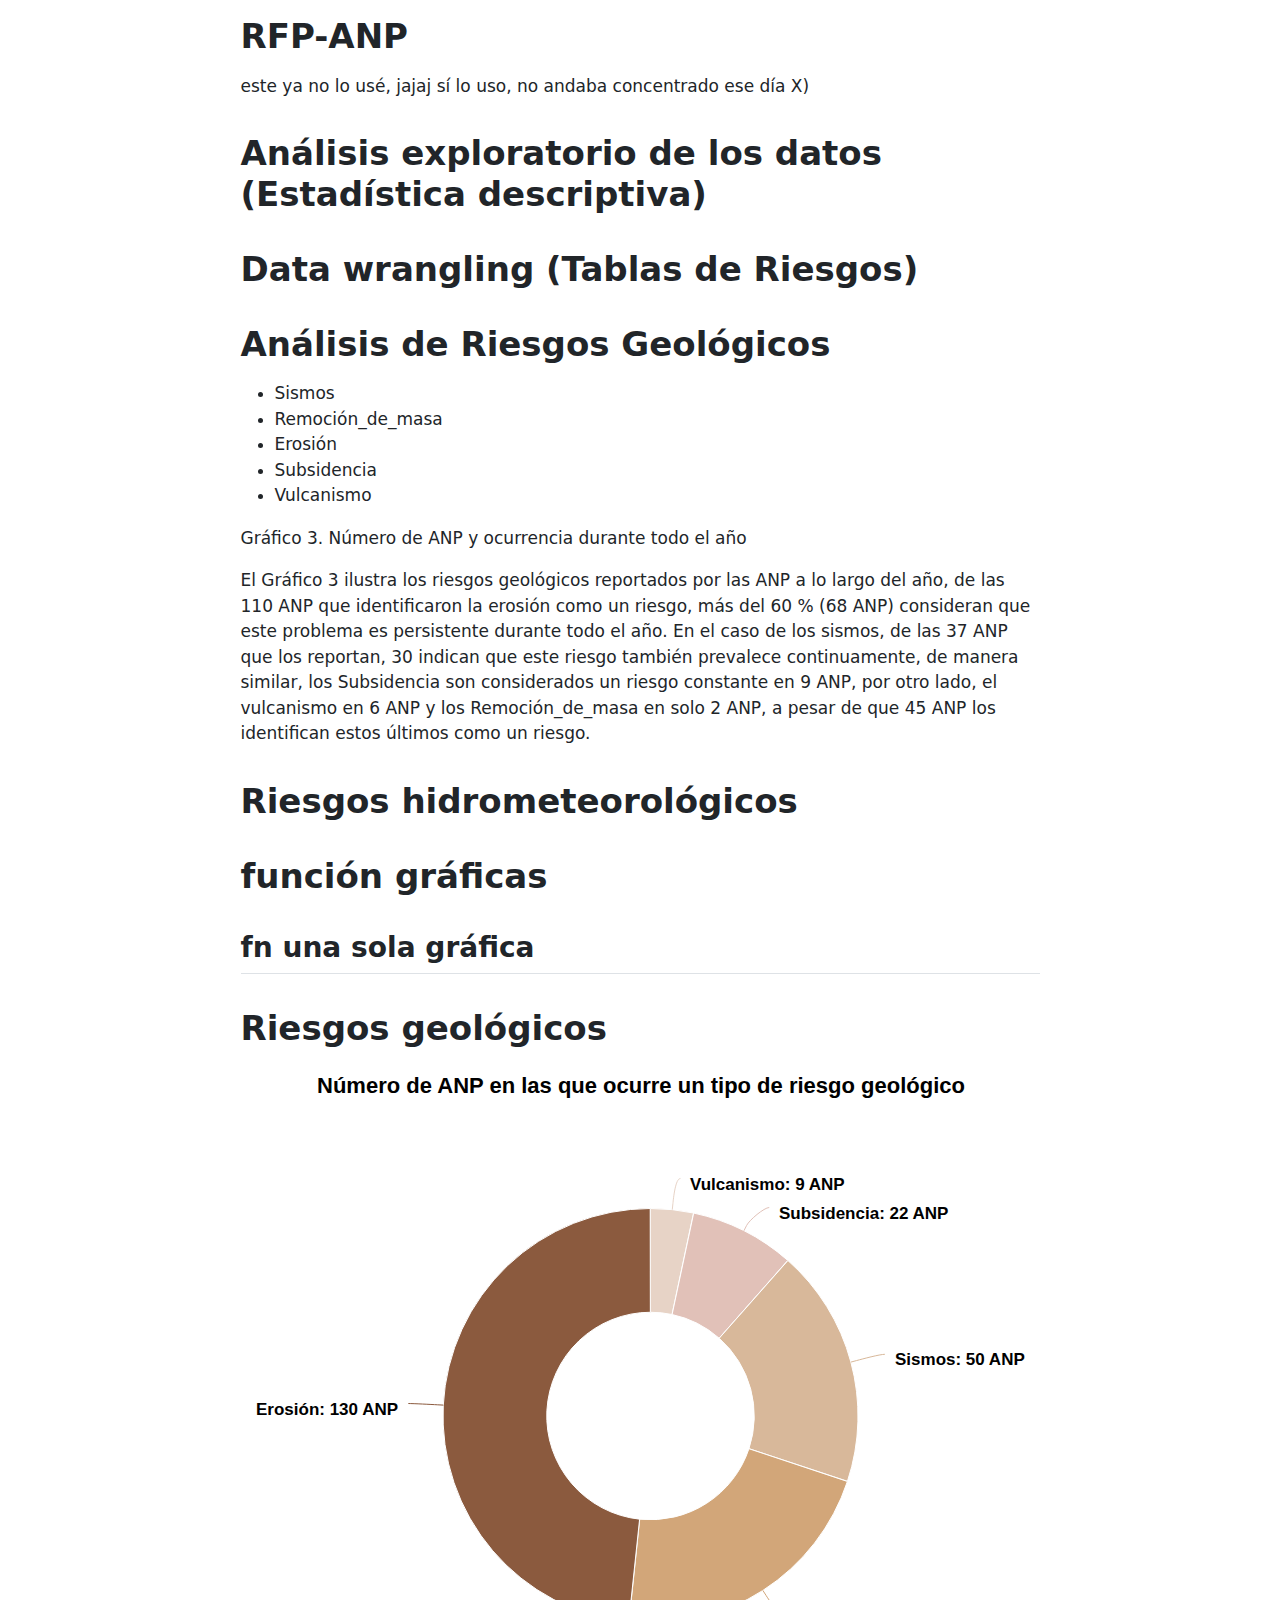
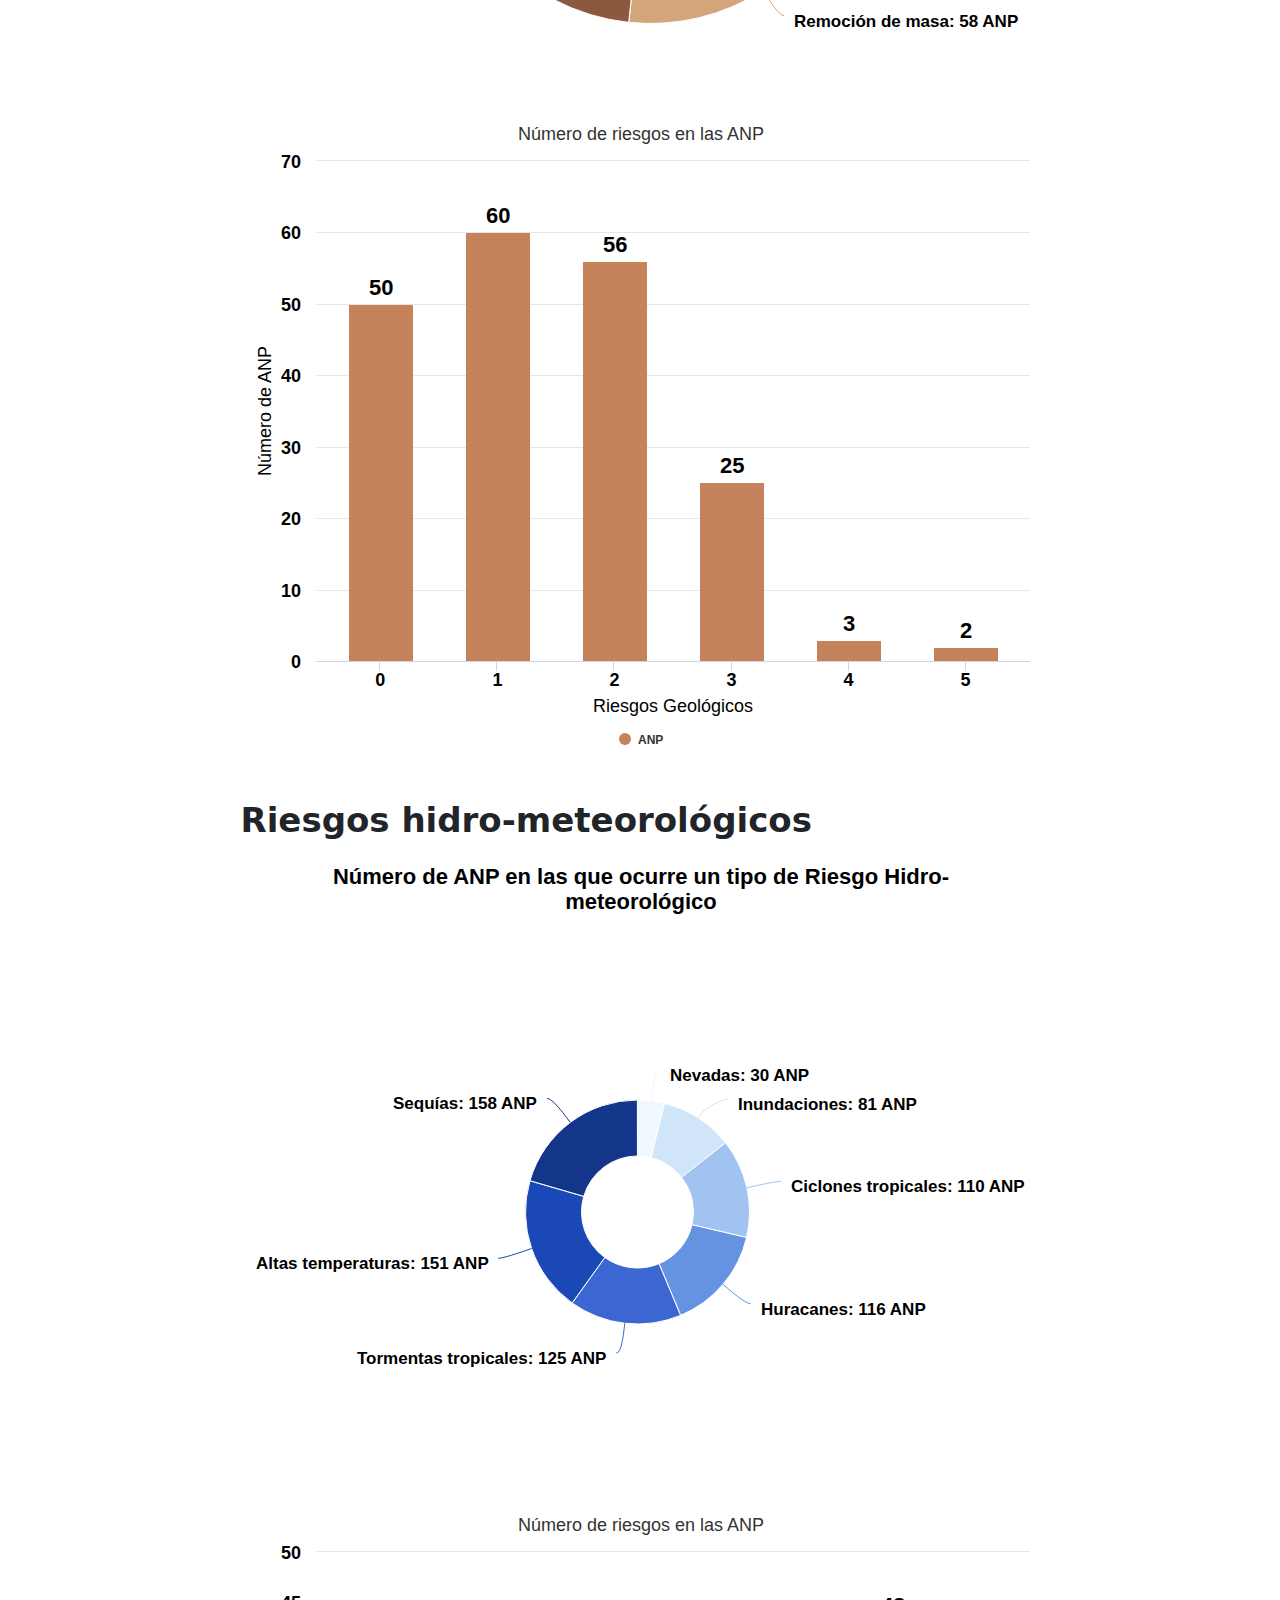
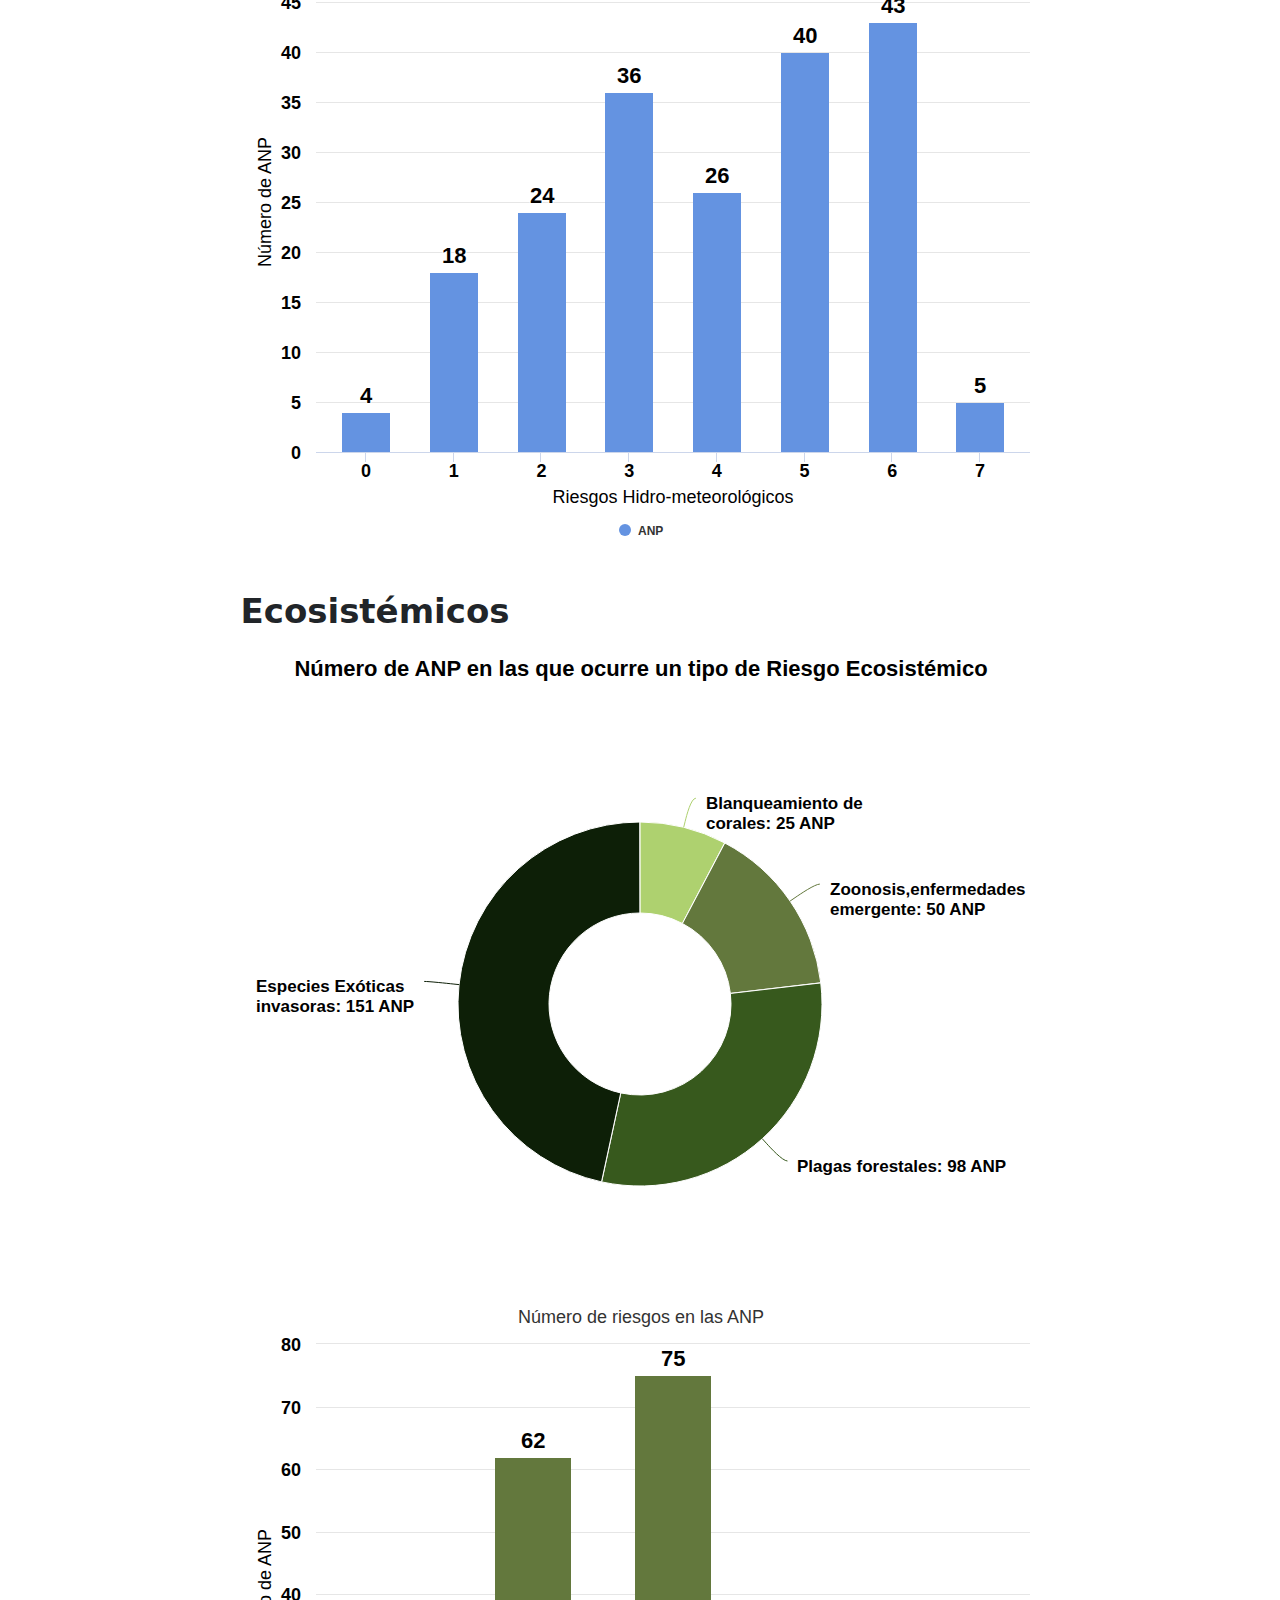
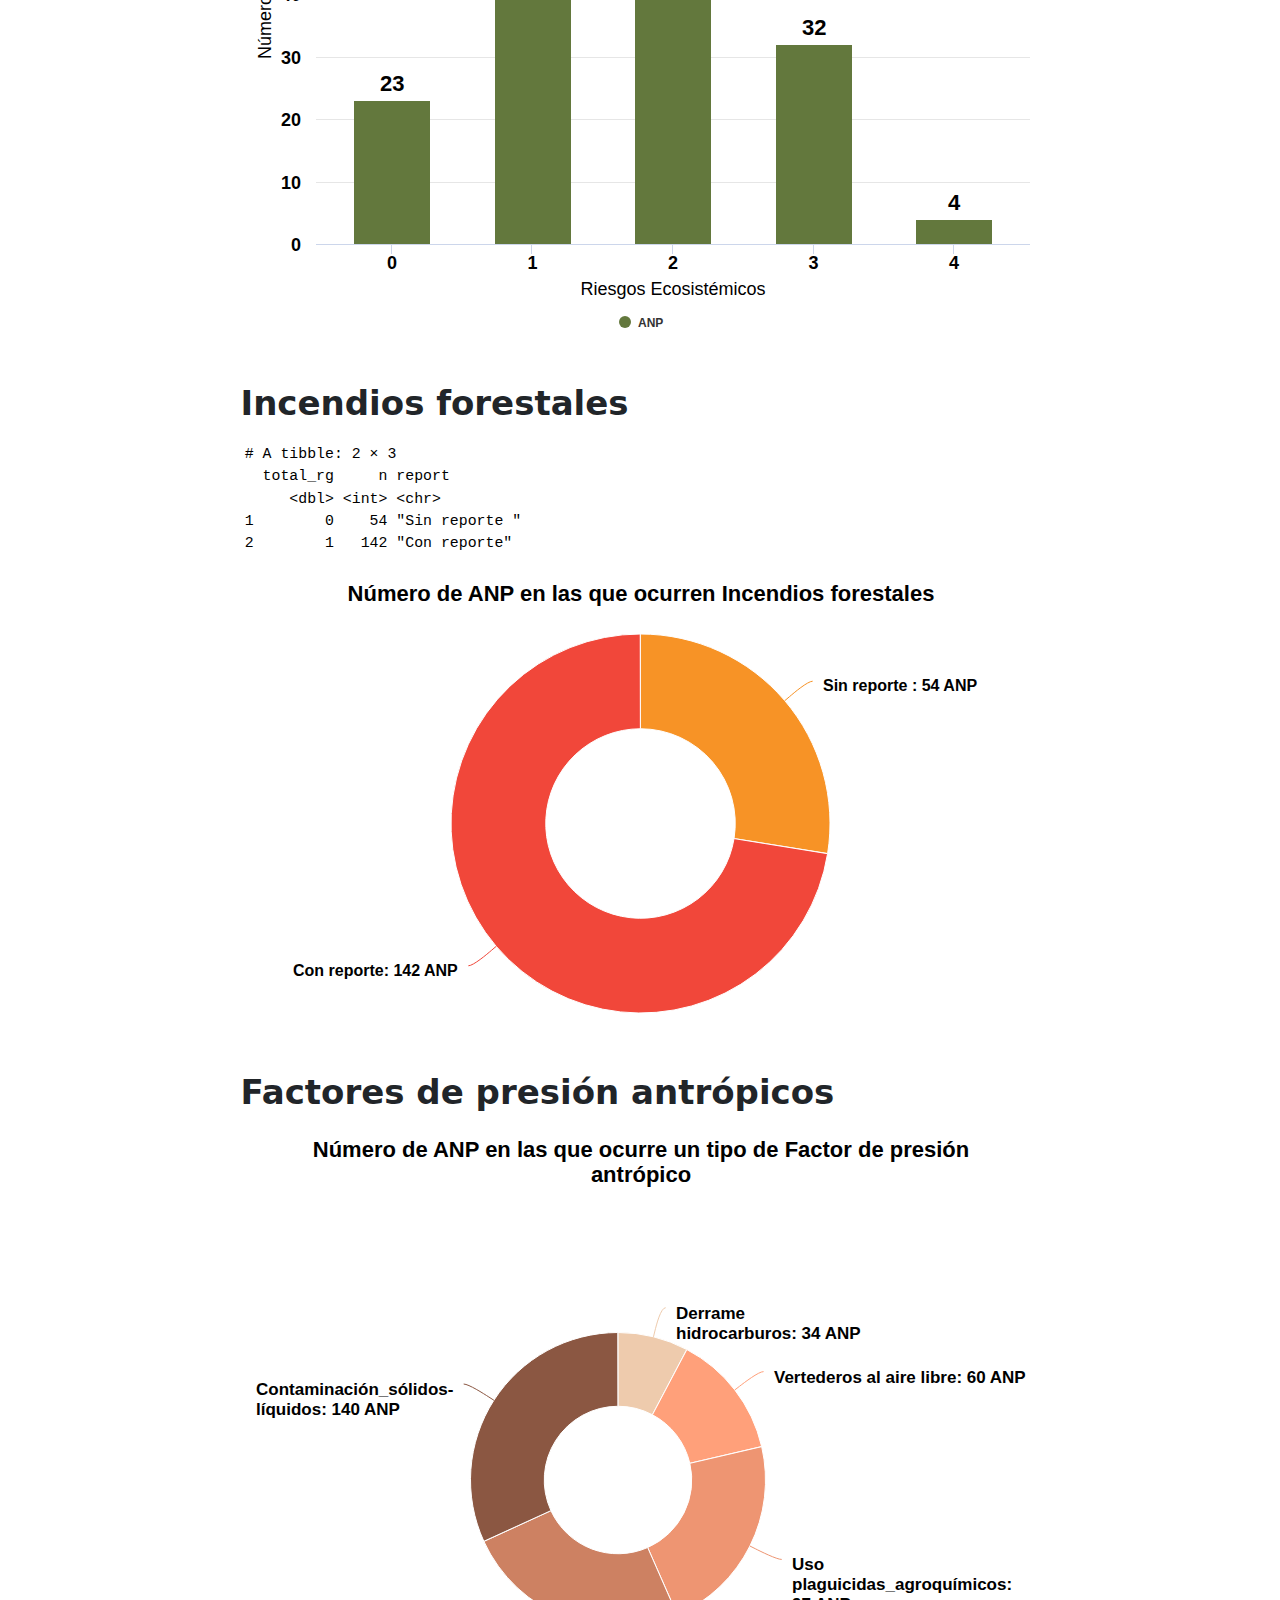
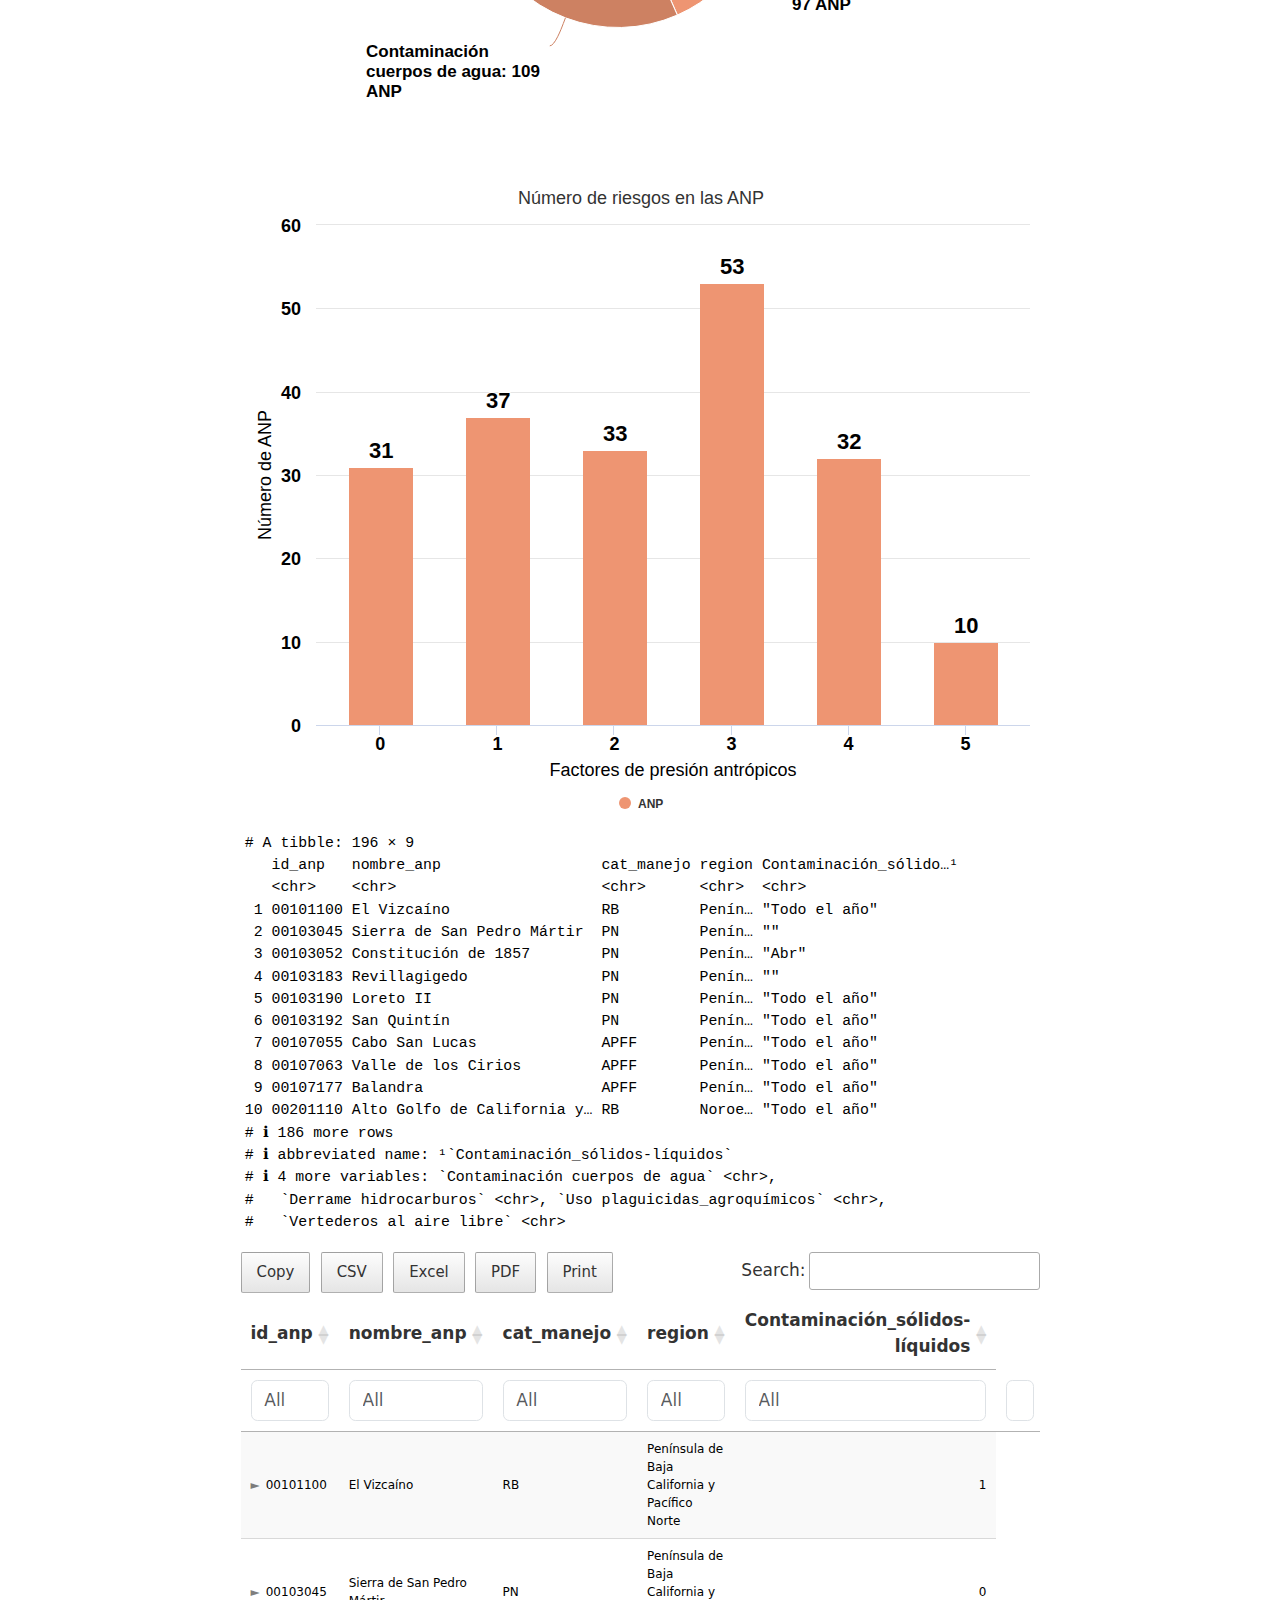
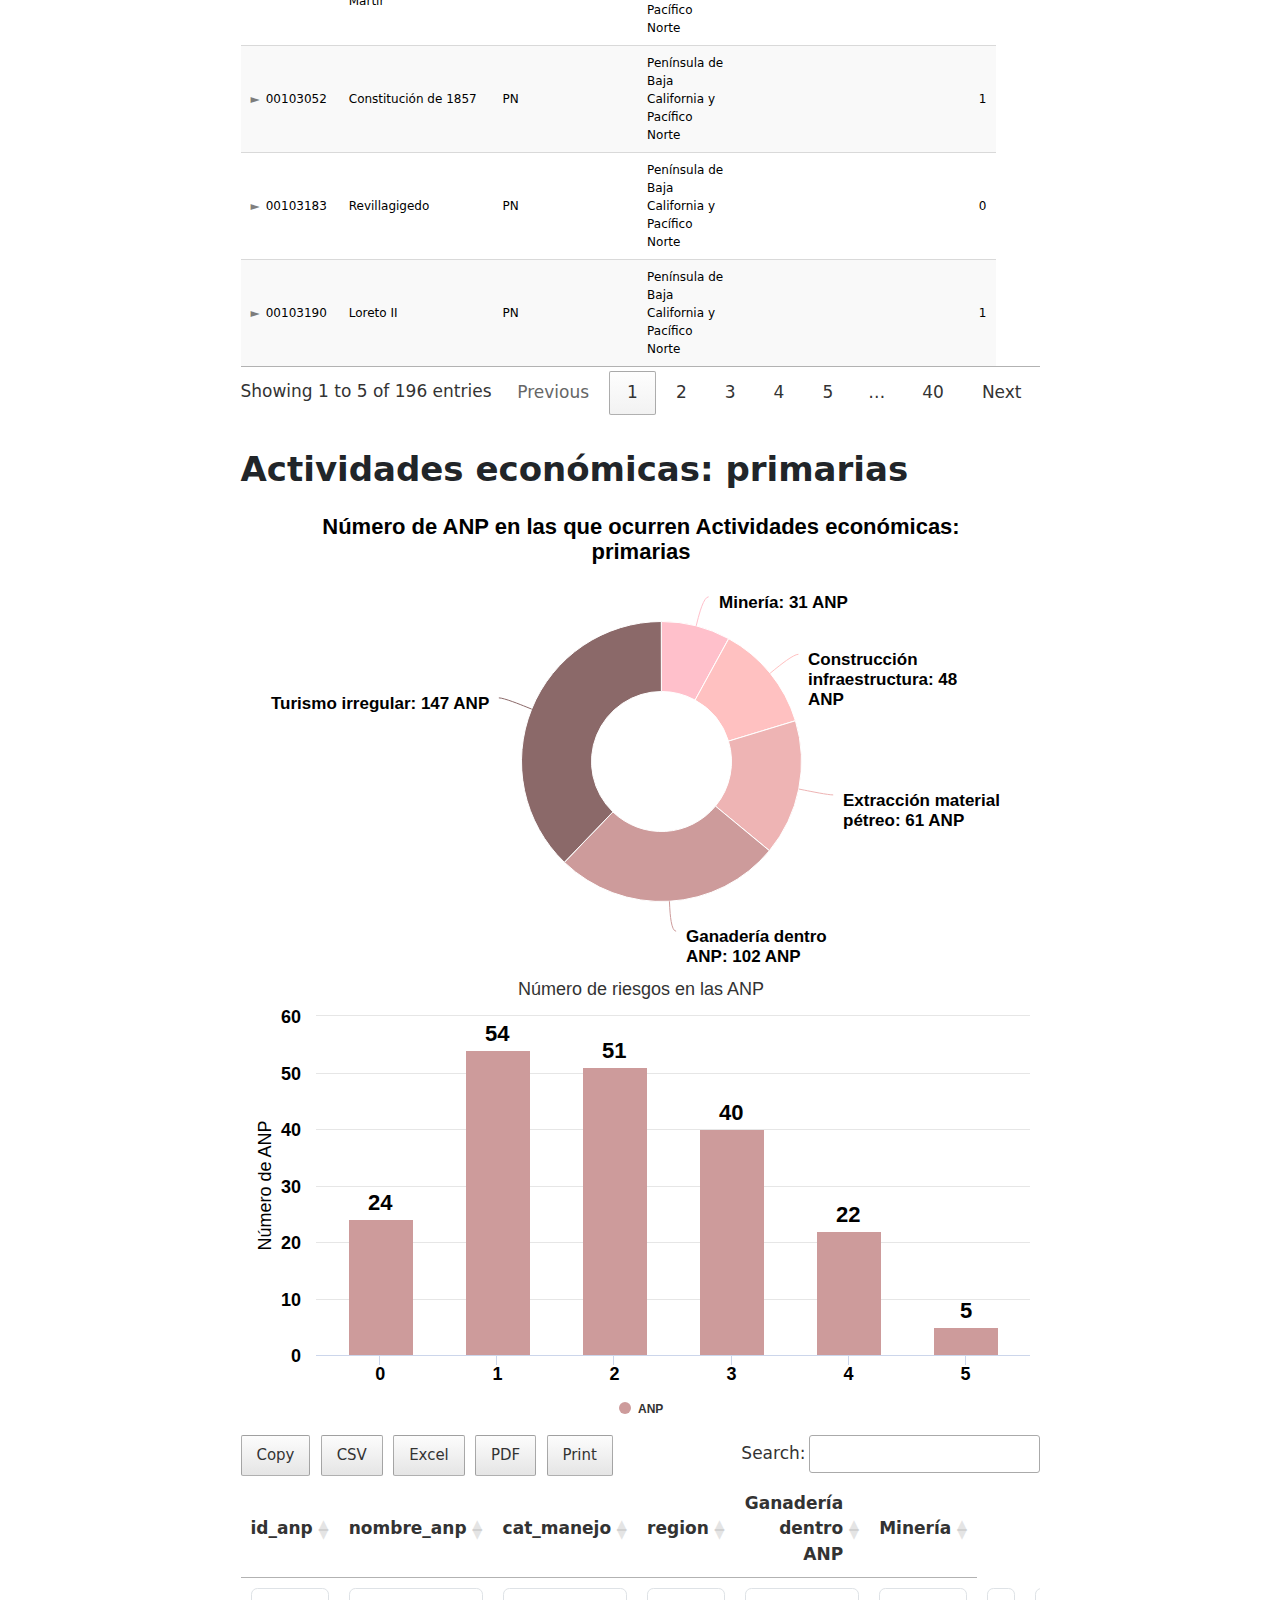
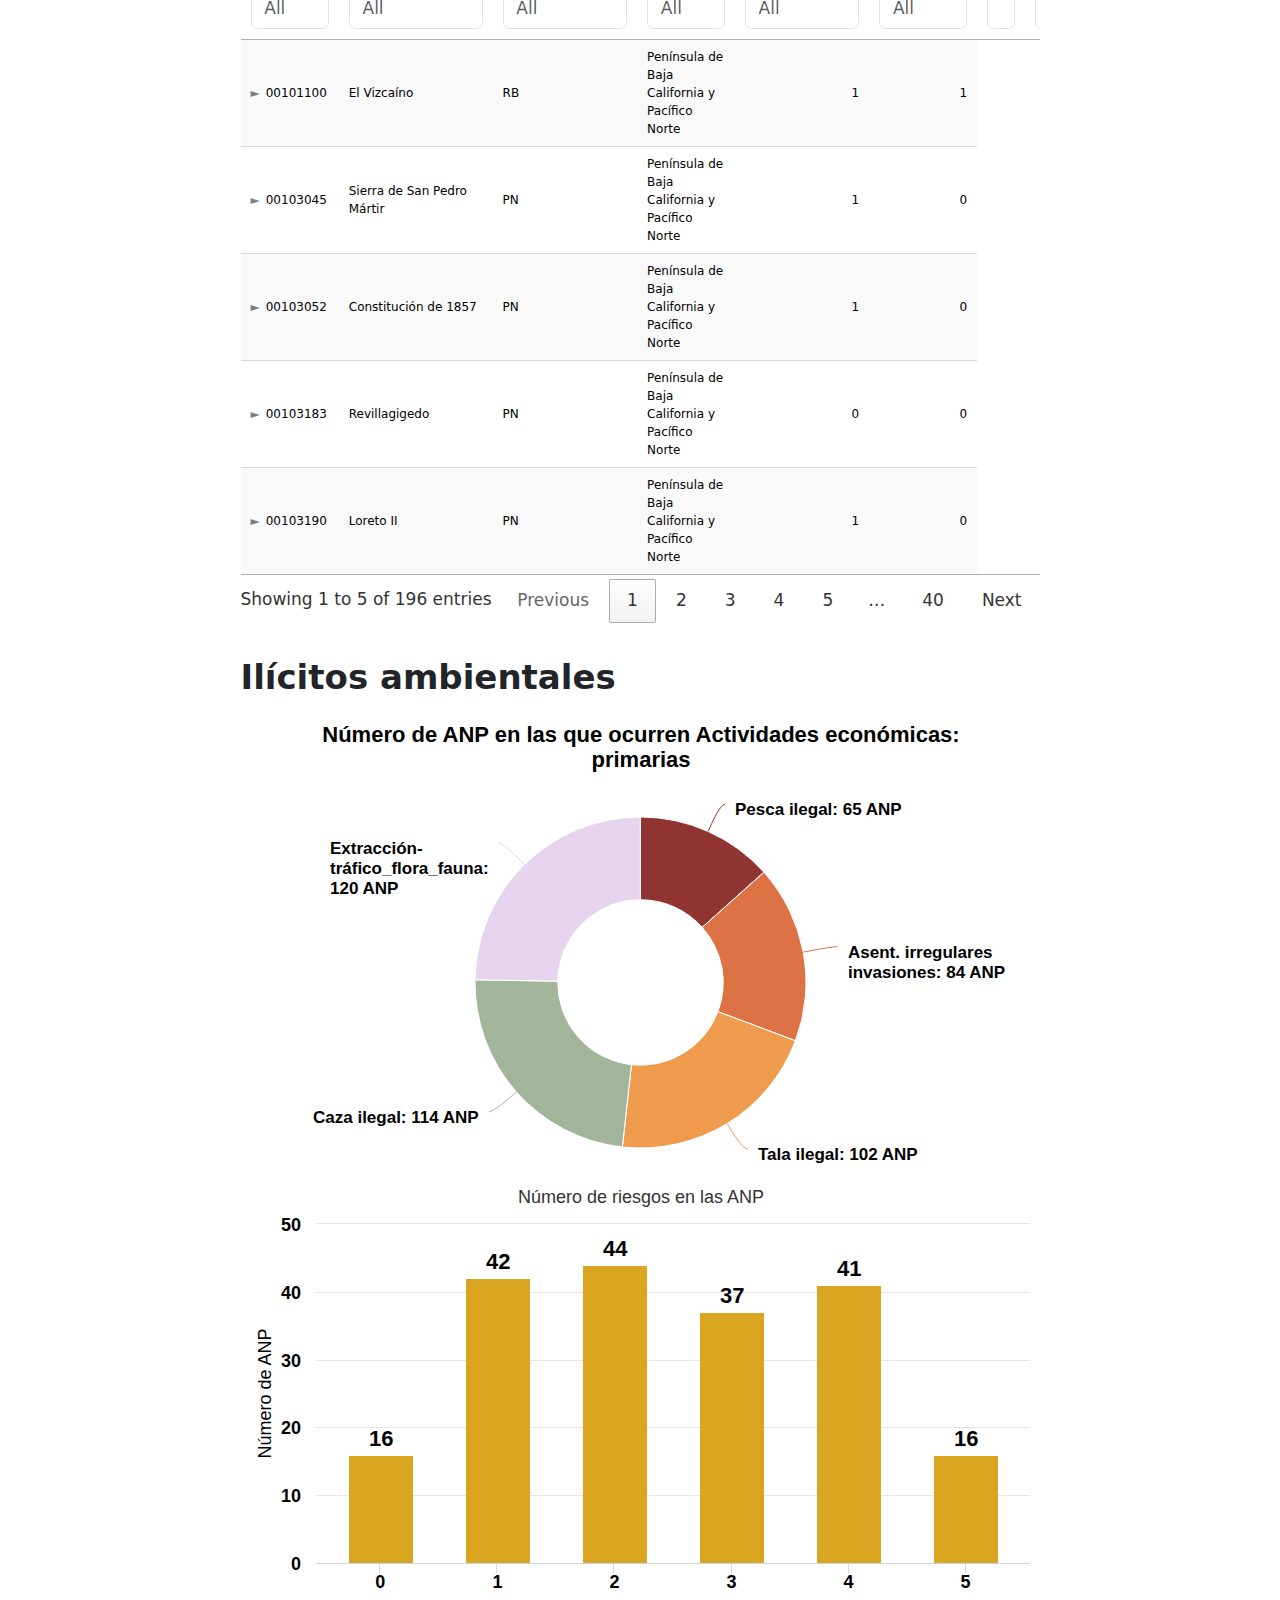
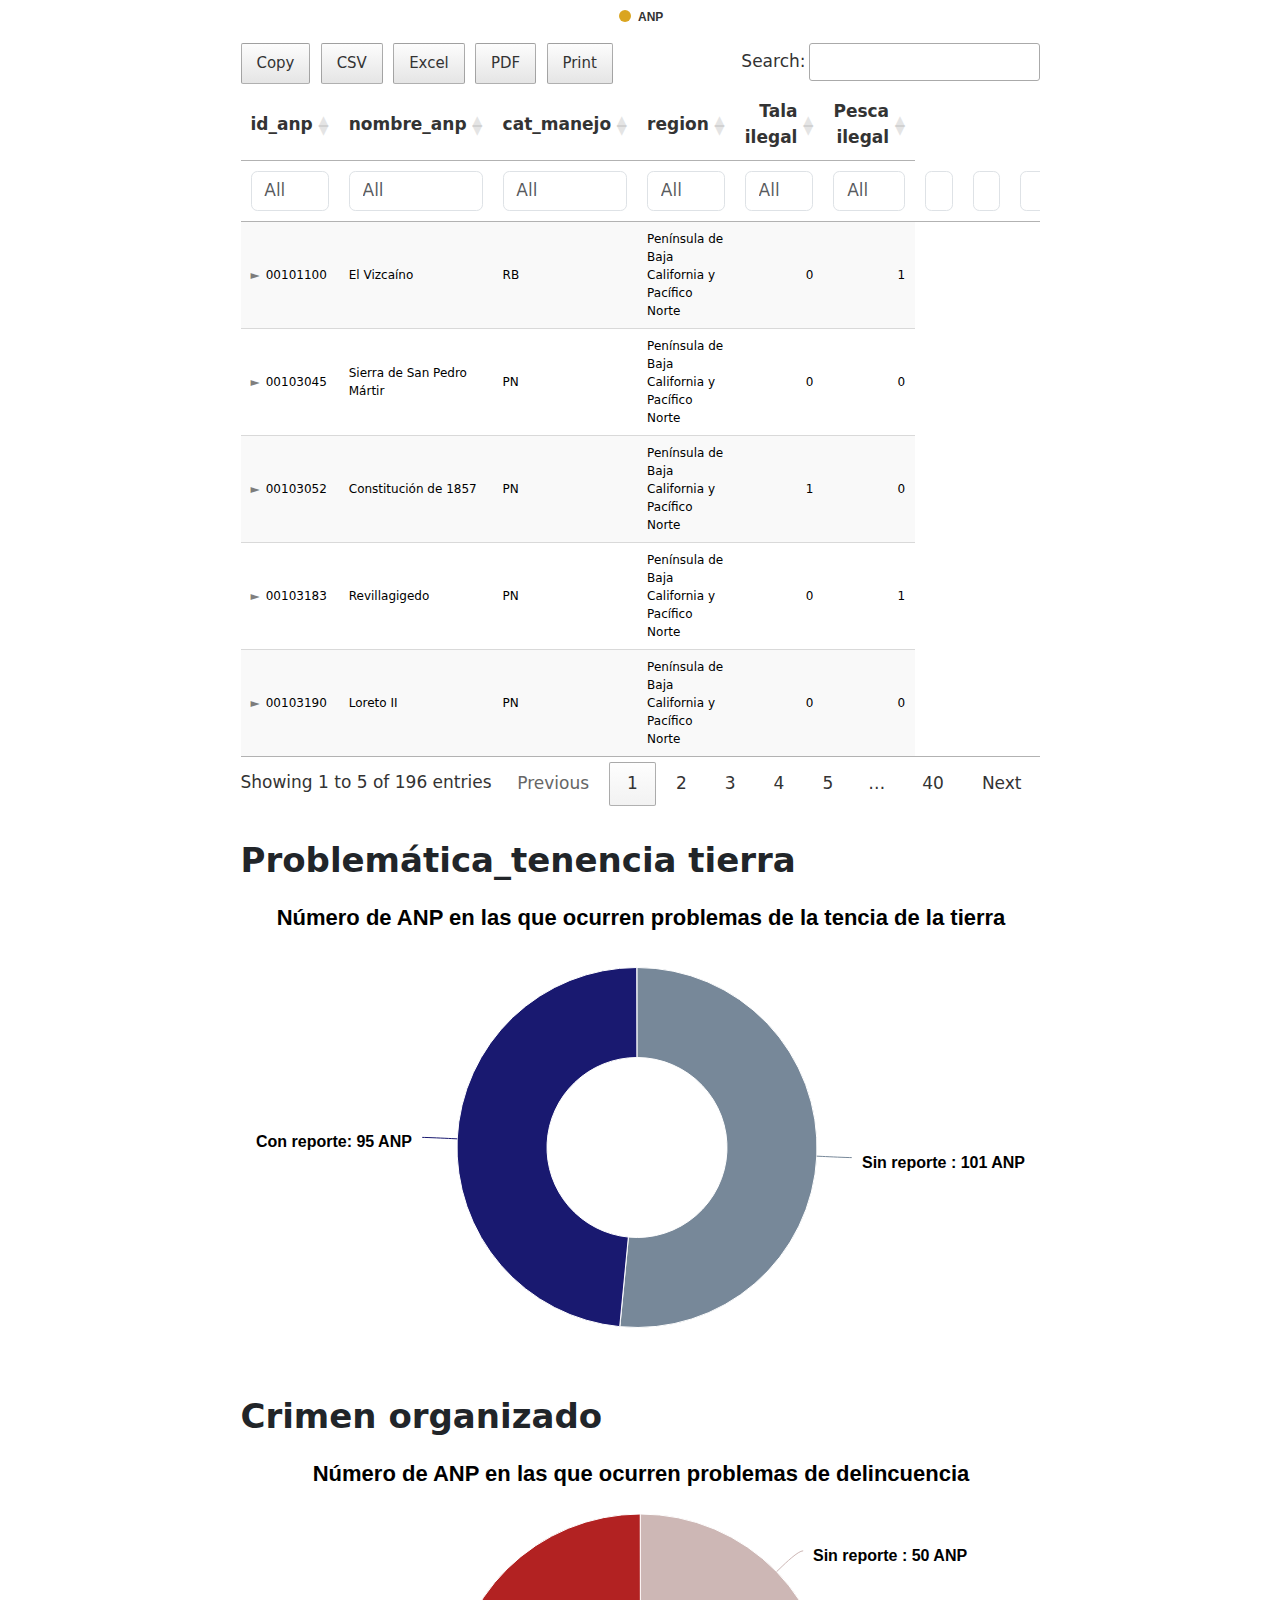
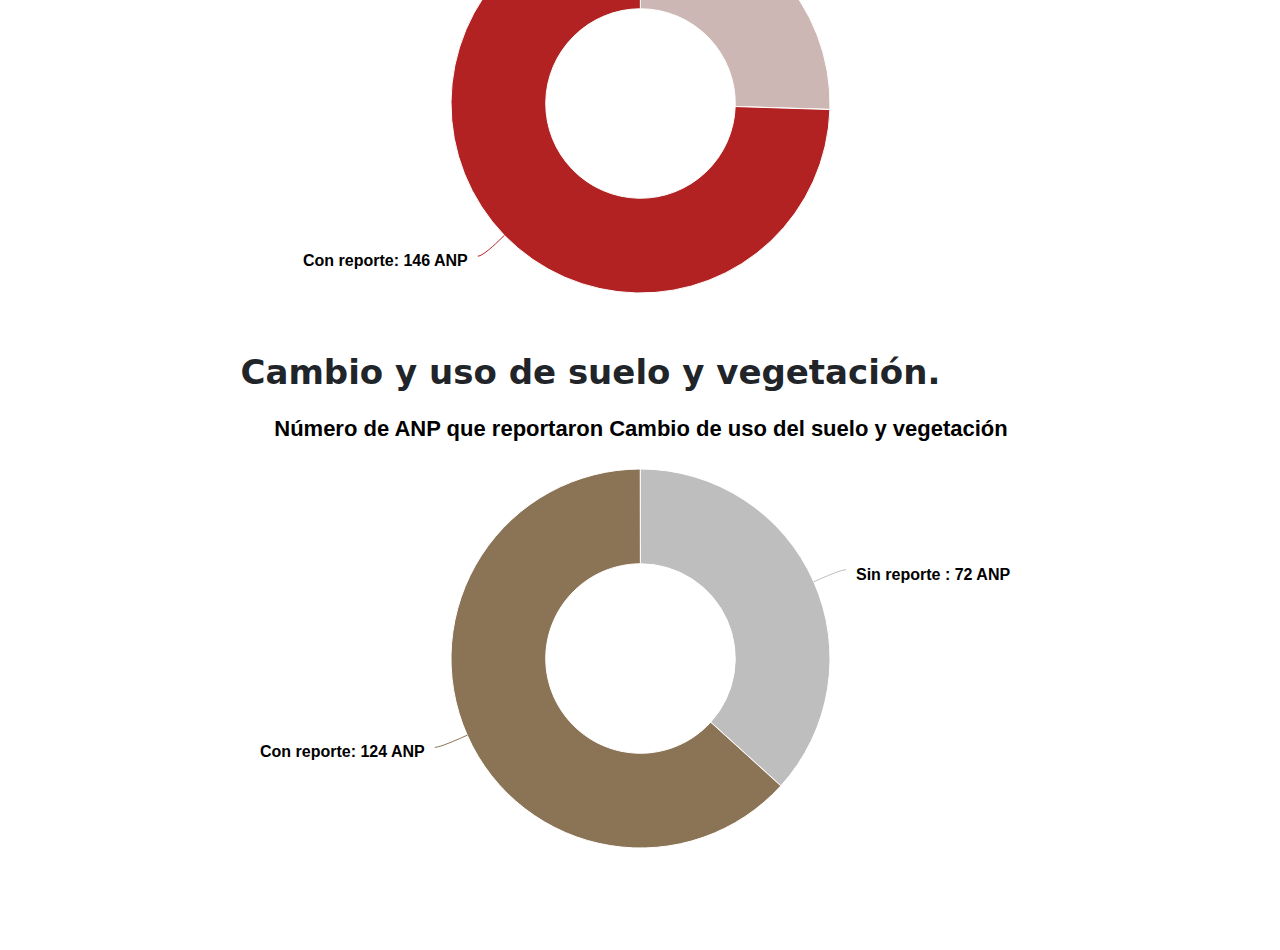
<file: index.html>
<!DOCTYPE html>
<html xmlns="http://www.w3.org/1999/xhtml" lang="en" xml:lang="en"><head>

<meta charset="utf-8">
<meta name="generator" content="quarto-1.4.555">

<meta name="viewport" content="width=device-width, initial-scale=1.0, user-scalable=yes">


<title>RFP-ANP</title>
<style>
code{white-space: pre-wrap;}
span.smallcaps{font-variant: small-caps;}
div.columns{display: flex; gap: min(4vw, 1.5em);}
div.column{flex: auto; overflow-x: auto;}
div.hanging-indent{margin-left: 1.5em; text-indent: -1.5em;}
ul.task-list{list-style: none;}
ul.task-list li input[type="checkbox"] {
  width: 0.8em;
  margin: 0 0.8em 0.2em -1em; /* quarto-specific, see https://github.com/quarto-dev/quarto-cli/issues/4556 */ 
  vertical-align: middle;
}
</style>


<script src="index_files/libs/clipboard/clipboard.min.js"></script>
<script src="index_files/libs/quarto-html/quarto.js"></script>
<script src="index_files/libs/quarto-html/popper.min.js"></script>
<script src="index_files/libs/quarto-html/tippy.umd.min.js"></script>
<script src="index_files/libs/quarto-html/anchor.min.js"></script>
<link href="index_files/libs/quarto-html/tippy.css" rel="stylesheet">
<link href="index_files/libs/quarto-html/quarto-syntax-highlighting.css" rel="stylesheet" id="quarto-text-highlighting-styles">
<script src="index_files/libs/bootstrap/bootstrap.min.js"></script>
<link href="index_files/libs/bootstrap/bootstrap-icons.css" rel="stylesheet">
<link href="index_files/libs/bootstrap/bootstrap.min.css" rel="stylesheet" id="quarto-bootstrap" data-mode="light">
<link href="index_files/libs/htmltools-fill-0.5.8.1/fill.css" rel="stylesheet">

<script src="index_files/libs/htmlwidgets-1.6.4/htmlwidgets.js"></script>

<script src="index_files/libs/jquery-3.6.0/jquery-3.6.0.min.js"></script>

<script src="index_files/libs/proj4js-2.3.15/proj4.js"></script>

<link href="index_files/libs/highcharts-9.3.1/css/motion.css" rel="stylesheet">

<script src="index_files/libs/highcharts-9.3.1/highcharts.js"></script>

<script src="index_files/libs/highcharts-9.3.1/highcharts-3d.js"></script>

<script src="index_files/libs/highcharts-9.3.1/highcharts-more.js"></script>

<script src="index_files/libs/highcharts-9.3.1/modules/stock.js"></script>

<script src="index_files/libs/highcharts-9.3.1/modules/map.js"></script>

<script src="index_files/libs/highcharts-9.3.1/modules/data.js"></script>

<script src="index_files/libs/highcharts-9.3.1/modules/exporting.js"></script>

<script src="index_files/libs/highcharts-9.3.1/modules/offline-exporting.js"></script>

<script src="index_files/libs/highcharts-9.3.1/modules/drilldown.js"></script>

<script src="index_files/libs/highcharts-9.3.1/modules/item-series.js"></script>

<script src="index_files/libs/highcharts-9.3.1/modules/overlapping-datalabels.js"></script>

<script src="index_files/libs/highcharts-9.3.1/modules/annotations.js"></script>

<script src="index_files/libs/highcharts-9.3.1/modules/export-data.js"></script>

<script src="index_files/libs/highcharts-9.3.1/modules/funnel.js"></script>

<script src="index_files/libs/highcharts-9.3.1/modules/heatmap.js"></script>

<script src="index_files/libs/highcharts-9.3.1/modules/treemap.js"></script>

<script src="index_files/libs/highcharts-9.3.1/modules/sankey.js"></script>

<script src="index_files/libs/highcharts-9.3.1/modules/dependency-wheel.js"></script>

<script src="index_files/libs/highcharts-9.3.1/modules/organization.js"></script>

<script src="index_files/libs/highcharts-9.3.1/modules/solid-gauge.js"></script>

<script src="index_files/libs/highcharts-9.3.1/modules/streamgraph.js"></script>

<script src="index_files/libs/highcharts-9.3.1/modules/sunburst.js"></script>

<script src="index_files/libs/highcharts-9.3.1/modules/vector.js"></script>

<script src="index_files/libs/highcharts-9.3.1/modules/wordcloud.js"></script>

<script src="index_files/libs/highcharts-9.3.1/modules/xrange.js"></script>

<script src="index_files/libs/highcharts-9.3.1/modules/tilemap.js"></script>

<script src="index_files/libs/highcharts-9.3.1/modules/venn.js"></script>

<script src="index_files/libs/highcharts-9.3.1/modules/gantt.js"></script>

<script src="index_files/libs/highcharts-9.3.1/modules/timeline.js"></script>

<script src="index_files/libs/highcharts-9.3.1/modules/parallel-coordinates.js"></script>

<script src="index_files/libs/highcharts-9.3.1/modules/bullet.js"></script>

<script src="index_files/libs/highcharts-9.3.1/modules/coloraxis.js"></script>

<script src="index_files/libs/highcharts-9.3.1/modules/dumbbell.js"></script>

<script src="index_files/libs/highcharts-9.3.1/modules/lollipop.js"></script>

<script src="index_files/libs/highcharts-9.3.1/modules/series-label.js"></script>

<script src="index_files/libs/highcharts-9.3.1/plugins/motion.js"></script>

<script src="index_files/libs/highcharts-9.3.1/custom/reset.js"></script>

<script src="index_files/libs/highcharts-9.3.1/modules/boost.js"></script>

<script src="index_files/libs/highchart-binding-0.9.4/highchart.js"></script>

<link href="index_files/libs/datatables-css-0.0.0/datatables-crosstalk.css" rel="stylesheet">

<script src="index_files/libs/datatables-binding-0.33/datatables.js"></script>

<link href="index_files/libs/dt-core-1.13.6/css/jquery.dataTables.min.css" rel="stylesheet">

<link href="index_files/libs/dt-core-1.13.6/css/jquery.dataTables.extra.css" rel="stylesheet">

<script src="index_files/libs/dt-core-1.13.6/js/jquery.dataTables.min.js"></script>

<script src="index_files/libs/jszip-1.13.6/jszip.min.js"></script>

<script src="index_files/libs/pdfmake-1.13.6/pdfmake.js"></script>

<script src="index_files/libs/pdfmake-1.13.6/vfs_fonts.js"></script>

<link href="index_files/libs/dt-ext-buttons-1.13.6/css/buttons.dataTables.min.css" rel="stylesheet">

<script src="index_files/libs/dt-ext-buttons-1.13.6/js/dataTables.buttons.min.js"></script>

<script src="index_files/libs/dt-ext-buttons-1.13.6/js/buttons.html5.min.js"></script>

<script src="index_files/libs/dt-ext-buttons-1.13.6/js/buttons.colVis.min.js"></script>

<script src="index_files/libs/dt-ext-buttons-1.13.6/js/buttons.print.min.js"></script>

<link href="index_files/libs/dt-ext-responsive-1.13.6/css/responsive.dataTables.min.css" rel="stylesheet">

<script src="index_files/libs/dt-ext-responsive-1.13.6/js/dataTables.responsive.min.js"></script>

<link href="index_files/libs/nouislider-7.0.10/jquery.nouislider.min.css" rel="stylesheet">

<script src="index_files/libs/nouislider-7.0.10/jquery.nouislider.min.js"></script>

<link href="index_files/libs/selectize-0.12.0/selectize.bootstrap3.css" rel="stylesheet">

<script src="index_files/libs/selectize-0.12.0/selectize.min.js"></script>

<link href="index_files/libs/crosstalk-1.2.1/css/crosstalk.min.css" rel="stylesheet">

<script src="index_files/libs/crosstalk-1.2.1/js/crosstalk.min.js"></script>



</head>

<body class="fullcontent">

<div id="quarto-content" class="page-columns page-rows-contents page-layout-article">

<main class="content" id="quarto-document-content">

<header id="title-block-header" class="quarto-title-block default">
<div class="quarto-title">
<h1 class="title">RFP-ANP</h1>
</div>



<div class="quarto-title-meta">

    
  
    
  </div>
  


</header>


<p>este ya no lo usé, jajaj sí lo uso, no andaba concentrado ese día X)</p>
<section id="análisis-exploratorio-de-los-datos-estadística-descriptiva" class="level1">
<h1>Análisis exploratorio de los datos (Estadística descriptiva)</h1>
</section>
<section id="data-wrangling-tablas-de-riesgos" class="level1">
<h1>Data wrangling (Tablas de Riesgos)</h1>
</section>
<section id="análisis-de-riesgos-geológicos" class="level1">
<h1>Análisis de Riesgos Geológicos</h1>
<ul>
<li>Sismos</li>
<li>Remoción_de_masa</li>
<li>Erosión</li>
<li>Subsidencia</li>
<li>Vulcanismo</li>
</ul>
<p>Gráfico 3. Número de ANP y ocurrencia durante todo el año</p>
<p>El Gráfico 3 ilustra los riesgos geológicos reportados por las ANP a lo largo del año, de las 110 ANP que identificaron la erosión como un riesgo, más del 60 % (68 ANP) consideran que este problema es persistente durante todo el año. En el caso de los sismos, de las 37 ANP que los reportan, 30 indican que este riesgo también prevalece continuamente, de manera similar, los Subsidencia son considerados un riesgo constante en 9 ANP, por otro lado, el vulcanismo en 6 ANP y los Remoción_de_masa en solo 2 ANP, a pesar de que 45 ANP los identifican estos últimos como un riesgo.</p>
</section>
<section id="riesgos-hidrometeorológicos" class="level1">
<h1>Riesgos hidrometeorológicos</h1>
</section>
<section id="función-gráficas" class="level1">
<h1>función gráficas</h1>
<section id="fn-una-sola-gráfica" class="level2">
<h2 class="anchored" data-anchor-id="fn-una-sola-gráfica">fn una sola gráfica</h2>
</section>
</section>
<section id="riesgos-geológicos" class="level1">
<h1>Riesgos geológicos</h1>
<div class="cell">
<div class="cell-output-display">
<div class="highchart html-widget html-fill-item" id="htmlwidget-7245da0803f526feeb43" style="width:100%;height:650px;"></div>
<script type="application/json" data-for="htmlwidget-7245da0803f526feeb43">{"x":{"hc_opts":{"chart":{"reflow":true},"title":{"text":"Número de ANP en las que ocurre un tipo de riesgo geológico","style":{"fontSize":"22px","fontWeight":"bold","color":"black"}},"yAxis":{"title":{"text":"total"},"type":"linear"},"credits":{"enabled":false},"exporting":{"enabled":false},"boost":{"enabled":false},"plotOptions":{"series":{"label":{"enabled":false},"turboThreshold":0,"showInLegend":false},"treemap":{"layoutAlgorithm":"squarified"},"scatter":{"marker":{"symbol":"circle"}},"pie":{"dataLabels":{"enabled":true,"format":"{point.name}: {point.y} ANP","style":{"fontSize":"17px","fontWeight":"bold","color":"black"}},"colors":["#e7d3c6","#e1c1b8","#d8b89a","#d2a679","#8b5a3e"],"innerSize":"50%"}},"series":[{"group":"group","data":[{"variable":"Vulcanismo","total":9,"colorv":"#c6825b","y":9,"name":"Vulcanismo"},{"variable":"Subsidencia","total":22,"colorv":"#c6825b","y":22,"name":"Subsidencia"},{"variable":"Sismos","total":50,"colorv":"#c6825b","y":50,"name":"Sismos"},{"variable":"Remoción de masa","total":58,"colorv":"#c6825b","y":58,"name":"Remoción de masa"},{"variable":"Erosión","total":130,"colorv":"#c6825b","y":130,"name":"Erosión"}],"type":"pie"}],"xAxis":{"type":"category","title":{"text":"variable"},"categories":null},"tooltip":{"pointFormat":"Riesgo: {point.name}<br>ANP Reportando: {point.y}"}},"theme":{"chart":{"backgroundColor":"transparent"},"colors":["#7cb5ec","#434348","#90ed7d","#f7a35c","#8085e9","#f15c80","#e4d354","#2b908f","#f45b5b","#91e8e1"]},"conf_opts":{"global":{"Date":null,"VMLRadialGradientURL":"http =//code.highcharts.com/list(version)/gfx/vml-radial-gradient.png","canvasToolsURL":"http =//code.highcharts.com/list(version)/modules/canvas-tools.js","getTimezoneOffset":null,"timezoneOffset":0,"useUTC":true},"lang":{"contextButtonTitle":"Chart context menu","decimalPoint":".","downloadCSV":"Download CSV","downloadJPEG":"Download JPEG image","downloadPDF":"Download PDF document","downloadPNG":"Download PNG image","downloadSVG":"Download SVG vector image","downloadXLS":"Download XLS","drillUpText":"◁ Back to {series.name}","exitFullscreen":"Exit from full screen","exportData":{"annotationHeader":"Annotations","categoryDatetimeHeader":"DateTime","categoryHeader":"Category"},"hideData":"Hide data table","invalidDate":null,"loading":"Loading...","months":["January","February","March","April","May","June","July","August","September","October","November","December"],"noData":"No data to display","numericSymbolMagnitude":1000,"numericSymbols":["k","M","G","T","P","E"],"printChart":"Print chart","resetZoom":"Reset zoom","resetZoomTitle":"Reset zoom level 1:1","shortMonths":["Jan","Feb","Mar","Apr","May","Jun","Jul","Aug","Sep","Oct","Nov","Dec"],"shortWeekdays":["Sat","Sun","Mon","Tue","Wed","Thu","Fri"],"thousandsSep":" ","viewData":"View data table","viewFullscreen":"View in full screen","weekdays":["Sunday","Monday","Tuesday","Wednesday","Thursday","Friday","Saturday"]}},"type":"chart","fonts":[],"debug":false},"evals":[],"jsHooks":[]}</script>
</div>
<div class="cell-output-display">
<div class="highchart html-widget html-fill-item" id="htmlwidget-96029403f8b79823d996" style="width:100%;height:650px;"></div>
<script type="application/json" data-for="htmlwidget-96029403f8b79823d996">{"x":{"hc_opts":{"chart":{"reflow":true,"type":"column"},"title":{"text":"Número de riesgos en las ANP"},"yAxis":[{"title":{"text":"Número de ANP","style":{"color":"black","fontSize":"18px"}},"labels":{"style":{"fontWeight":"bold","color":"black","fontSize":"18px"}}}],"credits":{"enabled":false},"exporting":{"enabled":false},"boost":{"enabled":false},"plotOptions":{"series":{"label":{"enabled":false},"turboThreshold":0},"treemap":{"layoutAlgorithm":"squarified"},"column":{"pointPadding":0.05,"borderWidth":0}},"series":[{"data":[50,60,56,25,3,2],"name":"ANP","color":"#c6825b","dataLabels":{"enabled":true,"style":{"color":"black","fontSize":"22px"}}}],"tooltip":{"pointFormat":"<b>{point.y} ANP<\/b> con <b>{point.category} riesgos<\/b>"},"xAxis":[{"title":{"text":"Riesgos Geológicos","style":{"color":"black","fontSize":"18px"}},"labels":{"style":{"fontWeight":"bold","color":"black","fontSize":"18px"}}}]},"theme":{"chart":{"backgroundColor":"transparent"},"colors":["#7cb5ec","#434348","#90ed7d","#f7a35c","#8085e9","#f15c80","#e4d354","#2b908f","#f45b5b","#91e8e1"]},"conf_opts":{"global":{"Date":null,"VMLRadialGradientURL":"http =//code.highcharts.com/list(version)/gfx/vml-radial-gradient.png","canvasToolsURL":"http =//code.highcharts.com/list(version)/modules/canvas-tools.js","getTimezoneOffset":null,"timezoneOffset":0,"useUTC":true},"lang":{"contextButtonTitle":"Chart context menu","decimalPoint":".","downloadCSV":"Download CSV","downloadJPEG":"Download JPEG image","downloadPDF":"Download PDF document","downloadPNG":"Download PNG image","downloadSVG":"Download SVG vector image","downloadXLS":"Download XLS","drillUpText":"◁ Back to {series.name}","exitFullscreen":"Exit from full screen","exportData":{"annotationHeader":"Annotations","categoryDatetimeHeader":"DateTime","categoryHeader":"Category"},"hideData":"Hide data table","invalidDate":null,"loading":"Loading...","months":["January","February","March","April","May","June","July","August","September","October","November","December"],"noData":"No data to display","numericSymbolMagnitude":1000,"numericSymbols":["k","M","G","T","P","E"],"printChart":"Print chart","resetZoom":"Reset zoom","resetZoomTitle":"Reset zoom level 1:1","shortMonths":["Jan","Feb","Mar","Apr","May","Jun","Jul","Aug","Sep","Oct","Nov","Dec"],"shortWeekdays":["Sat","Sun","Mon","Tue","Wed","Thu","Fri"],"thousandsSep":" ","viewData":"View data table","viewFullscreen":"View in full screen","weekdays":["Sunday","Monday","Tuesday","Wednesday","Thursday","Friday","Saturday"]}},"type":"chart","fonts":[],"debug":false},"evals":[],"jsHooks":[]}</script>
</div>
</div>
</section>
<section id="riesgos-hidro-meteorológicos" class="level1">
<h1>Riesgos hidro-meteorológicos</h1>
<div class="cell">
<div class="cell-output-display">
<div class="highchart html-widget html-fill-item" id="htmlwidget-a76a86cad14462c55e07" style="width:100%;height:650px;"></div>
<script type="application/json" data-for="htmlwidget-a76a86cad14462c55e07">{"x":{"hc_opts":{"chart":{"reflow":true},"title":{"text":"Número de ANP en las que ocurre un tipo de Riesgo Hidro-meteorológico","style":{"fontSize":"22px","fontWeight":"bold","color":"black"}},"yAxis":{"title":{"text":"total"},"type":"linear"},"credits":{"enabled":false},"exporting":{"enabled":false},"boost":{"enabled":false},"plotOptions":{"series":{"label":{"enabled":false},"turboThreshold":0,"showInLegend":false},"treemap":{"layoutAlgorithm":"squarified"},"scatter":{"marker":{"symbol":"circle"}},"pie":{"dataLabels":{"enabled":true,"format":"{point.name}: {point.y} ANP","style":{"fontSize":"17px","fontWeight":"bold","color":"black"}},"colors":["#f0f8ff","#d0e5f7","#a1c3f1","#6493e1","#3c66d1","#1a48b6","#13368a","#0d2661","#09173e"],"innerSize":"50%"}},"series":[{"group":"group","data":[{"variable":"Nevadas","total":30,"colorv":"#6493e1","y":30,"name":"Nevadas"},{"variable":"Inundaciones","total":81,"colorv":"#6493e1","y":81,"name":"Inundaciones"},{"variable":"Ciclones tropicales","total":110,"colorv":"#6493e1","y":110,"name":"Ciclones tropicales"},{"variable":"Huracanes","total":116,"colorv":"#6493e1","y":116,"name":"Huracanes"},{"variable":"Tormentas tropicales","total":125,"colorv":"#6493e1","y":125,"name":"Tormentas tropicales"},{"variable":"Altas temperaturas","total":151,"colorv":"#6493e1","y":151,"name":"Altas temperaturas"},{"variable":"Sequías","total":158,"colorv":"#6493e1","y":158,"name":"Sequías"}],"type":"pie"}],"xAxis":{"type":"category","title":{"text":"variable"},"categories":null},"tooltip":{"pointFormat":"Riesgo: {point.name}<br>ANP Reportando: {point.y}"}},"theme":{"chart":{"backgroundColor":"transparent"},"colors":["#7cb5ec","#434348","#90ed7d","#f7a35c","#8085e9","#f15c80","#e4d354","#2b908f","#f45b5b","#91e8e1"]},"conf_opts":{"global":{"Date":null,"VMLRadialGradientURL":"http =//code.highcharts.com/list(version)/gfx/vml-radial-gradient.png","canvasToolsURL":"http =//code.highcharts.com/list(version)/modules/canvas-tools.js","getTimezoneOffset":null,"timezoneOffset":0,"useUTC":true},"lang":{"contextButtonTitle":"Chart context menu","decimalPoint":".","downloadCSV":"Download CSV","downloadJPEG":"Download JPEG image","downloadPDF":"Download PDF document","downloadPNG":"Download PNG image","downloadSVG":"Download SVG vector image","downloadXLS":"Download XLS","drillUpText":"◁ Back to {series.name}","exitFullscreen":"Exit from full screen","exportData":{"annotationHeader":"Annotations","categoryDatetimeHeader":"DateTime","categoryHeader":"Category"},"hideData":"Hide data table","invalidDate":null,"loading":"Loading...","months":["January","February","March","April","May","June","July","August","September","October","November","December"],"noData":"No data to display","numericSymbolMagnitude":1000,"numericSymbols":["k","M","G","T","P","E"],"printChart":"Print chart","resetZoom":"Reset zoom","resetZoomTitle":"Reset zoom level 1:1","shortMonths":["Jan","Feb","Mar","Apr","May","Jun","Jul","Aug","Sep","Oct","Nov","Dec"],"shortWeekdays":["Sat","Sun","Mon","Tue","Wed","Thu","Fri"],"thousandsSep":" ","viewData":"View data table","viewFullscreen":"View in full screen","weekdays":["Sunday","Monday","Tuesday","Wednesday","Thursday","Friday","Saturday"]}},"type":"chart","fonts":[],"debug":false},"evals":[],"jsHooks":[]}</script>
</div>
<div class="cell-output-display">
<div class="highchart html-widget html-fill-item" id="htmlwidget-9472acbd5424239cb741" style="width:100%;height:650px;"></div>
<script type="application/json" data-for="htmlwidget-9472acbd5424239cb741">{"x":{"hc_opts":{"chart":{"reflow":true,"type":"column"},"title":{"text":"Número de riesgos en las ANP"},"yAxis":[{"title":{"text":"Número de ANP","style":{"color":"black","fontSize":"18px"}},"labels":{"style":{"fontWeight":"bold","color":"black","fontSize":"18px"}}}],"credits":{"enabled":false},"exporting":{"enabled":false},"boost":{"enabled":false},"plotOptions":{"series":{"label":{"enabled":false},"turboThreshold":0},"treemap":{"layoutAlgorithm":"squarified"},"column":{"pointPadding":0.05,"borderWidth":0}},"series":[{"data":[4,18,24,36,26,40,43,5],"name":"ANP","color":"#6493e1","dataLabels":{"enabled":true,"style":{"color":"black","fontSize":"22px"}}}],"tooltip":{"pointFormat":"<b>{point.y} ANP<\/b> con <b>{point.category} riesgos<\/b>"},"xAxis":[{"title":{"text":"Riesgos Hidro-meteorológicos","style":{"color":"black","fontSize":"18px"}},"labels":{"style":{"fontWeight":"bold","color":"black","fontSize":"18px"}}}]},"theme":{"chart":{"backgroundColor":"transparent"},"colors":["#7cb5ec","#434348","#90ed7d","#f7a35c","#8085e9","#f15c80","#e4d354","#2b908f","#f45b5b","#91e8e1"]},"conf_opts":{"global":{"Date":null,"VMLRadialGradientURL":"http =//code.highcharts.com/list(version)/gfx/vml-radial-gradient.png","canvasToolsURL":"http =//code.highcharts.com/list(version)/modules/canvas-tools.js","getTimezoneOffset":null,"timezoneOffset":0,"useUTC":true},"lang":{"contextButtonTitle":"Chart context menu","decimalPoint":".","downloadCSV":"Download CSV","downloadJPEG":"Download JPEG image","downloadPDF":"Download PDF document","downloadPNG":"Download PNG image","downloadSVG":"Download SVG vector image","downloadXLS":"Download XLS","drillUpText":"◁ Back to {series.name}","exitFullscreen":"Exit from full screen","exportData":{"annotationHeader":"Annotations","categoryDatetimeHeader":"DateTime","categoryHeader":"Category"},"hideData":"Hide data table","invalidDate":null,"loading":"Loading...","months":["January","February","March","April","May","June","July","August","September","October","November","December"],"noData":"No data to display","numericSymbolMagnitude":1000,"numericSymbols":["k","M","G","T","P","E"],"printChart":"Print chart","resetZoom":"Reset zoom","resetZoomTitle":"Reset zoom level 1:1","shortMonths":["Jan","Feb","Mar","Apr","May","Jun","Jul","Aug","Sep","Oct","Nov","Dec"],"shortWeekdays":["Sat","Sun","Mon","Tue","Wed","Thu","Fri"],"thousandsSep":" ","viewData":"View data table","viewFullscreen":"View in full screen","weekdays":["Sunday","Monday","Tuesday","Wednesday","Thursday","Friday","Saturday"]}},"type":"chart","fonts":[],"debug":false},"evals":[],"jsHooks":[]}</script>
</div>
</div>
</section>
<section id="ecosistémicos" class="level1">
<h1>Ecosistémicos</h1>
<div class="cell">
<div class="cell-output-display">
<div class="highchart html-widget html-fill-item" id="htmlwidget-e611e3d17b4cbe96e58a" style="width:100%;height:650px;"></div>
<script type="application/json" data-for="htmlwidget-e611e3d17b4cbe96e58a">{"x":{"hc_opts":{"chart":{"reflow":true},"title":{"text":"Número de ANP en las que ocurre un tipo de Riesgo Ecosistémico","style":{"fontSize":"22px","fontWeight":"bold","color":"black"}},"yAxis":{"title":{"text":"total"},"type":"linear"},"credits":{"enabled":false},"exporting":{"enabled":false},"boost":{"enabled":false},"plotOptions":{"series":{"label":{"enabled":false},"turboThreshold":0,"showInLegend":false},"treemap":{"layoutAlgorithm":"squarified"},"scatter":{"marker":{"symbol":"circle"}},"pie":{"dataLabels":{"enabled":true,"format":"{point.name}: {point.y} ANP","style":{"fontSize":"17px","fontWeight":"bold","color":"black"}},"colors":["#aed16f","#63783d","#37591d","#0d1f07"],"innerSize":"50%"}},"series":[{"group":"group","data":[{"variable":"Blanqueamiento de corales","total":25,"colorv":"#63783d","y":25,"name":"Blanqueamiento de corales"},{"variable":"Zoonosis,enfermedades emergente","total":50,"colorv":"#63783d","y":50,"name":"Zoonosis,enfermedades emergente"},{"variable":"Plagas forestales","total":98,"colorv":"#63783d","y":98,"name":"Plagas forestales"},{"variable":"Especies Exóticas invasoras","total":151,"colorv":"#63783d","y":151,"name":"Especies Exóticas invasoras"}],"type":"pie"}],"xAxis":{"type":"category","title":{"text":"variable"},"categories":null},"tooltip":{"pointFormat":"Riesgo: {point.name}<br>ANP Reportando: {point.y}"}},"theme":{"chart":{"backgroundColor":"transparent"},"colors":["#7cb5ec","#434348","#90ed7d","#f7a35c","#8085e9","#f15c80","#e4d354","#2b908f","#f45b5b","#91e8e1"]},"conf_opts":{"global":{"Date":null,"VMLRadialGradientURL":"http =//code.highcharts.com/list(version)/gfx/vml-radial-gradient.png","canvasToolsURL":"http =//code.highcharts.com/list(version)/modules/canvas-tools.js","getTimezoneOffset":null,"timezoneOffset":0,"useUTC":true},"lang":{"contextButtonTitle":"Chart context menu","decimalPoint":".","downloadCSV":"Download CSV","downloadJPEG":"Download JPEG image","downloadPDF":"Download PDF document","downloadPNG":"Download PNG image","downloadSVG":"Download SVG vector image","downloadXLS":"Download XLS","drillUpText":"◁ Back to {series.name}","exitFullscreen":"Exit from full screen","exportData":{"annotationHeader":"Annotations","categoryDatetimeHeader":"DateTime","categoryHeader":"Category"},"hideData":"Hide data table","invalidDate":null,"loading":"Loading...","months":["January","February","March","April","May","June","July","August","September","October","November","December"],"noData":"No data to display","numericSymbolMagnitude":1000,"numericSymbols":["k","M","G","T","P","E"],"printChart":"Print chart","resetZoom":"Reset zoom","resetZoomTitle":"Reset zoom level 1:1","shortMonths":["Jan","Feb","Mar","Apr","May","Jun","Jul","Aug","Sep","Oct","Nov","Dec"],"shortWeekdays":["Sat","Sun","Mon","Tue","Wed","Thu","Fri"],"thousandsSep":" ","viewData":"View data table","viewFullscreen":"View in full screen","weekdays":["Sunday","Monday","Tuesday","Wednesday","Thursday","Friday","Saturday"]}},"type":"chart","fonts":[],"debug":false},"evals":[],"jsHooks":[]}</script>
</div>
<div class="cell-output-display">
<div class="highchart html-widget html-fill-item" id="htmlwidget-963c500c62e54cfc6d68" style="width:100%;height:650px;"></div>
<script type="application/json" data-for="htmlwidget-963c500c62e54cfc6d68">{"x":{"hc_opts":{"chart":{"reflow":true,"type":"column"},"title":{"text":"Número de riesgos en las ANP"},"yAxis":[{"title":{"text":"Número de ANP","style":{"color":"black","fontSize":"18px"}},"labels":{"style":{"fontWeight":"bold","color":"black","fontSize":"18px"}}}],"credits":{"enabled":false},"exporting":{"enabled":false},"boost":{"enabled":false},"plotOptions":{"series":{"label":{"enabled":false},"turboThreshold":0},"treemap":{"layoutAlgorithm":"squarified"},"column":{"pointPadding":0.05,"borderWidth":0}},"series":[{"data":[23,62,75,32,4],"name":"ANP","color":"#63783d","dataLabels":{"enabled":true,"style":{"color":"black","fontSize":"22px"}}}],"tooltip":{"pointFormat":"<b>{point.y} ANP<\/b> con <b>{point.category} riesgos<\/b>"},"xAxis":[{"title":{"text":"Riesgos Ecosistémicos","style":{"color":"black","fontSize":"18px"}},"labels":{"style":{"fontWeight":"bold","color":"black","fontSize":"18px"}}}]},"theme":{"chart":{"backgroundColor":"transparent"},"colors":["#7cb5ec","#434348","#90ed7d","#f7a35c","#8085e9","#f15c80","#e4d354","#2b908f","#f45b5b","#91e8e1"]},"conf_opts":{"global":{"Date":null,"VMLRadialGradientURL":"http =//code.highcharts.com/list(version)/gfx/vml-radial-gradient.png","canvasToolsURL":"http =//code.highcharts.com/list(version)/modules/canvas-tools.js","getTimezoneOffset":null,"timezoneOffset":0,"useUTC":true},"lang":{"contextButtonTitle":"Chart context menu","decimalPoint":".","downloadCSV":"Download CSV","downloadJPEG":"Download JPEG image","downloadPDF":"Download PDF document","downloadPNG":"Download PNG image","downloadSVG":"Download SVG vector image","downloadXLS":"Download XLS","drillUpText":"◁ Back to {series.name}","exitFullscreen":"Exit from full screen","exportData":{"annotationHeader":"Annotations","categoryDatetimeHeader":"DateTime","categoryHeader":"Category"},"hideData":"Hide data table","invalidDate":null,"loading":"Loading...","months":["January","February","March","April","May","June","July","August","September","October","November","December"],"noData":"No data to display","numericSymbolMagnitude":1000,"numericSymbols":["k","M","G","T","P","E"],"printChart":"Print chart","resetZoom":"Reset zoom","resetZoomTitle":"Reset zoom level 1:1","shortMonths":["Jan","Feb","Mar","Apr","May","Jun","Jul","Aug","Sep","Oct","Nov","Dec"],"shortWeekdays":["Sat","Sun","Mon","Tue","Wed","Thu","Fri"],"thousandsSep":" ","viewData":"View data table","viewFullscreen":"View in full screen","weekdays":["Sunday","Monday","Tuesday","Wednesday","Thursday","Friday","Saturday"]}},"type":"chart","fonts":[],"debug":false},"evals":[],"jsHooks":[]}</script>
</div>
</div>
</section>
<section id="incendios-forestales" class="level1">
<h1>Incendios forestales</h1>
<div class="cell">
<div class="cell-output cell-output-stdout">
<pre><code># A tibble: 2 × 3
  total_rg     n report        
     &lt;dbl&gt; &lt;int&gt; &lt;chr&gt;         
1        0    54 "Sin reporte "
2        1   142 "Con reporte" </code></pre>
</div>
<div class="cell-output-display">
<div class="highchart html-widget html-fill-item" id="htmlwidget-f9cd27813666a0be9477" style="width:100%;height:464px;"></div>
<script type="application/json" data-for="htmlwidget-f9cd27813666a0be9477">{"x":{"hc_opts":{"chart":{"reflow":true},"title":{"text":"Número de ANP en las que ocurren Incendios forestales","style":{"fontSize":"22px","fontWeight":"bold","color":"black"}},"yAxis":{"title":{"text":"n"},"type":"linear"},"credits":{"enabled":false},"exporting":{"enabled":false},"boost":{"enabled":false},"plotOptions":{"series":{"label":{"enabled":false},"turboThreshold":0,"showInLegend":false},"treemap":{"layoutAlgorithm":"squarified"},"scatter":{"marker":{"symbol":"circle"}},"pie":{"dataLabels":{"enabled":true,"format":"{point.report}: {point.y} ANP","style":{"fontSize":"16px","fontWeight":"bold","color":"black"}},"colors":["#f79326","#f1473a"],"innerSize":"50%"}},"series":[{"group":"group","data":[{"total_rg":0,"n":54,"report":"Sin reporte ","x":0,"y":54},{"total_rg":1,"n":142,"report":"Con reporte","x":1,"y":142}],"type":"pie"}],"xAxis":{"type":"linear","title":{"text":"total_rg"},"categories":null},"tooltip":{"pointFormat":"Riesgo: {point.name}<br>ANP Reportadas: {point.y}"}},"theme":{"chart":{"backgroundColor":"transparent"},"colors":["#7cb5ec","#434348","#90ed7d","#f7a35c","#8085e9","#f15c80","#e4d354","#2b908f","#f45b5b","#91e8e1"]},"conf_opts":{"global":{"Date":null,"VMLRadialGradientURL":"http =//code.highcharts.com/list(version)/gfx/vml-radial-gradient.png","canvasToolsURL":"http =//code.highcharts.com/list(version)/modules/canvas-tools.js","getTimezoneOffset":null,"timezoneOffset":0,"useUTC":true},"lang":{"contextButtonTitle":"Chart context menu","decimalPoint":".","downloadCSV":"Download CSV","downloadJPEG":"Download JPEG image","downloadPDF":"Download PDF document","downloadPNG":"Download PNG image","downloadSVG":"Download SVG vector image","downloadXLS":"Download XLS","drillUpText":"◁ Back to {series.name}","exitFullscreen":"Exit from full screen","exportData":{"annotationHeader":"Annotations","categoryDatetimeHeader":"DateTime","categoryHeader":"Category"},"hideData":"Hide data table","invalidDate":null,"loading":"Loading...","months":["January","February","March","April","May","June","July","August","September","October","November","December"],"noData":"No data to display","numericSymbolMagnitude":1000,"numericSymbols":["k","M","G","T","P","E"],"printChart":"Print chart","resetZoom":"Reset zoom","resetZoomTitle":"Reset zoom level 1:1","shortMonths":["Jan","Feb","Mar","Apr","May","Jun","Jul","Aug","Sep","Oct","Nov","Dec"],"shortWeekdays":["Sat","Sun","Mon","Tue","Wed","Thu","Fri"],"thousandsSep":" ","viewData":"View data table","viewFullscreen":"View in full screen","weekdays":["Sunday","Monday","Tuesday","Wednesday","Thursday","Friday","Saturday"]}},"type":"chart","fonts":[],"debug":false},"evals":[],"jsHooks":[]}</script>
</div>
</div>
</section>
<section id="factores-de-presión-antrópicos" class="level1">
<h1>Factores de presión antrópicos</h1>
<div class="cell">
<div class="cell-output-display">
<div class="highchart html-widget html-fill-item" id="htmlwidget-a1e49f554222f37f63fd" style="width:100%;height:650px;"></div>
<script type="application/json" data-for="htmlwidget-a1e49f554222f37f63fd">{"x":{"hc_opts":{"chart":{"reflow":true},"title":{"text":"Número de ANP en las que ocurre un tipo de Factor de presión antrópico","style":{"fontSize":"22px","fontWeight":"bold","color":"black"}},"yAxis":{"title":{"text":"total"},"type":"linear"},"credits":{"enabled":false},"exporting":{"enabled":false},"boost":{"enabled":false},"plotOptions":{"series":{"label":{"enabled":false},"turboThreshold":0,"showInLegend":false},"treemap":{"layoutAlgorithm":"squarified"},"scatter":{"marker":{"symbol":"circle"}},"pie":{"dataLabels":{"enabled":true,"format":"{point.name}: {point.y} ANP","style":{"fontSize":"17px","fontWeight":"bold","color":"black"}},"colors":["#EECBAD","#FFA07A","#EE9572","#CD8162","#8B5742"],"innerSize":"50%"}},"series":[{"group":"group","data":[{"variable":"Derrame hidrocarburos","total":34,"colorv":"#EE9572","y":34,"name":"Derrame hidrocarburos"},{"variable":"Vertederos al aire libre","total":60,"colorv":"#EE9572","y":60,"name":"Vertederos al aire libre"},{"variable":"Uso plaguicidas_agroquímicos","total":97,"colorv":"#EE9572","y":97,"name":"Uso plaguicidas_agroquímicos"},{"variable":"Contaminación cuerpos de agua","total":109,"colorv":"#EE9572","y":109,"name":"Contaminación cuerpos de agua"},{"variable":"Contaminación_sólidos-líquidos","total":140,"colorv":"#EE9572","y":140,"name":"Contaminación_sólidos-líquidos"}],"type":"pie"}],"xAxis":{"type":"category","title":{"text":"variable"},"categories":null},"tooltip":{"pointFormat":"Riesgo: {point.name}<br>ANP Reportando: {point.y}"}},"theme":{"chart":{"backgroundColor":"transparent"},"colors":["#7cb5ec","#434348","#90ed7d","#f7a35c","#8085e9","#f15c80","#e4d354","#2b908f","#f45b5b","#91e8e1"]},"conf_opts":{"global":{"Date":null,"VMLRadialGradientURL":"http =//code.highcharts.com/list(version)/gfx/vml-radial-gradient.png","canvasToolsURL":"http =//code.highcharts.com/list(version)/modules/canvas-tools.js","getTimezoneOffset":null,"timezoneOffset":0,"useUTC":true},"lang":{"contextButtonTitle":"Chart context menu","decimalPoint":".","downloadCSV":"Download CSV","downloadJPEG":"Download JPEG image","downloadPDF":"Download PDF document","downloadPNG":"Download PNG image","downloadSVG":"Download SVG vector image","downloadXLS":"Download XLS","drillUpText":"◁ Back to {series.name}","exitFullscreen":"Exit from full screen","exportData":{"annotationHeader":"Annotations","categoryDatetimeHeader":"DateTime","categoryHeader":"Category"},"hideData":"Hide data table","invalidDate":null,"loading":"Loading...","months":["January","February","March","April","May","June","July","August","September","October","November","December"],"noData":"No data to display","numericSymbolMagnitude":1000,"numericSymbols":["k","M","G","T","P","E"],"printChart":"Print chart","resetZoom":"Reset zoom","resetZoomTitle":"Reset zoom level 1:1","shortMonths":["Jan","Feb","Mar","Apr","May","Jun","Jul","Aug","Sep","Oct","Nov","Dec"],"shortWeekdays":["Sat","Sun","Mon","Tue","Wed","Thu","Fri"],"thousandsSep":" ","viewData":"View data table","viewFullscreen":"View in full screen","weekdays":["Sunday","Monday","Tuesday","Wednesday","Thursday","Friday","Saturday"]}},"type":"chart","fonts":[],"debug":false},"evals":[],"jsHooks":[]}</script>
</div>
<div class="cell-output-display">
<div class="highchart html-widget html-fill-item" id="htmlwidget-c4ffc8d2a47ac7d74639" style="width:100%;height:650px;"></div>
<script type="application/json" data-for="htmlwidget-c4ffc8d2a47ac7d74639">{"x":{"hc_opts":{"chart":{"reflow":true,"type":"column"},"title":{"text":"Número de riesgos en las ANP"},"yAxis":[{"title":{"text":"Número de ANP","style":{"color":"black","fontSize":"18px"}},"labels":{"style":{"fontWeight":"bold","color":"black","fontSize":"18px"}}}],"credits":{"enabled":false},"exporting":{"enabled":false},"boost":{"enabled":false},"plotOptions":{"series":{"label":{"enabled":false},"turboThreshold":0},"treemap":{"layoutAlgorithm":"squarified"},"column":{"pointPadding":0.05,"borderWidth":0}},"series":[{"data":[31,37,33,53,32,10],"name":"ANP","color":"#EE9572","dataLabels":{"enabled":true,"style":{"color":"black","fontSize":"22px"}}}],"tooltip":{"pointFormat":"<b>{point.y} ANP<\/b> con <b>{point.category} riesgos<\/b>"},"xAxis":[{"title":{"text":"Factores de presión antrópicos","style":{"color":"black","fontSize":"18px"}},"labels":{"style":{"fontWeight":"bold","color":"black","fontSize":"18px"}}}]},"theme":{"chart":{"backgroundColor":"transparent"},"colors":["#7cb5ec","#434348","#90ed7d","#f7a35c","#8085e9","#f15c80","#e4d354","#2b908f","#f45b5b","#91e8e1"]},"conf_opts":{"global":{"Date":null,"VMLRadialGradientURL":"http =//code.highcharts.com/list(version)/gfx/vml-radial-gradient.png","canvasToolsURL":"http =//code.highcharts.com/list(version)/modules/canvas-tools.js","getTimezoneOffset":null,"timezoneOffset":0,"useUTC":true},"lang":{"contextButtonTitle":"Chart context menu","decimalPoint":".","downloadCSV":"Download CSV","downloadJPEG":"Download JPEG image","downloadPDF":"Download PDF document","downloadPNG":"Download PNG image","downloadSVG":"Download SVG vector image","downloadXLS":"Download XLS","drillUpText":"◁ Back to {series.name}","exitFullscreen":"Exit from full screen","exportData":{"annotationHeader":"Annotations","categoryDatetimeHeader":"DateTime","categoryHeader":"Category"},"hideData":"Hide data table","invalidDate":null,"loading":"Loading...","months":["January","February","March","April","May","June","July","August","September","October","November","December"],"noData":"No data to display","numericSymbolMagnitude":1000,"numericSymbols":["k","M","G","T","P","E"],"printChart":"Print chart","resetZoom":"Reset zoom","resetZoomTitle":"Reset zoom level 1:1","shortMonths":["Jan","Feb","Mar","Apr","May","Jun","Jul","Aug","Sep","Oct","Nov","Dec"],"shortWeekdays":["Sat","Sun","Mon","Tue","Wed","Thu","Fri"],"thousandsSep":" ","viewData":"View data table","viewFullscreen":"View in full screen","weekdays":["Sunday","Monday","Tuesday","Wednesday","Thursday","Friday","Saturday"]}},"type":"chart","fonts":[],"debug":false},"evals":[],"jsHooks":[]}</script>
</div>
<div class="cell-output cell-output-stdout">
<pre><code># A tibble: 196 × 9
   id_anp   nombre_anp                  cat_manejo region Contaminación_sólido…¹
   &lt;chr&gt;    &lt;chr&gt;                       &lt;chr&gt;      &lt;chr&gt;  &lt;chr&gt;                 
 1 00101100 El Vizcaíno                 RB         Penín… "Todo el año"         
 2 00103045 Sierra de San Pedro Mártir  PN         Penín… ""                    
 3 00103052 Constitución de 1857        PN         Penín… "Abr"                 
 4 00103183 Revillagigedo               PN         Penín… ""                    
 5 00103190 Loreto II                   PN         Penín… "Todo el año"         
 6 00103192 San Quintín                 PN         Penín… "Todo el año"         
 7 00107055 Cabo San Lucas              APFF       Penín… "Todo el año"         
 8 00107063 Valle de los Cirios         APFF       Penín… "Todo el año"         
 9 00107177 Balandra                    APFF       Penín… "Todo el año"         
10 00201110 Alto Golfo de California y… RB         Noroe… "Todo el año"         
# ℹ 186 more rows
# ℹ abbreviated name: ¹​`Contaminación_sólidos-líquidos`
# ℹ 4 more variables: `Contaminación cuerpos de agua` &lt;chr&gt;,
#   `Derrame hidrocarburos` &lt;chr&gt;, `Uso plaguicidas_agroquímicos` &lt;chr&gt;,
#   `Vertederos al aire libre` &lt;chr&gt;</code></pre>
</div>
<div class="cell-output-display">
<div class="datatables html-widget html-fill-item" id="htmlwidget-62b5d01cac40e68d9d34" style="width:100%;height:auto;"></div>
<script type="application/json" data-for="htmlwidget-62b5d01cac40e68d9d34">{"x":{"filter":"top","vertical":false,"filterHTML":"<tr>\n  <td data-type=\"character\" style=\"vertical-align: top;\">\n    <div class=\"form-group has-feedback\" style=\"margin-bottom: auto;\">\n      <input type=\"search\" placeholder=\"All\" class=\"form-control\" style=\"width: 100%;\"/>\n      <span class=\"glyphicon glyphicon-remove-circle form-control-feedback\"><\/span>\n    <\/div>\n  <\/td>\n  <td data-type=\"character\" style=\"vertical-align: top;\">\n    <div class=\"form-group has-feedback\" style=\"margin-bottom: auto;\">\n      <input type=\"search\" placeholder=\"All\" class=\"form-control\" style=\"width: 100%;\"/>\n      <span class=\"glyphicon glyphicon-remove-circle form-control-feedback\"><\/span>\n    <\/div>\n  <\/td>\n  <td data-type=\"character\" style=\"vertical-align: top;\">\n    <div class=\"form-group has-feedback\" style=\"margin-bottom: auto;\">\n      <input type=\"search\" placeholder=\"All\" class=\"form-control\" style=\"width: 100%;\"/>\n      <span class=\"glyphicon glyphicon-remove-circle form-control-feedback\"><\/span>\n    <\/div>\n  <\/td>\n  <td data-type=\"character\" style=\"vertical-align: top;\">\n    <div class=\"form-group has-feedback\" style=\"margin-bottom: auto;\">\n      <input type=\"search\" placeholder=\"All\" class=\"form-control\" style=\"width: 100%;\"/>\n      <span class=\"glyphicon glyphicon-remove-circle form-control-feedback\"><\/span>\n    <\/div>\n  <\/td>\n  <td data-type=\"number\" style=\"vertical-align: top;\">\n    <div class=\"form-group has-feedback\" style=\"margin-bottom: auto;\">\n      <input type=\"search\" placeholder=\"All\" class=\"form-control\" style=\"width: 100%;\"/>\n      <span class=\"glyphicon glyphicon-remove-circle form-control-feedback\"><\/span>\n    <\/div>\n    <div style=\"display: none;position: absolute;width: 200px;opacity: 1\">\n      <div data-min=\"0\" data-max=\"1\"><\/div>\n      <span style=\"float: left;\"><\/span>\n      <span style=\"float: right;\"><\/span>\n    <\/div>\n  <\/td>\n  <td data-type=\"number\" style=\"vertical-align: top;\">\n    <div class=\"form-group has-feedback\" style=\"margin-bottom: auto;\">\n      <input type=\"search\" placeholder=\"All\" class=\"form-control\" style=\"width: 100%;\"/>\n      <span class=\"glyphicon glyphicon-remove-circle form-control-feedback\"><\/span>\n    <\/div>\n    <div style=\"display: none;position: absolute;width: 200px;opacity: 1\">\n      <div data-min=\"0\" data-max=\"1\"><\/div>\n      <span style=\"float: left;\"><\/span>\n      <span style=\"float: right;\"><\/span>\n    <\/div>\n  <\/td>\n  <td data-type=\"number\" style=\"vertical-align: top;\">\n    <div class=\"form-group has-feedback\" style=\"margin-bottom: auto;\">\n      <input type=\"search\" placeholder=\"All\" class=\"form-control\" style=\"width: 100%;\"/>\n      <span class=\"glyphicon glyphicon-remove-circle form-control-feedback\"><\/span>\n    <\/div>\n    <div style=\"display: none;position: absolute;width: 200px;opacity: 1\">\n      <div data-min=\"0\" data-max=\"1\"><\/div>\n      <span style=\"float: left;\"><\/span>\n      <span style=\"float: right;\"><\/span>\n    <\/div>\n  <\/td>\n  <td data-type=\"number\" style=\"vertical-align: top;\">\n    <div class=\"form-group has-feedback\" style=\"margin-bottom: auto;\">\n      <input type=\"search\" placeholder=\"All\" class=\"form-control\" style=\"width: 100%;\"/>\n      <span class=\"glyphicon glyphicon-remove-circle form-control-feedback\"><\/span>\n    <\/div>\n    <div style=\"display: none;position: absolute;width: 200px;opacity: 1\">\n      <div data-min=\"0\" data-max=\"1\"><\/div>\n      <span style=\"float: left;\"><\/span>\n      <span style=\"float: right;\"><\/span>\n    <\/div>\n  <\/td>\n  <td data-type=\"number\" style=\"vertical-align: top;\">\n    <div class=\"form-group has-feedback\" style=\"margin-bottom: auto;\">\n      <input type=\"search\" placeholder=\"All\" class=\"form-control\" style=\"width: 100%;\"/>\n      <span class=\"glyphicon glyphicon-remove-circle form-control-feedback\"><\/span>\n    <\/div>\n    <div style=\"display: none;position: absolute;width: 200px;opacity: 1\">\n      <div data-min=\"0\" data-max=\"1\"><\/div>\n      <span style=\"float: left;\"><\/span>\n      <span style=\"float: right;\"><\/span>\n    <\/div>\n  <\/td>\n  <td data-type=\"number\" style=\"vertical-align: top;\">\n    <div class=\"form-group has-feedback\" style=\"margin-bottom: auto;\">\n      <input type=\"search\" placeholder=\"All\" class=\"form-control\" style=\"width: 100%;\"/>\n      <span class=\"glyphicon glyphicon-remove-circle form-control-feedback\"><\/span>\n    <\/div>\n    <div style=\"display: none;position: absolute;width: 200px;opacity: 1\">\n      <div data-min=\"0\" data-max=\"5\"><\/div>\n      <span style=\"float: left;\"><\/span>\n      <span style=\"float: right;\"><\/span>\n    <\/div>\n  <\/td>\n<\/tr>","extensions":["Buttons","Responsive"],"data":[["00101100","00103045","00103052","00103183","00103190","00103192","00107055","00107063","00107177","00201110","00201111","00201153","00207038","00207125","00207145","00207200","00208085","00208089","00208204","00301059","00303037","00303067","00303146","00307018","00307024","00307035","00307172","00307178","00308219","00401060","00401113","00403008","00403010","00403029","00403039","00403144","00404103","00404173","00406047","00406048","00407068","00407072","00407118","00407119","00407120","00407168","00407184","00407221","00501096","00501147","00501164","00501175","00501218","00503005","00503006","00503033","00503034","00503042","00503050","00503065","00503159","00503214","00506046","00507040","00507061","00507076","00507217","00508079","00508081","00508082","00508083","00508090","00508091","00508092","00508093","00508152","00508213","00601130","00601135","00601143","00601149","00601161","00601220","00603002","00603007","00603009","00603011","00603013","00603015","00603016","00603021","00603026","00603031","00603036","00603053","00603064","00603070","00603075","00603193","00606043","00606185","00606187","00606223","00607003","00607099","00607154","00607188","00701203","00703014","00703017","00703025","00703109","00703210","00706032","00706224","00706228","00707116","00707156","00707166","00707169","00708080","00708205","00708209","00801056","00801077","00801102","00801108","00801122","00801123","00801155","00803020","00803023","00803051","00803066","00803071","00803134","00803197","00803199","00803226","00804105","00804107","00804140","00806058","00806232","00807062","00807106","00807136","00807137","00807167","00807196","00807230","00808084","00808086","00808094","00808095","00808206","00808208","00808215","00901078","00901101","00901126","00901132","00901139","00901141","00901148","00901170","00901201","00903069","00903097","00903117","00903127","00903128","00903133","00903150","00903207","00903212","00907115","00907121","00907151","00907160","00907165","00907176","00907186","00907189","00907194","00907195","00907198","00907202","00907222","00907227","00907229","00908087","00908211","02107057","05306049","09703231"],["El Vizcaíno","Sierra de San Pedro Mártir","Constitución de 1857","Revillagigedo","Loreto II","San Quintín","Cabo San Lucas","Valle de los Cirios","Balandra","Alto Golfo de California y Delta del Río Colorado","El Pinacate y Gran Desierto de Altar","Isla San Pedro Mártir","Bavispe","Sierra de Álamos-Río Cuchujaqui","Meseta de Cacaxtla","Juan M. Banderas","Playa Ceuta","Playa Huizache Caimanero","Playa El Verde Camacho","La Michilía","Cumbres de Majalca","Cascada de Bassaseachic","Sierra de Órganos","Tutuaca","Campo Verde","Papigochic","Médanos de Samalayuca","Cerro Mohinora","Cotorra Serrana Occidental","Mapimí","Sierra del Abra Tanchipa","El Potosí","Gogorrón","El Sabinal","Los Novillos","Cumbres de Monterrey","Cerro de la Silla","Río Bravo del Norte","C.A.D.N.R. 004 Don Martín","C.A.D.N.R. 026 Bajo Río San Juan","Sierra de Álvarez","Sierra La Mojonera","Cañón de Santa Elena","Maderas del Carmen","Cuatrociénegas","Ocampo","Sierra de San Miguelito","Semidesierto Zacatecano","Sierra de Manantlán","Islas Marías","Zicuirán-Infiernillo","Marismas Nacionales Nayarit","Sierra de Vallejo-Río Ameca","Cerro de Garnica","Volcán Nevado de Colima","Barranca del Cupatitzio","Insurgente José María Morelos","Lago de Camécuaro","Rayón","Isla Isabel","Islas Marietas","Zona Marina de la Isla Isabel","C.A.D.N.R. 001 Pabellón","Pico de Tancítaro","La Primavera","Sierra de Quila","Canoas","Playa Teopa","Playa Piedra de Tlacoyunque","Playa Mexiquillo","Playa Cuitzmala","Playa El Tecuán","Playa Mismaloya","Playa Maruata","Playa Colola","Islas La Pajarera, Cocinas, Mamut, Colorada, San Pedro, San Agustín, San Andrés y Negrita y los Islotes Los Anegados, Novillas, Mosca y Submarino","Playa Platanitos","Sierra Gorda","Tehuacán-Cuicatlán","Mariposa Monarca","Barranca de Metztitlán","Sierra Gorda de Guanajuato","Sierra Tecuani","Iztaccíhuatl-Popocatépetl","Los Mármoles","Insurgente Miguel Hidalgo y Costilla","Cumbres del Ajusco","Lagunas de Zempoala","El Tepozteco","El Tepeyac","Molino de Flores Netzahualcóyotl","Los Remedios","La Montaña Malinche o Matlalcuéyatl","Sacromonte","General Juan Álvarez","El Veladero","Tula","El Cimatario","Vicente Guerrero","Z.P.F.T.C.C. de los ríos Valle de Bravo, Malacatepec, Tilostoc y Temascaltepec","Lago de Texcoco","Peña Colorada","Lago Tláhuac-Xico","Nevado de Toluca","Corredor Biológico Chichinautzin","Ciénegas del Lerma","Hermenegildo Galeana","Wanha'","Pico de Orizaba","Cofre de Perote o Nauhcampatépetl","Cañón del Río Blanco","Sistema Arrecifal Veracruzano","Carmen Serdán","Z.P.F.V. la Cuenca Hidrográfica del Río Necaxa","Tlachinoltepetl","Kowtahyolo","Laguna de Términos","Laguna Madre y Delta del Río Bravo","Cañón del Usumacinta","Sistema Arrecifal Lobos-Tuxpan","Playa Rancho Nuevo","Playa Lechuguillas","Playas del Totonacapan","Montes Azules","Selva El Ocote","El Triunfo","Lacan-Tun","La Encrucijada","La Sepultura","Volcán Tacaná","Lagunas de Chacahua","Benito Juárez","Lagunas de Montebello","Cañón del Sumidero","Palenque","Huatulco","Huatulco II","Ricardo Flores Magón","Tangolunda","Bonampak","Yaxchilán","Yagul","Z.P.F. en los terrenos que se encuentran en los mpios. de La Concordia, Ángel Albino Corzo, Villa Flores y Jiquipilas","Z.P.F.V. los terrenos forestales de Villa Allende","Cascada de Agua Azul","Chan-Kin","Nahá","Metzabok","Boquerón de Tonalá","Bajos de Coyula","Bajos de Coyula II","Playa Chacahua","Playa Tierra Colorada","Playa Puerto Arista","Playa Escobilla","Barra de la Cruz-Playa Grande","Playa Morro Ayuta","Playa Cahuitán","Sian Ka'an","Calakmul","Banco Chinchorro","Arrecifes de Sian Ka'an","Ría Lagartos","Los Petenes","Ría Celestún","Tiburón Ballena","Balam Kú","Tulum","Dzibilchantún","Arrecife Alacranes","Costa Occidental de Isla Mujeres, Punta Cancún y Punta Nizuc","Arrecifes de Cozumel","Arrecife de Puerto Morelos","Arrecifes de Xcalak","Nuevo Uxmal","Bajos del Norte","Yum Balam","Uaymil","Otoch Ma'ax Yetel Kooh","Bala'an K'aax","Manglares de Nichupté","La porción norte y la franja costera oriental, terrestres y marinas de la Isla de Cozumel","Jaguar","Jacinto Pat","Cenote Aerolito","Playa Delfines","San Buenaventura","Balam Kin","Manglares de Puerto Morelos","Felipe Carrillo Puerto","Chunyaxché","Playa Ría Lagartos","Playa Chenkan","Islas del Golfo de California","C.A.D.N.R. 043 Estado de Nayarit","Arrecifes del Golfo de México-Sur"],["RB","PN","PN","PN","PN","PN","APFF","APFF","APFF","RB","RB","RB","APFF","APFF","APFF","APFF","SANT","SANT","SANT","RB","PN","PN","PN","APFF","APFF","APFF","APFF","APFF","SANT","RB","RB","PN","PN","PN","PN","PN","MN","MN","APRN","APRN","APFF","APFF","APFF","APFF","APFF","APFF","APFF","APFF","RB","RB","RB","RB","RB","PN","PN","PN","PN","PN","PN","PN","PN","PN","APRN","APFF","APFF","APFF","APFF","SANT","SANT","SANT","SANT","SANT","SANT","SANT","SANT","SANT","SANT","RB","RB","RB","RB","RB","RB","PN","PN","PN","PN","PN","PN","PN","PN","PN","PN","PN","PN","PN","PN","PN","PN","APRN","APRN","APRN","APRN","APFF","APFF","APFF","APFF","RB","PN","PN","PN","PN","PN","APRN","APRN","APRN","APFF","APFF","APFF","APFF","SANT","SANT","SANT","RB","RB","RB","RB","RB","RB","RB","PN","PN","PN","PN","PN","PN","PN","PN","PN","MN","MN","MN","APRN","APRN","APFF","APFF","APFF","APFF","APFF","APFF","APFF","SANT","SANT","SANT","SANT","SANT","SANT","SANT","RB","RB","RB","RB","RB","RB","RB","RB","RB","PN","PN","PN","PN","PN","PN","PN","PN","PN","APFF","APFF","APFF","APFF","APFF","APFF","APFF","APFF","APFF","APFF","APFF","APFF","APFF","APFF","APFF","SANT","SANT","APFF","APRN","PN"],["Península de Baja California y Pacífico Norte","Península de Baja California y Pacífico Norte","Península de Baja California y Pacífico Norte","Península de Baja California y Pacífico Norte","Península de Baja California y Pacífico Norte","Península de Baja California y Pacífico Norte","Península de Baja California y Pacífico Norte","Península de Baja California y Pacífico Norte","Península de Baja California y Pacífico Norte","Noroeste y Alto Golfo de California","Noroeste y Alto Golfo de California","Noroeste y Alto Golfo de California","Noroeste y Alto Golfo de California","Noroeste y Alto Golfo de California","Noroeste y Alto Golfo de California","Noroeste y Alto Golfo de California","Noroeste y Alto Golfo de California","Noroeste y Alto Golfo de California","Noroeste y Alto Golfo de California","Norte y Sierra Madre Occidental","Norte y Sierra Madre Occidental","Norte y Sierra Madre Occidental","Norte y Sierra Madre Occidental","Norte y Sierra Madre Occidental","Norte y Sierra Madre Occidental","Norte y Sierra Madre Occidental","Norte y Sierra Madre Occidental","Norte y Sierra Madre Occidental","Norte y Sierra Madre Occidental","Noreste y Sierra Madre Oriental","Noreste y Sierra Madre Oriental","Noreste y Sierra Madre Oriental","Noreste y Sierra Madre Oriental","Noreste y Sierra Madre Oriental","Noreste y Sierra Madre Oriental","Noreste y Sierra Madre Oriental","Noreste y Sierra Madre Oriental","Noreste y Sierra Madre Oriental","Noreste y Sierra Madre Oriental","Noreste y Sierra Madre Oriental","Noreste y Sierra Madre Oriental","Noreste y Sierra Madre Oriental","Noreste y Sierra Madre Oriental","Noreste y Sierra Madre Oriental","Noreste y Sierra Madre Oriental","Noreste y Sierra Madre Oriental","Noreste y Sierra Madre Oriental","Noreste y Sierra Madre Oriental","Occidente y Pacífico Centro","Occidente y Pacífico Centro","Occidente y Pacífico Centro","Occidente y Pacífico Centro","Occidente y Pacífico Centro","Occidente y Pacífico Centro","Occidente y Pacífico Centro","Occidente y Pacífico Centro","Occidente y Pacífico Centro","Occidente y Pacífico Centro","Occidente y Pacífico Centro","Occidente y Pacífico Centro","Occidente y Pacífico Centro","Occidente y Pacífico Centro","Occidente y Pacífico Centro","Occidente y Pacífico Centro","Occidente y Pacífico Centro","Occidente y Pacífico Centro","Occidente y Pacífico Centro","Occidente y Pacífico Centro","Occidente y Pacífico Centro","Occidente y Pacífico Centro","Occidente y Pacífico Centro","Occidente y Pacífico Centro","Occidente y Pacífico Centro","Occidente y Pacífico Centro","Occidente y Pacífico Centro","Occidente y Pacífico Centro","Occidente y Pacífico Centro","Centro y Eje Neovolcánico","Centro y Eje Neovolcánico","Centro y Eje Neovolcánico","Centro y Eje Neovolcánico","Centro y Eje Neovolcánico","Centro y Eje Neovolcánico","Centro y Eje Neovolcánico","Centro y Eje Neovolcánico","Centro y Eje Neovolcánico","Centro y Eje Neovolcánico","Centro y Eje Neovolcánico","Centro y Eje Neovolcánico","Centro y Eje Neovolcánico","Centro y Eje Neovolcánico","Centro y Eje Neovolcánico","Centro y Eje Neovolcánico","Centro y Eje Neovolcánico","Centro y Eje Neovolcánico","Centro y Eje Neovolcánico","Centro y Eje Neovolcánico","Centro y Eje Neovolcánico","Centro y Eje Neovolcánico","Centro y Eje Neovolcánico","Centro y Eje Neovolcánico","Centro y Eje Neovolcánico","Centro y Eje Neovolcánico","Centro y Eje Neovolcánico","Centro y Eje Neovolcánico","Centro y Eje Neovolcánico","Centro y Eje Neovolcánico","Planicie Costera y Golfo de México","Planicie Costera y Golfo de México","Planicie Costera y Golfo de México","Planicie Costera y Golfo de México","Planicie Costera y Golfo de México","Planicie Costera y Golfo de México","Planicie Costera y Golfo de México","Planicie Costera y Golfo de México","Planicie Costera y Golfo de México","Planicie Costera y Golfo de México","Planicie Costera y Golfo de México","Planicie Costera y Golfo de México","Planicie Costera y Golfo de México","Planicie Costera y Golfo de México","Planicie Costera y Golfo de México","Planicie Costera y Golfo de México","Frontera Sur, Istmo y Pacífico Sur","Frontera Sur, Istmo y Pacífico Sur","Frontera Sur, Istmo y Pacífico Sur","Frontera Sur, Istmo y Pacífico Sur","Frontera Sur, Istmo y Pacífico Sur","Frontera Sur, Istmo y Pacífico Sur","Frontera Sur, Istmo y Pacífico Sur","Frontera Sur, Istmo y Pacífico Sur","Frontera Sur, Istmo y Pacífico Sur","Frontera Sur, Istmo y Pacífico Sur","Frontera Sur, Istmo y Pacífico Sur","Frontera Sur, Istmo y Pacífico Sur","Frontera Sur, Istmo y Pacífico Sur","Frontera Sur, Istmo y Pacífico Sur","Frontera Sur, Istmo y Pacífico Sur","Frontera Sur, Istmo y Pacífico Sur","Frontera Sur, Istmo y Pacífico Sur","Frontera Sur, Istmo y Pacífico Sur","Frontera Sur, Istmo y Pacífico Sur","Frontera Sur, Istmo y Pacífico Sur","Frontera Sur, Istmo y Pacífico Sur","Frontera Sur, Istmo y Pacífico Sur","Frontera Sur, Istmo y Pacífico Sur","Frontera Sur, Istmo y Pacífico Sur","Frontera Sur, Istmo y Pacífico Sur","Frontera Sur, Istmo y Pacífico Sur","Frontera Sur, Istmo y Pacífico Sur","Frontera Sur, Istmo y Pacífico Sur","Frontera Sur, Istmo y Pacífico Sur","Frontera Sur, Istmo y Pacífico Sur","Frontera Sur, Istmo y Pacífico Sur","Frontera Sur, Istmo y Pacífico Sur","Frontera Sur, Istmo y Pacífico Sur","Frontera Sur, Istmo y Pacífico Sur","Frontera Sur, Istmo y Pacífico Sur","Península de Yucatán y Caribe Mexicano","Península de Yucatán y Caribe Mexicano","Península de Yucatán y Caribe Mexicano","Península de Yucatán y Caribe Mexicano","Península de Yucatán y Caribe Mexicano","Península de Yucatán y Caribe Mexicano","Península de Yucatán y Caribe Mexicano","Península de Yucatán y Caribe Mexicano","Península de Yucatán y Caribe Mexicano","Península de Yucatán y Caribe Mexicano","Península de Yucatán y Caribe Mexicano","Península de Yucatán y Caribe Mexicano","Península de Yucatán y Caribe Mexicano","Península de Yucatán y Caribe Mexicano","Península de Yucatán y Caribe Mexicano","Península de Yucatán y Caribe Mexicano","Península de Yucatán y Caribe Mexicano","Península de Yucatán y Caribe Mexicano","Península de Yucatán y Caribe Mexicano","Península de Yucatán y Caribe Mexicano","Península de Yucatán y Caribe Mexicano","Península de Yucatán y Caribe Mexicano","Península de Yucatán y Caribe Mexicano","Península de Yucatán y Caribe Mexicano","Península de Yucatán y Caribe Mexicano","Península de Yucatán y Caribe Mexicano","Península de Yucatán y Caribe Mexicano","Península de Yucatán y Caribe Mexicano","Península de Yucatán y Caribe Mexicano","Península de Yucatán y Caribe Mexicano","Península de Yucatán y Caribe Mexicano","Península de Yucatán y Caribe Mexicano","Península de Yucatán y Caribe Mexicano","Península de Yucatán y Caribe Mexicano","Península de Yucatán y Caribe Mexicano","Península de Baja California y Pacífico Norte; Noroeste y Alto Golfo de California","Norte y Sierra Madre Occidental; Occidente y Pacífico Centro","Planicie Costera y Golfo de México; Península de Yucatán y Caribe Mexicano"],[1,0,1,0,1,1,1,1,1,1,0,0,1,1,0,1,1,1,1,1,1,1,0,0,1,0,1,1,1,1,0,1,1,0,0,1,1,1,1,1,1,1,1,0,1,0,1,1,0,1,1,1,0,1,0,1,1,0,0,1,0,1,0,1,0,1,0,1,1,1,1,1,1,1,1,1,1,1,1,0,0,0,0,1,0,1,1,1,0,1,1,1,1,0,0,1,1,0,0,1,1,0,1,0,1,1,1,1,0,0,1,1,1,1,1,1,1,1,1,0,1,1,1,1,1,1,0,1,1,1,1,1,1,1,1,0,0,0,0,0,0,1,0,0,1,0,1,1,1,1,1,1,1,0,1,1,1,1,1,0,1,1,1,1,1,0,1,1,1,0,1,1,1,1,0,1,1,1,1,0,1,1,1,1,1,1,1,0,1,0,1,1,1,1,1,0],[0,0,1,0,1,1,1,0,1,1,0,0,1,1,1,1,0,1,1,1,0,1,0,1,1,0,1,1,1,0,0,0,1,0,1,1,0,1,1,0,1,1,1,0,0,0,1,1,1,1,1,1,1,0,0,1,0,1,0,0,0,0,0,1,0,0,0,0,0,0,0,0,1,0,0,0,1,0,1,0,1,1,1,1,0,1,0,1,1,0,1,1,0,0,0,0,0,0,1,1,1,0,1,1,1,1,0,0,1,0,1,1,1,1,1,1,1,1,0,1,1,0,1,1,1,0,0,1,1,1,1,1,1,1,1,0,0,0,0,0,0,1,1,0,1,0,0,0,1,0,0,1,1,0,1,0,0,1,0,1,1,0,0,1,1,0,1,1,1,0,1,1,1,1,0,0,1,0,0,1,1,1,1,0,1,0,1,1,1,1,1,0,0,0,1,0],[0,0,1,0,0,0,1,1,1,1,0,0,0,0,0,0,0,0,0,0,0,0,0,0,0,0,0,0,0,0,0,0,0,0,0,0,0,0,0,0,1,0,0,0,0,0,0,0,0,0,0,0,0,0,0,0,0,0,0,0,0,1,0,0,0,0,0,0,0,0,0,0,0,0,0,0,0,0,0,0,0,0,0,0,0,0,0,0,0,0,0,0,0,0,0,0,0,0,0,0,0,0,0,0,0,0,0,0,0,0,1,1,0,1,0,1,1,1,0,1,1,1,1,0,0,0,0,0,0,0,0,0,0,0,0,0,0,0,0,0,0,0,0,0,0,0,0,0,0,0,0,0,0,0,0,1,1,0,0,0,1,0,0,1,0,0,1,1,0,1,1,1,1,1,0,1,0,0,0,0,1,0,0,0,1,1,1,0,0,0,0,0,0,0,0,1],[1,0,1,0,0,1,0,0,0,1,0,0,1,1,1,1,0,1,1,1,0,1,0,1,0,0,1,1,0,1,0,0,1,0,0,0,0,0,0,1,0,0,0,0,1,0,1,1,1,0,1,1,1,0,0,1,1,0,0,0,0,0,0,1,0,1,0,0,0,0,0,0,0,0,0,0,1,1,1,1,1,1,1,0,0,0,1,1,1,0,0,0,1,0,1,1,0,0,0,1,1,0,1,1,1,1,0,0,0,0,1,0,1,1,1,1,1,1,0,1,1,0,1,1,1,1,0,1,1,1,1,0,1,1,1,0,0,0,0,0,0,1,1,1,1,1,1,1,0,1,1,1,1,0,1,1,1,1,0,1,0,0,1,1,0,0,1,0,1,0,0,0,1,0,0,0,1,0,0,1,1,0,1,0,0,0,0,1,1,0,1,0,0,0,1,0],[0,0,1,0,1,1,0,1,0,1,0,0,1,1,1,1,0,0,0,0,0,1,0,0,1,0,1,0,1,0,0,0,1,0,0,0,0,0,1,0,0,0,1,0,1,0,1,0,0,1,1,1,0,0,0,1,0,0,0,0,0,0,0,0,0,0,0,0,0,0,0,0,0,0,0,0,0,1,1,0,1,1,0,1,0,0,0,1,0,0,1,1,0,0,0,1,0,0,0,1,1,0,1,0,0,0,0,0,0,0,1,0,0,0,0,1,1,1,0,1,1,0,0,1,0,1,0,1,0,1,0,0,0,1,0,0,0,0,0,0,0,0,1,0,1,0,0,0,1,0,0,0,1,0,0,1,0,0,0,0,0,0,0,1,1,0,1,0,0,0,0,0,0,1,0,0,1,0,1,0,1,0,0,0,0,0,1,0,1,0,0,0,0,0,1,0],[2,0,5,0,3,4,3,3,3,5,0,0,4,4,3,4,1,3,3,3,1,4,0,2,3,0,4,3,3,2,0,1,4,0,1,2,1,2,3,2,3,2,3,0,3,0,4,3,2,3,4,4,2,1,0,4,2,1,0,1,0,2,0,3,0,2,0,1,1,1,1,1,2,1,1,1,3,3,4,1,3,3,2,3,0,2,2,4,2,1,3,3,2,0,1,3,1,0,1,4,4,0,4,2,3,3,1,1,1,0,5,3,3,4,3,5,5,5,1,4,5,2,4,4,3,3,0,4,3,4,3,2,3,4,3,0,0,0,0,0,0,3,3,1,4,1,2,2,3,2,2,3,4,0,3,4,3,3,1,2,3,1,2,5,3,0,5,3,3,1,3,3,4,4,0,2,4,1,2,2,5,2,3,1,3,2,4,2,4,1,3,1,1,1,4,1]],"container":"<table class=\"display\">\n  <thead>\n    <tr>\n      <th>id_anp<\/th>\n      <th>nombre_anp<\/th>\n      <th>cat_manejo<\/th>\n      <th>region<\/th>\n      <th>Contaminación_sólidos-líquidos<\/th>\n      <th>Contaminación cuerpos de agua<\/th>\n      <th>Derrame hidrocarburos<\/th>\n      <th>Uso plaguicidas_agroquímicos<\/th>\n      <th>Vertederos al aire libre<\/th>\n      <th>total_riesgo<\/th>\n    <\/tr>\n  <\/thead>\n<\/table>","options":{"pageLength":5,"autoWidth":true,"dom":"Bfrtip","buttons":["copy","csv","excel","pdf","print"],"columnDefs":[{"width":"150px","targets":[4,5,6,7,8]},{"className":"dt-right","targets":[4,5,6,7,8,9]},{"name":"id_anp","targets":0},{"name":"nombre_anp","targets":1},{"name":"cat_manejo","targets":2},{"name":"region","targets":3},{"name":"Contaminación_sólidos-líquidos","targets":4},{"name":"Contaminación cuerpos de agua","targets":5},{"name":"Derrame hidrocarburos","targets":6},{"name":"Uso plaguicidas_agroquímicos","targets":7},{"name":"Vertederos al aire libre","targets":8},{"name":"total_riesgo","targets":9}],"order":[],"orderClasses":false,"orderCellsTop":true,"responsive":true,"lengthMenu":[5,10,25,50,100],"rowCallback":"function(row, data, displayNum, displayIndex, dataIndex) {\nvar value=data[0]; $(this.api().cell(row, 0).node()).css({'color':'black','background-color':'white','font-size':'12px'});\nvar value=data[1]; $(this.api().cell(row, 1).node()).css({'color':'black','background-color':'white','font-size':'12px'});\nvar value=data[2]; $(this.api().cell(row, 2).node()).css({'color':'black','background-color':'white','font-size':'12px'});\nvar value=data[3]; $(this.api().cell(row, 3).node()).css({'color':'black','background-color':'white','font-size':'12px'});\nvar value=data[4]; $(this.api().cell(row, 4).node()).css({'color':'black','background-color':'white','font-size':'12px'});\nvar value=data[5]; $(this.api().cell(row, 5).node()).css({'color':'black','background-color':'white','font-size':'12px'});\nvar value=data[6]; $(this.api().cell(row, 6).node()).css({'color':'black','background-color':'white','font-size':'12px'});\nvar value=data[7]; $(this.api().cell(row, 7).node()).css({'color':'black','background-color':'white','font-size':'12px'});\n}"}},"evals":["options.rowCallback"],"jsHooks":[]}</script>
</div>
</div>
</section>
<section id="actividades-económicas-primarias" class="level1">
<h1>Actividades económicas: primarias</h1>
<div class="cell">
<div class="cell-output-display">
<div class="highchart html-widget html-fill-item" id="htmlwidget-65d3afec750790ca187a" style="width:100%;height:464px;"></div>
<script type="application/json" data-for="htmlwidget-65d3afec750790ca187a">{"x":{"hc_opts":{"chart":{"reflow":true},"title":{"text":"Número de ANP en las que ocurren Actividades económicas: primarias","style":{"fontSize":"22px","fontWeight":"bold","color":"black"}},"yAxis":{"title":{"text":"total"},"type":"linear"},"credits":{"enabled":false},"exporting":{"enabled":false},"boost":{"enabled":false},"plotOptions":{"series":{"label":{"enabled":false},"turboThreshold":0,"showInLegend":false},"treemap":{"layoutAlgorithm":"squarified"},"scatter":{"marker":{"symbol":"circle"}},"pie":{"dataLabels":{"enabled":true,"format":"{point.name}: {point.y} ANP","style":{"fontSize":"17px","fontWeight":"bold","color":"black"}},"colors":["pink","#FFC1C1","#EEB4B4","#CD9B9B","#8B6969"],"innerSize":"50%"}},"series":[{"group":"group","data":[{"variable":"Minería","total":31,"colorv":"#CD9B9B","y":31,"name":"Minería"},{"variable":"Construcción infraestructura","total":48,"colorv":"#CD9B9B","y":48,"name":"Construcción infraestructura"},{"variable":"Extracción material pétreo","total":61,"colorv":"#CD9B9B","y":61,"name":"Extracción material pétreo"},{"variable":"Ganadería dentro ANP","total":102,"colorv":"#CD9B9B","y":102,"name":"Ganadería dentro ANP"},{"variable":"Turismo irregular","total":147,"colorv":"#CD9B9B","y":147,"name":"Turismo irregular"}],"type":"pie"}],"xAxis":{"type":"category","title":{"text":"variable"},"categories":null},"tooltip":{"pointFormat":"Riesgo: {point.name}<br>ANP Reportando: {point.y}"}},"theme":{"chart":{"backgroundColor":"transparent"},"colors":["#7cb5ec","#434348","#90ed7d","#f7a35c","#8085e9","#f15c80","#e4d354","#2b908f","#f45b5b","#91e8e1"]},"conf_opts":{"global":{"Date":null,"VMLRadialGradientURL":"http =//code.highcharts.com/list(version)/gfx/vml-radial-gradient.png","canvasToolsURL":"http =//code.highcharts.com/list(version)/modules/canvas-tools.js","getTimezoneOffset":null,"timezoneOffset":0,"useUTC":true},"lang":{"contextButtonTitle":"Chart context menu","decimalPoint":".","downloadCSV":"Download CSV","downloadJPEG":"Download JPEG image","downloadPDF":"Download PDF document","downloadPNG":"Download PNG image","downloadSVG":"Download SVG vector image","downloadXLS":"Download XLS","drillUpText":"◁ Back to {series.name}","exitFullscreen":"Exit from full screen","exportData":{"annotationHeader":"Annotations","categoryDatetimeHeader":"DateTime","categoryHeader":"Category"},"hideData":"Hide data table","invalidDate":null,"loading":"Loading...","months":["January","February","March","April","May","June","July","August","September","October","November","December"],"noData":"No data to display","numericSymbolMagnitude":1000,"numericSymbols":["k","M","G","T","P","E"],"printChart":"Print chart","resetZoom":"Reset zoom","resetZoomTitle":"Reset zoom level 1:1","shortMonths":["Jan","Feb","Mar","Apr","May","Jun","Jul","Aug","Sep","Oct","Nov","Dec"],"shortWeekdays":["Sat","Sun","Mon","Tue","Wed","Thu","Fri"],"thousandsSep":" ","viewData":"View data table","viewFullscreen":"View in full screen","weekdays":["Sunday","Monday","Tuesday","Wednesday","Thursday","Friday","Saturday"]}},"type":"chart","fonts":[],"debug":false},"evals":[],"jsHooks":[]}</script>
</div>
<div class="cell-output-display">
<div class="highchart html-widget html-fill-item" id="htmlwidget-f035a80d3ae690c3dbe1" style="width:100%;height:464px;"></div>
<script type="application/json" data-for="htmlwidget-f035a80d3ae690c3dbe1">{"x":{"hc_opts":{"chart":{"reflow":true,"type":"column"},"title":{"text":"Número de riesgos en las ANP"},"yAxis":[{"title":{"text":"Número de ANP","style":{"color":"black","fontSize":"18px"}},"labels":{"style":{"fontWeight":"bold","color":"black","fontSize":"18px"}}}],"credits":{"enabled":false},"exporting":{"enabled":false},"boost":{"enabled":false},"plotOptions":{"series":{"label":{"enabled":false},"turboThreshold":0},"treemap":{"layoutAlgorithm":"squarified"},"column":{"pointPadding":0.05,"borderWidth":0}},"series":[{"data":[24,54,51,40,22,5],"name":"ANP","color":"#CD9B9B","dataLabels":{"enabled":true,"style":{"color":"black","fontSize":"22px"}}}],"tooltip":{"pointFormat":"<b>{point.y} ANP<\/b> con <b>{point.category} riesgos<\/b>"},"xAxis":[{"title":{"text":"","style":{"color":"black","fontSize":"18px"}},"labels":{"style":{"fontWeight":"bold","color":"black","fontSize":"18px"}}}]},"theme":{"chart":{"backgroundColor":"transparent"},"colors":["#7cb5ec","#434348","#90ed7d","#f7a35c","#8085e9","#f15c80","#e4d354","#2b908f","#f45b5b","#91e8e1"]},"conf_opts":{"global":{"Date":null,"VMLRadialGradientURL":"http =//code.highcharts.com/list(version)/gfx/vml-radial-gradient.png","canvasToolsURL":"http =//code.highcharts.com/list(version)/modules/canvas-tools.js","getTimezoneOffset":null,"timezoneOffset":0,"useUTC":true},"lang":{"contextButtonTitle":"Chart context menu","decimalPoint":".","downloadCSV":"Download CSV","downloadJPEG":"Download JPEG image","downloadPDF":"Download PDF document","downloadPNG":"Download PNG image","downloadSVG":"Download SVG vector image","downloadXLS":"Download XLS","drillUpText":"◁ Back to {series.name}","exitFullscreen":"Exit from full screen","exportData":{"annotationHeader":"Annotations","categoryDatetimeHeader":"DateTime","categoryHeader":"Category"},"hideData":"Hide data table","invalidDate":null,"loading":"Loading...","months":["January","February","March","April","May","June","July","August","September","October","November","December"],"noData":"No data to display","numericSymbolMagnitude":1000,"numericSymbols":["k","M","G","T","P","E"],"printChart":"Print chart","resetZoom":"Reset zoom","resetZoomTitle":"Reset zoom level 1:1","shortMonths":["Jan","Feb","Mar","Apr","May","Jun","Jul","Aug","Sep","Oct","Nov","Dec"],"shortWeekdays":["Sat","Sun","Mon","Tue","Wed","Thu","Fri"],"thousandsSep":" ","viewData":"View data table","viewFullscreen":"View in full screen","weekdays":["Sunday","Monday","Tuesday","Wednesday","Thursday","Friday","Saturday"]}},"type":"chart","fonts":[],"debug":false},"evals":[],"jsHooks":[]}</script>
</div>
<div class="cell-output-display">
<div class="datatables html-widget html-fill-item" id="htmlwidget-5d03b62d9dcf9fbcb8cb" style="width:100%;height:auto;"></div>
<script type="application/json" data-for="htmlwidget-5d03b62d9dcf9fbcb8cb">{"x":{"filter":"top","vertical":false,"filterHTML":"<tr>\n  <td data-type=\"character\" style=\"vertical-align: top;\">\n    <div class=\"form-group has-feedback\" style=\"margin-bottom: auto;\">\n      <input type=\"search\" placeholder=\"All\" class=\"form-control\" style=\"width: 100%;\"/>\n      <span class=\"glyphicon glyphicon-remove-circle form-control-feedback\"><\/span>\n    <\/div>\n  <\/td>\n  <td data-type=\"character\" style=\"vertical-align: top;\">\n    <div class=\"form-group has-feedback\" style=\"margin-bottom: auto;\">\n      <input type=\"search\" placeholder=\"All\" class=\"form-control\" style=\"width: 100%;\"/>\n      <span class=\"glyphicon glyphicon-remove-circle form-control-feedback\"><\/span>\n    <\/div>\n  <\/td>\n  <td data-type=\"character\" style=\"vertical-align: top;\">\n    <div class=\"form-group has-feedback\" style=\"margin-bottom: auto;\">\n      <input type=\"search\" placeholder=\"All\" class=\"form-control\" style=\"width: 100%;\"/>\n      <span class=\"glyphicon glyphicon-remove-circle form-control-feedback\"><\/span>\n    <\/div>\n  <\/td>\n  <td data-type=\"character\" style=\"vertical-align: top;\">\n    <div class=\"form-group has-feedback\" style=\"margin-bottom: auto;\">\n      <input type=\"search\" placeholder=\"All\" class=\"form-control\" style=\"width: 100%;\"/>\n      <span class=\"glyphicon glyphicon-remove-circle form-control-feedback\"><\/span>\n    <\/div>\n  <\/td>\n  <td data-type=\"number\" style=\"vertical-align: top;\">\n    <div class=\"form-group has-feedback\" style=\"margin-bottom: auto;\">\n      <input type=\"search\" placeholder=\"All\" class=\"form-control\" style=\"width: 100%;\"/>\n      <span class=\"glyphicon glyphicon-remove-circle form-control-feedback\"><\/span>\n    <\/div>\n    <div style=\"display: none;position: absolute;width: 200px;opacity: 1\">\n      <div data-min=\"0\" data-max=\"1\"><\/div>\n      <span style=\"float: left;\"><\/span>\n      <span style=\"float: right;\"><\/span>\n    <\/div>\n  <\/td>\n  <td data-type=\"number\" style=\"vertical-align: top;\">\n    <div class=\"form-group has-feedback\" style=\"margin-bottom: auto;\">\n      <input type=\"search\" placeholder=\"All\" class=\"form-control\" style=\"width: 100%;\"/>\n      <span class=\"glyphicon glyphicon-remove-circle form-control-feedback\"><\/span>\n    <\/div>\n    <div style=\"display: none;position: absolute;width: 200px;opacity: 1\">\n      <div data-min=\"0\" data-max=\"1\"><\/div>\n      <span style=\"float: left;\"><\/span>\n      <span style=\"float: right;\"><\/span>\n    <\/div>\n  <\/td>\n  <td data-type=\"number\" style=\"vertical-align: top;\">\n    <div class=\"form-group has-feedback\" style=\"margin-bottom: auto;\">\n      <input type=\"search\" placeholder=\"All\" class=\"form-control\" style=\"width: 100%;\"/>\n      <span class=\"glyphicon glyphicon-remove-circle form-control-feedback\"><\/span>\n    <\/div>\n    <div style=\"display: none;position: absolute;width: 200px;opacity: 1\">\n      <div data-min=\"0\" data-max=\"1\"><\/div>\n      <span style=\"float: left;\"><\/span>\n      <span style=\"float: right;\"><\/span>\n    <\/div>\n  <\/td>\n  <td data-type=\"number\" style=\"vertical-align: top;\">\n    <div class=\"form-group has-feedback\" style=\"margin-bottom: auto;\">\n      <input type=\"search\" placeholder=\"All\" class=\"form-control\" style=\"width: 100%;\"/>\n      <span class=\"glyphicon glyphicon-remove-circle form-control-feedback\"><\/span>\n    <\/div>\n    <div style=\"display: none;position: absolute;width: 200px;opacity: 1\">\n      <div data-min=\"0\" data-max=\"1\"><\/div>\n      <span style=\"float: left;\"><\/span>\n      <span style=\"float: right;\"><\/span>\n    <\/div>\n  <\/td>\n  <td data-type=\"number\" style=\"vertical-align: top;\">\n    <div class=\"form-group has-feedback\" style=\"margin-bottom: auto;\">\n      <input type=\"search\" placeholder=\"All\" class=\"form-control\" style=\"width: 100%;\"/>\n      <span class=\"glyphicon glyphicon-remove-circle form-control-feedback\"><\/span>\n    <\/div>\n    <div style=\"display: none;position: absolute;width: 200px;opacity: 1\">\n      <div data-min=\"0\" data-max=\"1\"><\/div>\n      <span style=\"float: left;\"><\/span>\n      <span style=\"float: right;\"><\/span>\n    <\/div>\n  <\/td>\n  <td data-type=\"number\" style=\"vertical-align: top;\">\n    <div class=\"form-group has-feedback\" style=\"margin-bottom: auto;\">\n      <input type=\"search\" placeholder=\"All\" class=\"form-control\" style=\"width: 100%;\"/>\n      <span class=\"glyphicon glyphicon-remove-circle form-control-feedback\"><\/span>\n    <\/div>\n    <div style=\"display: none;position: absolute;width: 200px;opacity: 1\">\n      <div data-min=\"0\" data-max=\"5\"><\/div>\n      <span style=\"float: left;\"><\/span>\n      <span style=\"float: right;\"><\/span>\n    <\/div>\n  <\/td>\n<\/tr>","extensions":["Buttons","Responsive"],"data":[["00101100","00103045","00103052","00103183","00103190","00103192","00107055","00107063","00107177","00201110","00201111","00201153","00207038","00207125","00207145","00207200","00208085","00208089","00208204","00301059","00303037","00303067","00303146","00307018","00307024","00307035","00307172","00307178","00308219","00401060","00401113","00403008","00403010","00403029","00403039","00403144","00404103","00404173","00406047","00406048","00407068","00407072","00407118","00407119","00407120","00407168","00407184","00407221","00501096","00501147","00501164","00501175","00501218","00503005","00503006","00503033","00503034","00503042","00503050","00503065","00503159","00503214","00506046","00507040","00507061","00507076","00507217","00508079","00508081","00508082","00508083","00508090","00508091","00508092","00508093","00508152","00508213","00601130","00601135","00601143","00601149","00601161","00601220","00603002","00603007","00603009","00603011","00603013","00603015","00603016","00603021","00603026","00603031","00603036","00603053","00603064","00603070","00603075","00603193","00606043","00606185","00606187","00606223","00607003","00607099","00607154","00607188","00701203","00703014","00703017","00703025","00703109","00703210","00706032","00706224","00706228","00707116","00707156","00707166","00707169","00708080","00708205","00708209","00801056","00801077","00801102","00801108","00801122","00801123","00801155","00803020","00803023","00803051","00803066","00803071","00803134","00803197","00803199","00803226","00804105","00804107","00804140","00806058","00806232","00807062","00807106","00807136","00807137","00807167","00807196","00807230","00808084","00808086","00808094","00808095","00808206","00808208","00808215","00901078","00901101","00901126","00901132","00901139","00901141","00901148","00901170","00901201","00903069","00903097","00903117","00903127","00903128","00903133","00903150","00903207","00903212","00907115","00907121","00907151","00907160","00907165","00907176","00907186","00907189","00907194","00907195","00907198","00907202","00907222","00907227","00907229","00908087","00908211","02107057","05306049","09703231"],["El Vizcaíno","Sierra de San Pedro Mártir","Constitución de 1857","Revillagigedo","Loreto II","San Quintín","Cabo San Lucas","Valle de los Cirios","Balandra","Alto Golfo de California y Delta del Río Colorado","El Pinacate y Gran Desierto de Altar","Isla San Pedro Mártir","Bavispe","Sierra de Álamos-Río Cuchujaqui","Meseta de Cacaxtla","Juan M. Banderas","Playa Ceuta","Playa Huizache Caimanero","Playa El Verde Camacho","La Michilía","Cumbres de Majalca","Cascada de Bassaseachic","Sierra de Órganos","Tutuaca","Campo Verde","Papigochic","Médanos de Samalayuca","Cerro Mohinora","Cotorra Serrana Occidental","Mapimí","Sierra del Abra Tanchipa","El Potosí","Gogorrón","El Sabinal","Los Novillos","Cumbres de Monterrey","Cerro de la Silla","Río Bravo del Norte","C.A.D.N.R. 004 Don Martín","C.A.D.N.R. 026 Bajo Río San Juan","Sierra de Álvarez","Sierra La Mojonera","Cañón de Santa Elena","Maderas del Carmen","Cuatrociénegas","Ocampo","Sierra de San Miguelito","Semidesierto Zacatecano","Sierra de Manantlán","Islas Marías","Zicuirán-Infiernillo","Marismas Nacionales Nayarit","Sierra de Vallejo-Río Ameca","Cerro de Garnica","Volcán Nevado de Colima","Barranca del Cupatitzio","Insurgente José María Morelos","Lago de Camécuaro","Rayón","Isla Isabel","Islas Marietas","Zona Marina de la Isla Isabel","C.A.D.N.R. 001 Pabellón","Pico de Tancítaro","La Primavera","Sierra de Quila","Canoas","Playa Teopa","Playa Piedra de Tlacoyunque","Playa Mexiquillo","Playa Cuitzmala","Playa El Tecuán","Playa Mismaloya","Playa Maruata","Playa Colola","Islas La Pajarera, Cocinas, Mamut, Colorada, San Pedro, San Agustín, San Andrés y Negrita y los Islotes Los Anegados, Novillas, Mosca y Submarino","Playa Platanitos","Sierra Gorda","Tehuacán-Cuicatlán","Mariposa Monarca","Barranca de Metztitlán","Sierra Gorda de Guanajuato","Sierra Tecuani","Iztaccíhuatl-Popocatépetl","Los Mármoles","Insurgente Miguel Hidalgo y Costilla","Cumbres del Ajusco","Lagunas de Zempoala","El Tepozteco","El Tepeyac","Molino de Flores Netzahualcóyotl","Los Remedios","La Montaña Malinche o Matlalcuéyatl","Sacromonte","General Juan Álvarez","El Veladero","Tula","El Cimatario","Vicente Guerrero","Z.P.F.T.C.C. de los ríos Valle de Bravo, Malacatepec, Tilostoc y Temascaltepec","Lago de Texcoco","Peña Colorada","Lago Tláhuac-Xico","Nevado de Toluca","Corredor Biológico Chichinautzin","Ciénegas del Lerma","Hermenegildo Galeana","Wanha'","Pico de Orizaba","Cofre de Perote o Nauhcampatépetl","Cañón del Río Blanco","Sistema Arrecifal Veracruzano","Carmen Serdán","Z.P.F.V. la Cuenca Hidrográfica del Río Necaxa","Tlachinoltepetl","Kowtahyolo","Laguna de Términos","Laguna Madre y Delta del Río Bravo","Cañón del Usumacinta","Sistema Arrecifal Lobos-Tuxpan","Playa Rancho Nuevo","Playa Lechuguillas","Playas del Totonacapan","Montes Azules","Selva El Ocote","El Triunfo","Lacan-Tun","La Encrucijada","La Sepultura","Volcán Tacaná","Lagunas de Chacahua","Benito Juárez","Lagunas de Montebello","Cañón del Sumidero","Palenque","Huatulco","Huatulco II","Ricardo Flores Magón","Tangolunda","Bonampak","Yaxchilán","Yagul","Z.P.F. en los terrenos que se encuentran en los mpios. de La Concordia, Ángel Albino Corzo, Villa Flores y Jiquipilas","Z.P.F.V. los terrenos forestales de Villa Allende","Cascada de Agua Azul","Chan-Kin","Nahá","Metzabok","Boquerón de Tonalá","Bajos de Coyula","Bajos de Coyula II","Playa Chacahua","Playa Tierra Colorada","Playa Puerto Arista","Playa Escobilla","Barra de la Cruz-Playa Grande","Playa Morro Ayuta","Playa Cahuitán","Sian Ka'an","Calakmul","Banco Chinchorro","Arrecifes de Sian Ka'an","Ría Lagartos","Los Petenes","Ría Celestún","Tiburón Ballena","Balam Kú","Tulum","Dzibilchantún","Arrecife Alacranes","Costa Occidental de Isla Mujeres, Punta Cancún y Punta Nizuc","Arrecifes de Cozumel","Arrecife de Puerto Morelos","Arrecifes de Xcalak","Nuevo Uxmal","Bajos del Norte","Yum Balam","Uaymil","Otoch Ma'ax Yetel Kooh","Bala'an K'aax","Manglares de Nichupté","La porción norte y la franja costera oriental, terrestres y marinas de la Isla de Cozumel","Jaguar","Jacinto Pat","Cenote Aerolito","Playa Delfines","San Buenaventura","Balam Kin","Manglares de Puerto Morelos","Felipe Carrillo Puerto","Chunyaxché","Playa Ría Lagartos","Playa Chenkan","Islas del Golfo de California","C.A.D.N.R. 043 Estado de Nayarit","Arrecifes del Golfo de México-Sur"],["RB","PN","PN","PN","PN","PN","APFF","APFF","APFF","RB","RB","RB","APFF","APFF","APFF","APFF","SANT","SANT","SANT","RB","PN","PN","PN","APFF","APFF","APFF","APFF","APFF","SANT","RB","RB","PN","PN","PN","PN","PN","MN","MN","APRN","APRN","APFF","APFF","APFF","APFF","APFF","APFF","APFF","APFF","RB","RB","RB","RB","RB","PN","PN","PN","PN","PN","PN","PN","PN","PN","APRN","APFF","APFF","APFF","APFF","SANT","SANT","SANT","SANT","SANT","SANT","SANT","SANT","SANT","SANT","RB","RB","RB","RB","RB","RB","PN","PN","PN","PN","PN","PN","PN","PN","PN","PN","PN","PN","PN","PN","PN","PN","APRN","APRN","APRN","APRN","APFF","APFF","APFF","APFF","RB","PN","PN","PN","PN","PN","APRN","APRN","APRN","APFF","APFF","APFF","APFF","SANT","SANT","SANT","RB","RB","RB","RB","RB","RB","RB","PN","PN","PN","PN","PN","PN","PN","PN","PN","MN","MN","MN","APRN","APRN","APFF","APFF","APFF","APFF","APFF","APFF","APFF","SANT","SANT","SANT","SANT","SANT","SANT","SANT","RB","RB","RB","RB","RB","RB","RB","RB","RB","PN","PN","PN","PN","PN","PN","PN","PN","PN","APFF","APFF","APFF","APFF","APFF","APFF","APFF","APFF","APFF","APFF","APFF","APFF","APFF","APFF","APFF","SANT","SANT","APFF","APRN","PN"],["Península de Baja California y Pacífico Norte","Península de Baja California y Pacífico Norte","Península de Baja California y Pacífico Norte","Península de Baja California y Pacífico Norte","Península de Baja California y Pacífico Norte","Península de Baja California y Pacífico Norte","Península de Baja California y Pacífico Norte","Península de Baja California y Pacífico Norte","Península de Baja California y Pacífico Norte","Noroeste y Alto Golfo de California","Noroeste y Alto Golfo de California","Noroeste y Alto Golfo de California","Noroeste y Alto Golfo de California","Noroeste y Alto Golfo de California","Noroeste y Alto Golfo de California","Noroeste y Alto Golfo de California","Noroeste y Alto Golfo de California","Noroeste y Alto Golfo de California","Noroeste y Alto Golfo de California","Norte y Sierra Madre Occidental","Norte y Sierra Madre Occidental","Norte y Sierra Madre Occidental","Norte y Sierra Madre Occidental","Norte y Sierra Madre Occidental","Norte y Sierra Madre Occidental","Norte y Sierra Madre Occidental","Norte y Sierra Madre Occidental","Norte y Sierra Madre Occidental","Norte y Sierra Madre Occidental","Noreste y Sierra Madre Oriental","Noreste y Sierra Madre Oriental","Noreste y Sierra Madre Oriental","Noreste y Sierra Madre Oriental","Noreste y Sierra Madre Oriental","Noreste y Sierra Madre Oriental","Noreste y Sierra Madre Oriental","Noreste y Sierra Madre Oriental","Noreste y Sierra Madre Oriental","Noreste y Sierra Madre Oriental","Noreste y Sierra Madre Oriental","Noreste y Sierra Madre Oriental","Noreste y Sierra Madre Oriental","Noreste y Sierra Madre Oriental","Noreste y Sierra Madre Oriental","Noreste y Sierra Madre Oriental","Noreste y Sierra Madre Oriental","Noreste y Sierra Madre Oriental","Noreste y Sierra Madre Oriental","Occidente y Pacífico Centro","Occidente y Pacífico Centro","Occidente y Pacífico Centro","Occidente y Pacífico Centro","Occidente y Pacífico Centro","Occidente y Pacífico Centro","Occidente y Pacífico Centro","Occidente y Pacífico Centro","Occidente y Pacífico Centro","Occidente y Pacífico Centro","Occidente y Pacífico Centro","Occidente y Pacífico Centro","Occidente y Pacífico Centro","Occidente y Pacífico Centro","Occidente y Pacífico Centro","Occidente y Pacífico Centro","Occidente y Pacífico Centro","Occidente y Pacífico Centro","Occidente y Pacífico Centro","Occidente y Pacífico Centro","Occidente y Pacífico Centro","Occidente y Pacífico Centro","Occidente y Pacífico Centro","Occidente y Pacífico Centro","Occidente y Pacífico Centro","Occidente y Pacífico Centro","Occidente y Pacífico Centro","Occidente y Pacífico Centro","Occidente y Pacífico Centro","Centro y Eje Neovolcánico","Centro y Eje Neovolcánico","Centro y Eje Neovolcánico","Centro y Eje Neovolcánico","Centro y Eje Neovolcánico","Centro y Eje Neovolcánico","Centro y Eje Neovolcánico","Centro y Eje Neovolcánico","Centro y Eje Neovolcánico","Centro y Eje Neovolcánico","Centro y Eje Neovolcánico","Centro y Eje Neovolcánico","Centro y Eje Neovolcánico","Centro y Eje Neovolcánico","Centro y Eje Neovolcánico","Centro y Eje Neovolcánico","Centro y Eje Neovolcánico","Centro y Eje Neovolcánico","Centro y Eje Neovolcánico","Centro y Eje Neovolcánico","Centro y Eje Neovolcánico","Centro y Eje Neovolcánico","Centro y Eje Neovolcánico","Centro y Eje Neovolcánico","Centro y Eje Neovolcánico","Centro y Eje Neovolcánico","Centro y Eje Neovolcánico","Centro y Eje Neovolcánico","Centro y Eje Neovolcánico","Centro y Eje Neovolcánico","Planicie Costera y Golfo de México","Planicie Costera y Golfo de México","Planicie Costera y Golfo de México","Planicie Costera y Golfo de México","Planicie Costera y Golfo de México","Planicie Costera y Golfo de México","Planicie Costera y Golfo de México","Planicie Costera y Golfo de México","Planicie Costera y Golfo de México","Planicie Costera y Golfo de México","Planicie Costera y Golfo de México","Planicie Costera y Golfo de México","Planicie Costera y Golfo de México","Planicie Costera y Golfo de México","Planicie Costera y Golfo de México","Planicie Costera y Golfo de México","Frontera Sur, Istmo y Pacífico Sur","Frontera Sur, Istmo y Pacífico Sur","Frontera Sur, Istmo y Pacífico Sur","Frontera Sur, Istmo y Pacífico Sur","Frontera Sur, Istmo y Pacífico Sur","Frontera Sur, Istmo y Pacífico Sur","Frontera Sur, Istmo y Pacífico Sur","Frontera Sur, Istmo y Pacífico Sur","Frontera Sur, Istmo y Pacífico Sur","Frontera Sur, Istmo y Pacífico Sur","Frontera Sur, Istmo y Pacífico Sur","Frontera Sur, Istmo y Pacífico Sur","Frontera Sur, Istmo y Pacífico Sur","Frontera Sur, Istmo y Pacífico Sur","Frontera Sur, Istmo y Pacífico Sur","Frontera Sur, Istmo y Pacífico Sur","Frontera Sur, Istmo y Pacífico Sur","Frontera Sur, Istmo y Pacífico Sur","Frontera Sur, Istmo y Pacífico Sur","Frontera Sur, Istmo y Pacífico Sur","Frontera Sur, Istmo y Pacífico Sur","Frontera Sur, Istmo y Pacífico Sur","Frontera Sur, Istmo y Pacífico Sur","Frontera Sur, Istmo y Pacífico Sur","Frontera Sur, Istmo y Pacífico Sur","Frontera Sur, Istmo y Pacífico Sur","Frontera Sur, Istmo y Pacífico Sur","Frontera Sur, Istmo y Pacífico Sur","Frontera Sur, Istmo y Pacífico Sur","Frontera Sur, Istmo y Pacífico Sur","Frontera Sur, Istmo y Pacífico Sur","Frontera Sur, Istmo y Pacífico Sur","Frontera Sur, Istmo y Pacífico Sur","Frontera Sur, Istmo y Pacífico Sur","Frontera Sur, Istmo y Pacífico Sur","Península de Yucatán y Caribe Mexicano","Península de Yucatán y Caribe Mexicano","Península de Yucatán y Caribe Mexicano","Península de Yucatán y Caribe Mexicano","Península de Yucatán y Caribe Mexicano","Península de Yucatán y Caribe Mexicano","Península de Yucatán y Caribe Mexicano","Península de Yucatán y Caribe Mexicano","Península de Yucatán y Caribe Mexicano","Península de Yucatán y Caribe Mexicano","Península de Yucatán y Caribe Mexicano","Península de Yucatán y Caribe Mexicano","Península de Yucatán y Caribe Mexicano","Península de Yucatán y Caribe Mexicano","Península de Yucatán y Caribe Mexicano","Península de Yucatán y Caribe Mexicano","Península de Yucatán y Caribe Mexicano","Península de Yucatán y Caribe Mexicano","Península de Yucatán y Caribe Mexicano","Península de Yucatán y Caribe Mexicano","Península de Yucatán y Caribe Mexicano","Península de Yucatán y Caribe Mexicano","Península de Yucatán y Caribe Mexicano","Península de Yucatán y Caribe Mexicano","Península de Yucatán y Caribe Mexicano","Península de Yucatán y Caribe Mexicano","Península de Yucatán y Caribe Mexicano","Península de Yucatán y Caribe Mexicano","Península de Yucatán y Caribe Mexicano","Península de Yucatán y Caribe Mexicano","Península de Yucatán y Caribe Mexicano","Península de Yucatán y Caribe Mexicano","Península de Yucatán y Caribe Mexicano","Península de Yucatán y Caribe Mexicano","Península de Yucatán y Caribe Mexicano","Península de Baja California y Pacífico Norte; Noroeste y Alto Golfo de California","Norte y Sierra Madre Occidental; Occidente y Pacífico Centro","Planicie Costera y Golfo de México; Península de Yucatán y Caribe Mexicano"],[1,1,1,0,1,0,0,1,1,1,1,0,1,1,1,1,1,0,0,1,1,1,1,1,1,1,1,1,1,1,0,1,1,0,1,1,1,0,1,0,1,1,1,1,1,1,1,1,1,0,1,1,1,1,0,0,1,0,0,0,0,0,1,1,0,1,0,0,0,0,0,0,0,0,0,0,1,1,1,1,0,1,1,1,1,1,1,1,1,0,0,0,1,0,0,1,0,0,0,1,1,0,1,1,1,1,0,1,1,0,1,0,0,0,1,1,1,1,1,0,1,0,0,1,1,0,0,1,1,0,1,0,1,1,1,0,0,0,0,0,0,1,1,1,1,0,0,0,1,1,1,1,1,0,1,0,0,0,0,1,0,0,1,0,0,0,1,0,1,0,0,0,0,0,0,0,1,0,0,0,0,0,1,0,0,0,0,0,0,0,0,0,0,1,1,0],[1,0,0,0,0,0,0,1,0,0,0,0,1,1,1,0,1,0,0,0,0,1,0,1,0,0,1,1,0,0,0,0,0,0,0,0,0,0,1,0,1,1,1,1,1,1,0,1,1,0,1,0,1,0,0,0,0,0,0,0,0,0,0,0,0,0,1,0,0,0,0,0,0,0,0,0,0,1,1,0,0,1,0,1,0,0,0,0,0,0,1,0,0,0,1,0,0,0,0,0,0,0,0,0,0,0,0,0,0,0,0,0,0,0,0,1,0,0,0,0,0,0,0,0,0,1,0,0,0,0,0,0,0,0,0,0,0,0,0,0,0,0,0,0,0,0,0,0,0,0,0,0,0,0,0,0,0,0,0,0,0,0,0,0,0,0,0,0,0,0,0,0,0,0,0,0,0,0,0,0,0,0,0,0,0,0,0,0,0,0,0,0,0,0,1,0],[1,0,0,0,1,0,0,1,0,1,0,0,1,1,1,0,1,0,0,0,0,0,0,1,1,1,1,1,1,0,0,0,1,1,0,1,0,0,1,0,1,1,1,1,0,1,1,1,0,1,1,0,0,0,0,0,0,0,0,0,0,0,0,1,0,0,0,0,0,0,0,0,0,0,0,0,0,1,1,1,1,1,0,0,1,0,0,0,1,0,0,0,1,0,1,0,0,0,0,1,0,0,0,0,0,0,1,0,0,0,1,0,0,1,0,1,0,0,0,0,0,0,0,0,0,1,0,0,1,1,1,0,1,1,0,0,0,1,0,0,0,0,0,1,0,0,1,1,0,0,0,0,0,0,0,0,0,0,0,1,0,0,0,1,1,0,1,0,0,0,0,0,0,0,0,0,1,0,0,0,0,0,1,0,0,1,0,0,0,1,0,0,0,0,1,0],[0,0,1,0,0,0,0,1,1,0,1,0,0,1,0,0,1,1,1,0,0,0,0,0,0,0,0,0,0,0,0,0,0,0,0,1,0,0,0,0,1,0,0,0,0,0,0,0,0,1,0,1,0,0,0,0,0,0,0,0,0,0,1,0,0,0,0,0,0,0,0,0,0,0,0,0,1,0,0,0,0,0,0,0,0,1,0,0,0,0,0,0,1,0,0,0,0,0,0,1,1,0,0,0,1,0,0,0,0,0,1,0,0,0,0,1,1,0,0,0,1,0,0,0,0,0,0,0,1,0,1,0,0,1,0,0,0,0,0,0,0,0,1,1,0,0,0,0,0,1,1,0,0,0,1,1,1,0,0,0,0,0,0,1,1,0,1,0,1,0,1,1,1,1,0,0,1,0,0,0,1,0,1,0,0,1,0,1,1,0,0,0,1,0,0,0],[0,1,1,1,1,1,1,1,1,1,1,1,1,1,1,0,1,1,1,0,1,1,1,1,1,1,1,1,1,1,0,0,1,0,0,1,1,1,1,1,1,0,1,1,1,1,1,0,0,1,0,1,1,0,0,1,0,1,0,1,1,1,1,1,1,1,1,0,0,0,0,1,1,1,0,1,1,1,1,1,1,1,0,1,0,1,1,1,1,0,1,1,1,1,0,1,1,1,1,1,1,0,0,1,1,0,1,1,1,1,1,1,1,1,1,1,1,1,1,0,1,1,0,1,1,0,0,1,1,1,1,0,1,1,1,1,1,1,0,1,0,1,0,0,1,0,1,1,1,1,1,1,1,1,1,1,1,1,1,1,0,1,1,1,1,1,1,1,0,1,1,1,1,0,0,1,1,1,0,0,1,1,1,0,1,1,0,0,1,0,0,1,1,1,0,1],[3,2,3,1,3,1,1,5,3,3,3,1,4,5,4,1,5,2,2,1,2,3,2,4,3,3,4,4,3,2,0,1,3,1,1,4,2,1,4,1,5,3,4,4,3,4,3,3,2,3,3,3,3,1,0,1,1,1,0,1,1,1,3,3,1,2,2,0,0,0,0,1,1,1,0,1,3,4,4,3,2,4,1,3,2,3,2,2,3,0,2,1,4,1,2,2,1,1,1,4,3,0,1,2,3,1,2,2,2,1,4,1,1,2,2,5,3,2,2,0,3,1,0,2,2,2,0,2,4,2,4,0,3,4,2,1,1,2,0,1,0,2,2,3,2,0,2,2,2,3,3,2,2,1,3,2,2,1,1,3,0,1,2,3,3,1,4,1,2,1,2,2,2,1,0,1,4,1,0,0,2,1,4,0,1,3,0,1,2,1,0,1,2,2,3,1]],"container":"<table class=\"display\">\n  <thead>\n    <tr>\n      <th>id_anp<\/th>\n      <th>nombre_anp<\/th>\n      <th>cat_manejo<\/th>\n      <th>region<\/th>\n      <th>Ganadería dentro ANP<\/th>\n      <th>Minería<\/th>\n      <th>Extracción material pétreo<\/th>\n      <th>Construcción infraestructura<\/th>\n      <th>Turismo irregular<\/th>\n      <th>total_riesgo<\/th>\n    <\/tr>\n  <\/thead>\n<\/table>","options":{"pageLength":5,"autoWidth":true,"dom":"Bfrtip","buttons":["copy","csv","excel","pdf","print"],"columnDefs":[{"width":"150px","targets":[4,5,6,7,8]},{"className":"dt-right","targets":[4,5,6,7,8,9]},{"name":"id_anp","targets":0},{"name":"nombre_anp","targets":1},{"name":"cat_manejo","targets":2},{"name":"region","targets":3},{"name":"Ganadería dentro ANP","targets":4},{"name":"Minería","targets":5},{"name":"Extracción material pétreo","targets":6},{"name":"Construcción infraestructura","targets":7},{"name":"Turismo irregular","targets":8},{"name":"total_riesgo","targets":9}],"order":[],"orderClasses":false,"orderCellsTop":true,"responsive":true,"lengthMenu":[5,10,25,50,100],"rowCallback":"function(row, data, displayNum, displayIndex, dataIndex) {\nvar value=data[0]; $(this.api().cell(row, 0).node()).css({'color':'black','background-color':'white','font-size':'12px'});\nvar value=data[1]; $(this.api().cell(row, 1).node()).css({'color':'black','background-color':'white','font-size':'12px'});\nvar value=data[2]; $(this.api().cell(row, 2).node()).css({'color':'black','background-color':'white','font-size':'12px'});\nvar value=data[3]; $(this.api().cell(row, 3).node()).css({'color':'black','background-color':'white','font-size':'12px'});\nvar value=data[4]; $(this.api().cell(row, 4).node()).css({'color':'black','background-color':'white','font-size':'12px'});\nvar value=data[5]; $(this.api().cell(row, 5).node()).css({'color':'black','background-color':'white','font-size':'12px'});\nvar value=data[6]; $(this.api().cell(row, 6).node()).css({'color':'black','background-color':'white','font-size':'12px'});\nvar value=data[7]; $(this.api().cell(row, 7).node()).css({'color':'black','background-color':'white','font-size':'12px'});\n}"}},"evals":["options.rowCallback"],"jsHooks":[]}</script>
</div>
</div>
</section>
<section id="ilícitos-ambientales" class="level1">
<h1>Ilícitos ambientales</h1>
<div class="cell">
<div class="cell-output-display">
<div class="highchart html-widget html-fill-item" id="htmlwidget-a93531017bed2580f388" style="width:100%;height:464px;"></div>
<script type="application/json" data-for="htmlwidget-a93531017bed2580f388">{"x":{"hc_opts":{"chart":{"reflow":true},"title":{"text":"Número de ANP en las que ocurren Actividades económicas: primarias","style":{"fontSize":"22px","fontWeight":"bold","color":"black"}},"yAxis":{"title":{"text":"total"},"type":"linear"},"credits":{"enabled":false},"exporting":{"enabled":false},"boost":{"enabled":false},"plotOptions":{"series":{"label":{"enabled":false},"turboThreshold":0,"showInLegend":false},"treemap":{"layoutAlgorithm":"squarified"},"scatter":{"marker":{"symbol":"circle"}},"pie":{"dataLabels":{"enabled":true,"format":"{point.name}: {point.y} ANP","style":{"fontSize":"17px","fontWeight":"bold","color":"black"}},"colors":["#903432","#dd7244","#ee9b4d","#a2b59a","#e6d4ef"],"innerSize":"50%"}},"series":[{"group":"group","data":[{"variable":"Pesca ilegal","total":65,"colorv":"#DAA520","y":65,"name":"Pesca ilegal"},{"variable":"Asent. irregulares invasiones","total":84,"colorv":"#DAA520","y":84,"name":"Asent. irregulares invasiones"},{"variable":"Tala ilegal","total":102,"colorv":"#DAA520","y":102,"name":"Tala ilegal"},{"variable":"Caza ilegal","total":114,"colorv":"#DAA520","y":114,"name":"Caza ilegal"},{"variable":"Extracción-tráfico_flora_fauna","total":120,"colorv":"#DAA520","y":120,"name":"Extracción-tráfico_flora_fauna"}],"type":"pie"}],"xAxis":{"type":"category","title":{"text":"variable"},"categories":null},"tooltip":{"pointFormat":"Riesgo: {point.name}<br>ANP Reportando: {point.y}"}},"theme":{"chart":{"backgroundColor":"transparent"},"colors":["#7cb5ec","#434348","#90ed7d","#f7a35c","#8085e9","#f15c80","#e4d354","#2b908f","#f45b5b","#91e8e1"]},"conf_opts":{"global":{"Date":null,"VMLRadialGradientURL":"http =//code.highcharts.com/list(version)/gfx/vml-radial-gradient.png","canvasToolsURL":"http =//code.highcharts.com/list(version)/modules/canvas-tools.js","getTimezoneOffset":null,"timezoneOffset":0,"useUTC":true},"lang":{"contextButtonTitle":"Chart context menu","decimalPoint":".","downloadCSV":"Download CSV","downloadJPEG":"Download JPEG image","downloadPDF":"Download PDF document","downloadPNG":"Download PNG image","downloadSVG":"Download SVG vector image","downloadXLS":"Download XLS","drillUpText":"◁ Back to {series.name}","exitFullscreen":"Exit from full screen","exportData":{"annotationHeader":"Annotations","categoryDatetimeHeader":"DateTime","categoryHeader":"Category"},"hideData":"Hide data table","invalidDate":null,"loading":"Loading...","months":["January","February","March","April","May","June","July","August","September","October","November","December"],"noData":"No data to display","numericSymbolMagnitude":1000,"numericSymbols":["k","M","G","T","P","E"],"printChart":"Print chart","resetZoom":"Reset zoom","resetZoomTitle":"Reset zoom level 1:1","shortMonths":["Jan","Feb","Mar","Apr","May","Jun","Jul","Aug","Sep","Oct","Nov","Dec"],"shortWeekdays":["Sat","Sun","Mon","Tue","Wed","Thu","Fri"],"thousandsSep":" ","viewData":"View data table","viewFullscreen":"View in full screen","weekdays":["Sunday","Monday","Tuesday","Wednesday","Thursday","Friday","Saturday"]}},"type":"chart","fonts":[],"debug":false},"evals":[],"jsHooks":[]}</script>
</div>
<div class="cell-output-display">
<div class="highchart html-widget html-fill-item" id="htmlwidget-006cd7d0cf105a0b6705" style="width:100%;height:464px;"></div>
<script type="application/json" data-for="htmlwidget-006cd7d0cf105a0b6705">{"x":{"hc_opts":{"chart":{"reflow":true,"type":"column"},"title":{"text":"Número de riesgos en las ANP"},"yAxis":[{"title":{"text":"Número de ANP","style":{"color":"black","fontSize":"18px"}},"labels":{"style":{"fontWeight":"bold","color":"black","fontSize":"18px"}}}],"credits":{"enabled":false},"exporting":{"enabled":false},"boost":{"enabled":false},"plotOptions":{"series":{"label":{"enabled":false},"turboThreshold":0},"treemap":{"layoutAlgorithm":"squarified"},"column":{"pointPadding":0.05,"borderWidth":0}},"series":[{"data":[16,42,44,37,41,16],"name":"ANP","color":"#DAA520","dataLabels":{"enabled":true,"style":{"color":"black","fontSize":"22px"}}}],"tooltip":{"pointFormat":"<b>{point.y} ANP<\/b> con <b>{point.category} riesgos<\/b>"},"xAxis":[{"title":{"text":"","style":{"color":"black","fontSize":"18px"}},"labels":{"style":{"fontWeight":"bold","color":"black","fontSize":"18px"}}}]},"theme":{"chart":{"backgroundColor":"transparent"},"colors":["#7cb5ec","#434348","#90ed7d","#f7a35c","#8085e9","#f15c80","#e4d354","#2b908f","#f45b5b","#91e8e1"]},"conf_opts":{"global":{"Date":null,"VMLRadialGradientURL":"http =//code.highcharts.com/list(version)/gfx/vml-radial-gradient.png","canvasToolsURL":"http =//code.highcharts.com/list(version)/modules/canvas-tools.js","getTimezoneOffset":null,"timezoneOffset":0,"useUTC":true},"lang":{"contextButtonTitle":"Chart context menu","decimalPoint":".","downloadCSV":"Download CSV","downloadJPEG":"Download JPEG image","downloadPDF":"Download PDF document","downloadPNG":"Download PNG image","downloadSVG":"Download SVG vector image","downloadXLS":"Download XLS","drillUpText":"◁ Back to {series.name}","exitFullscreen":"Exit from full screen","exportData":{"annotationHeader":"Annotations","categoryDatetimeHeader":"DateTime","categoryHeader":"Category"},"hideData":"Hide data table","invalidDate":null,"loading":"Loading...","months":["January","February","March","April","May","June","July","August","September","October","November","December"],"noData":"No data to display","numericSymbolMagnitude":1000,"numericSymbols":["k","M","G","T","P","E"],"printChart":"Print chart","resetZoom":"Reset zoom","resetZoomTitle":"Reset zoom level 1:1","shortMonths":["Jan","Feb","Mar","Apr","May","Jun","Jul","Aug","Sep","Oct","Nov","Dec"],"shortWeekdays":["Sat","Sun","Mon","Tue","Wed","Thu","Fri"],"thousandsSep":" ","viewData":"View data table","viewFullscreen":"View in full screen","weekdays":["Sunday","Monday","Tuesday","Wednesday","Thursday","Friday","Saturday"]}},"type":"chart","fonts":[],"debug":false},"evals":[],"jsHooks":[]}</script>
</div>
<div class="cell-output-display">
<div class="datatables html-widget html-fill-item" id="htmlwidget-fd4c5596019d93e17dfb" style="width:100%;height:auto;"></div>
<script type="application/json" data-for="htmlwidget-fd4c5596019d93e17dfb">{"x":{"filter":"top","vertical":false,"filterHTML":"<tr>\n  <td data-type=\"character\" style=\"vertical-align: top;\">\n    <div class=\"form-group has-feedback\" style=\"margin-bottom: auto;\">\n      <input type=\"search\" placeholder=\"All\" class=\"form-control\" style=\"width: 100%;\"/>\n      <span class=\"glyphicon glyphicon-remove-circle form-control-feedback\"><\/span>\n    <\/div>\n  <\/td>\n  <td data-type=\"character\" style=\"vertical-align: top;\">\n    <div class=\"form-group has-feedback\" style=\"margin-bottom: auto;\">\n      <input type=\"search\" placeholder=\"All\" class=\"form-control\" style=\"width: 100%;\"/>\n      <span class=\"glyphicon glyphicon-remove-circle form-control-feedback\"><\/span>\n    <\/div>\n  <\/td>\n  <td data-type=\"character\" style=\"vertical-align: top;\">\n    <div class=\"form-group has-feedback\" style=\"margin-bottom: auto;\">\n      <input type=\"search\" placeholder=\"All\" class=\"form-control\" style=\"width: 100%;\"/>\n      <span class=\"glyphicon glyphicon-remove-circle form-control-feedback\"><\/span>\n    <\/div>\n  <\/td>\n  <td data-type=\"character\" style=\"vertical-align: top;\">\n    <div class=\"form-group has-feedback\" style=\"margin-bottom: auto;\">\n      <input type=\"search\" placeholder=\"All\" class=\"form-control\" style=\"width: 100%;\"/>\n      <span class=\"glyphicon glyphicon-remove-circle form-control-feedback\"><\/span>\n    <\/div>\n  <\/td>\n  <td data-type=\"number\" style=\"vertical-align: top;\">\n    <div class=\"form-group has-feedback\" style=\"margin-bottom: auto;\">\n      <input type=\"search\" placeholder=\"All\" class=\"form-control\" style=\"width: 100%;\"/>\n      <span class=\"glyphicon glyphicon-remove-circle form-control-feedback\"><\/span>\n    <\/div>\n    <div style=\"display: none;position: absolute;width: 200px;opacity: 1\">\n      <div data-min=\"0\" data-max=\"1\"><\/div>\n      <span style=\"float: left;\"><\/span>\n      <span style=\"float: right;\"><\/span>\n    <\/div>\n  <\/td>\n  <td data-type=\"number\" style=\"vertical-align: top;\">\n    <div class=\"form-group has-feedback\" style=\"margin-bottom: auto;\">\n      <input type=\"search\" placeholder=\"All\" class=\"form-control\" style=\"width: 100%;\"/>\n      <span class=\"glyphicon glyphicon-remove-circle form-control-feedback\"><\/span>\n    <\/div>\n    <div style=\"display: none;position: absolute;width: 200px;opacity: 1\">\n      <div data-min=\"0\" data-max=\"1\"><\/div>\n      <span style=\"float: left;\"><\/span>\n      <span style=\"float: right;\"><\/span>\n    <\/div>\n  <\/td>\n  <td data-type=\"number\" style=\"vertical-align: top;\">\n    <div class=\"form-group has-feedback\" style=\"margin-bottom: auto;\">\n      <input type=\"search\" placeholder=\"All\" class=\"form-control\" style=\"width: 100%;\"/>\n      <span class=\"glyphicon glyphicon-remove-circle form-control-feedback\"><\/span>\n    <\/div>\n    <div style=\"display: none;position: absolute;width: 200px;opacity: 1\">\n      <div data-min=\"0\" data-max=\"1\"><\/div>\n      <span style=\"float: left;\"><\/span>\n      <span style=\"float: right;\"><\/span>\n    <\/div>\n  <\/td>\n  <td data-type=\"number\" style=\"vertical-align: top;\">\n    <div class=\"form-group has-feedback\" style=\"margin-bottom: auto;\">\n      <input type=\"search\" placeholder=\"All\" class=\"form-control\" style=\"width: 100%;\"/>\n      <span class=\"glyphicon glyphicon-remove-circle form-control-feedback\"><\/span>\n    <\/div>\n    <div style=\"display: none;position: absolute;width: 200px;opacity: 1\">\n      <div data-min=\"0\" data-max=\"1\"><\/div>\n      <span style=\"float: left;\"><\/span>\n      <span style=\"float: right;\"><\/span>\n    <\/div>\n  <\/td>\n  <td data-type=\"number\" style=\"vertical-align: top;\">\n    <div class=\"form-group has-feedback\" style=\"margin-bottom: auto;\">\n      <input type=\"search\" placeholder=\"All\" class=\"form-control\" style=\"width: 100%;\"/>\n      <span class=\"glyphicon glyphicon-remove-circle form-control-feedback\"><\/span>\n    <\/div>\n    <div style=\"display: none;position: absolute;width: 200px;opacity: 1\">\n      <div data-min=\"0\" data-max=\"1\"><\/div>\n      <span style=\"float: left;\"><\/span>\n      <span style=\"float: right;\"><\/span>\n    <\/div>\n  <\/td>\n  <td data-type=\"number\" style=\"vertical-align: top;\">\n    <div class=\"form-group has-feedback\" style=\"margin-bottom: auto;\">\n      <input type=\"search\" placeholder=\"All\" class=\"form-control\" style=\"width: 100%;\"/>\n      <span class=\"glyphicon glyphicon-remove-circle form-control-feedback\"><\/span>\n    <\/div>\n    <div style=\"display: none;position: absolute;width: 200px;opacity: 1\">\n      <div data-min=\"0\" data-max=\"5\"><\/div>\n      <span style=\"float: left;\"><\/span>\n      <span style=\"float: right;\"><\/span>\n    <\/div>\n  <\/td>\n<\/tr>","extensions":["Buttons","Responsive"],"data":[["00101100","00103045","00103052","00103183","00103190","00103192","00107055","00107063","00107177","00201110","00201111","00201153","00207038","00207125","00207145","00207200","00208085","00208089","00208204","00301059","00303037","00303067","00303146","00307018","00307024","00307035","00307172","00307178","00308219","00401060","00401113","00403008","00403010","00403029","00403039","00403144","00404103","00404173","00406047","00406048","00407068","00407072","00407118","00407119","00407120","00407168","00407184","00407221","00501096","00501147","00501164","00501175","00501218","00503005","00503006","00503033","00503034","00503042","00503050","00503065","00503159","00503214","00506046","00507040","00507061","00507076","00507217","00508079","00508081","00508082","00508083","00508090","00508091","00508092","00508093","00508152","00508213","00601130","00601135","00601143","00601149","00601161","00601220","00603002","00603007","00603009","00603011","00603013","00603015","00603016","00603021","00603026","00603031","00603036","00603053","00603064","00603070","00603075","00603193","00606043","00606185","00606187","00606223","00607003","00607099","00607154","00607188","00701203","00703014","00703017","00703025","00703109","00703210","00706032","00706224","00706228","00707116","00707156","00707166","00707169","00708080","00708205","00708209","00801056","00801077","00801102","00801108","00801122","00801123","00801155","00803020","00803023","00803051","00803066","00803071","00803134","00803197","00803199","00803226","00804105","00804107","00804140","00806058","00806232","00807062","00807106","00807136","00807137","00807167","00807196","00807230","00808084","00808086","00808094","00808095","00808206","00808208","00808215","00901078","00901101","00901126","00901132","00901139","00901141","00901148","00901170","00901201","00903069","00903097","00903117","00903127","00903128","00903133","00903150","00903207","00903212","00907115","00907121","00907151","00907160","00907165","00907176","00907186","00907189","00907194","00907195","00907198","00907202","00907222","00907227","00907229","00908087","00908211","02107057","05306049","09703231"],["El Vizcaíno","Sierra de San Pedro Mártir","Constitución de 1857","Revillagigedo","Loreto II","San Quintín","Cabo San Lucas","Valle de los Cirios","Balandra","Alto Golfo de California y Delta del Río Colorado","El Pinacate y Gran Desierto de Altar","Isla San Pedro Mártir","Bavispe","Sierra de Álamos-Río Cuchujaqui","Meseta de Cacaxtla","Juan M. Banderas","Playa Ceuta","Playa Huizache Caimanero","Playa El Verde Camacho","La Michilía","Cumbres de Majalca","Cascada de Bassaseachic","Sierra de Órganos","Tutuaca","Campo Verde","Papigochic","Médanos de Samalayuca","Cerro Mohinora","Cotorra Serrana Occidental","Mapimí","Sierra del Abra Tanchipa","El Potosí","Gogorrón","El Sabinal","Los Novillos","Cumbres de Monterrey","Cerro de la Silla","Río Bravo del Norte","C.A.D.N.R. 004 Don Martín","C.A.D.N.R. 026 Bajo Río San Juan","Sierra de Álvarez","Sierra La Mojonera","Cañón de Santa Elena","Maderas del Carmen","Cuatrociénegas","Ocampo","Sierra de San Miguelito","Semidesierto Zacatecano","Sierra de Manantlán","Islas Marías","Zicuirán-Infiernillo","Marismas Nacionales Nayarit","Sierra de Vallejo-Río Ameca","Cerro de Garnica","Volcán Nevado de Colima","Barranca del Cupatitzio","Insurgente José María Morelos","Lago de Camécuaro","Rayón","Isla Isabel","Islas Marietas","Zona Marina de la Isla Isabel","C.A.D.N.R. 001 Pabellón","Pico de Tancítaro","La Primavera","Sierra de Quila","Canoas","Playa Teopa","Playa Piedra de Tlacoyunque","Playa Mexiquillo","Playa Cuitzmala","Playa El Tecuán","Playa Mismaloya","Playa Maruata","Playa Colola","Islas La Pajarera, Cocinas, Mamut, Colorada, San Pedro, San Agustín, San Andrés y Negrita y los Islotes Los Anegados, Novillas, Mosca y Submarino","Playa Platanitos","Sierra Gorda","Tehuacán-Cuicatlán","Mariposa Monarca","Barranca de Metztitlán","Sierra Gorda de Guanajuato","Sierra Tecuani","Iztaccíhuatl-Popocatépetl","Los Mármoles","Insurgente Miguel Hidalgo y Costilla","Cumbres del Ajusco","Lagunas de Zempoala","El Tepozteco","El Tepeyac","Molino de Flores Netzahualcóyotl","Los Remedios","La Montaña Malinche o Matlalcuéyatl","Sacromonte","General Juan Álvarez","El Veladero","Tula","El Cimatario","Vicente Guerrero","Z.P.F.T.C.C. de los ríos Valle de Bravo, Malacatepec, Tilostoc y Temascaltepec","Lago de Texcoco","Peña Colorada","Lago Tláhuac-Xico","Nevado de Toluca","Corredor Biológico Chichinautzin","Ciénegas del Lerma","Hermenegildo Galeana","Wanha'","Pico de Orizaba","Cofre de Perote o Nauhcampatépetl","Cañón del Río Blanco","Sistema Arrecifal Veracruzano","Carmen Serdán","Z.P.F.V. la Cuenca Hidrográfica del Río Necaxa","Tlachinoltepetl","Kowtahyolo","Laguna de Términos","Laguna Madre y Delta del Río Bravo","Cañón del Usumacinta","Sistema Arrecifal Lobos-Tuxpan","Playa Rancho Nuevo","Playa Lechuguillas","Playas del Totonacapan","Montes Azules","Selva El Ocote","El Triunfo","Lacan-Tun","La Encrucijada","La Sepultura","Volcán Tacaná","Lagunas de Chacahua","Benito Juárez","Lagunas de Montebello","Cañón del Sumidero","Palenque","Huatulco","Huatulco II","Ricardo Flores Magón","Tangolunda","Bonampak","Yaxchilán","Yagul","Z.P.F. en los terrenos que se encuentran en los mpios. de La Concordia, Ángel Albino Corzo, Villa Flores y Jiquipilas","Z.P.F.V. los terrenos forestales de Villa Allende","Cascada de Agua Azul","Chan-Kin","Nahá","Metzabok","Boquerón de Tonalá","Bajos de Coyula","Bajos de Coyula II","Playa Chacahua","Playa Tierra Colorada","Playa Puerto Arista","Playa Escobilla","Barra de la Cruz-Playa Grande","Playa Morro Ayuta","Playa Cahuitán","Sian Ka'an","Calakmul","Banco Chinchorro","Arrecifes de Sian Ka'an","Ría Lagartos","Los Petenes","Ría Celestún","Tiburón Ballena","Balam Kú","Tulum","Dzibilchantún","Arrecife Alacranes","Costa Occidental de Isla Mujeres, Punta Cancún y Punta Nizuc","Arrecifes de Cozumel","Arrecife de Puerto Morelos","Arrecifes de Xcalak","Nuevo Uxmal","Bajos del Norte","Yum Balam","Uaymil","Otoch Ma'ax Yetel Kooh","Bala'an K'aax","Manglares de Nichupté","La porción norte y la franja costera oriental, terrestres y marinas de la Isla de Cozumel","Jaguar","Jacinto Pat","Cenote Aerolito","Playa Delfines","San Buenaventura","Balam Kin","Manglares de Puerto Morelos","Felipe Carrillo Puerto","Chunyaxché","Playa Ría Lagartos","Playa Chenkan","Islas del Golfo de California","C.A.D.N.R. 043 Estado de Nayarit","Arrecifes del Golfo de México-Sur"],["RB","PN","PN","PN","PN","PN","APFF","APFF","APFF","RB","RB","RB","APFF","APFF","APFF","APFF","SANT","SANT","SANT","RB","PN","PN","PN","APFF","APFF","APFF","APFF","APFF","SANT","RB","RB","PN","PN","PN","PN","PN","MN","MN","APRN","APRN","APFF","APFF","APFF","APFF","APFF","APFF","APFF","APFF","RB","RB","RB","RB","RB","PN","PN","PN","PN","PN","PN","PN","PN","PN","APRN","APFF","APFF","APFF","APFF","SANT","SANT","SANT","SANT","SANT","SANT","SANT","SANT","SANT","SANT","RB","RB","RB","RB","RB","RB","PN","PN","PN","PN","PN","PN","PN","PN","PN","PN","PN","PN","PN","PN","PN","PN","APRN","APRN","APRN","APRN","APFF","APFF","APFF","APFF","RB","PN","PN","PN","PN","PN","APRN","APRN","APRN","APFF","APFF","APFF","APFF","SANT","SANT","SANT","RB","RB","RB","RB","RB","RB","RB","PN","PN","PN","PN","PN","PN","PN","PN","PN","MN","MN","MN","APRN","APRN","APFF","APFF","APFF","APFF","APFF","APFF","APFF","SANT","SANT","SANT","SANT","SANT","SANT","SANT","RB","RB","RB","RB","RB","RB","RB","RB","RB","PN","PN","PN","PN","PN","PN","PN","PN","PN","APFF","APFF","APFF","APFF","APFF","APFF","APFF","APFF","APFF","APFF","APFF","APFF","APFF","APFF","APFF","SANT","SANT","APFF","APRN","PN"],["Península de Baja California y Pacífico Norte","Península de Baja California y Pacífico Norte","Península de Baja California y Pacífico Norte","Península de Baja California y Pacífico Norte","Península de Baja California y Pacífico Norte","Península de Baja California y Pacífico Norte","Península de Baja California y Pacífico Norte","Península de Baja California y Pacífico Norte","Península de Baja California y Pacífico Norte","Noroeste y Alto Golfo de California","Noroeste y Alto Golfo de California","Noroeste y Alto Golfo de California","Noroeste y Alto Golfo de California","Noroeste y Alto Golfo de California","Noroeste y Alto Golfo de California","Noroeste y Alto Golfo de California","Noroeste y Alto Golfo de California","Noroeste y Alto Golfo de California","Noroeste y Alto Golfo de California","Norte y Sierra Madre Occidental","Norte y Sierra Madre Occidental","Norte y Sierra Madre Occidental","Norte y Sierra Madre Occidental","Norte y Sierra Madre Occidental","Norte y Sierra Madre Occidental","Norte y Sierra Madre Occidental","Norte y Sierra Madre Occidental","Norte y Sierra Madre Occidental","Norte y Sierra Madre Occidental","Noreste y Sierra Madre Oriental","Noreste y Sierra Madre Oriental","Noreste y Sierra Madre Oriental","Noreste y Sierra Madre Oriental","Noreste y Sierra Madre Oriental","Noreste y Sierra Madre Oriental","Noreste y Sierra Madre Oriental","Noreste y Sierra Madre Oriental","Noreste y Sierra Madre Oriental","Noreste y Sierra Madre Oriental","Noreste y Sierra Madre Oriental","Noreste y Sierra Madre Oriental","Noreste y Sierra Madre Oriental","Noreste y Sierra Madre Oriental","Noreste y Sierra Madre Oriental","Noreste y Sierra Madre Oriental","Noreste y Sierra Madre Oriental","Noreste y Sierra Madre Oriental","Noreste y Sierra Madre Oriental","Occidente y Pacífico Centro","Occidente y Pacífico Centro","Occidente y Pacífico Centro","Occidente y Pacífico Centro","Occidente y Pacífico Centro","Occidente y Pacífico Centro","Occidente y Pacífico Centro","Occidente y Pacífico Centro","Occidente y Pacífico Centro","Occidente y Pacífico Centro","Occidente y Pacífico Centro","Occidente y Pacífico Centro","Occidente y Pacífico Centro","Occidente y Pacífico Centro","Occidente y Pacífico Centro","Occidente y Pacífico Centro","Occidente y Pacífico Centro","Occidente y Pacífico Centro","Occidente y Pacífico Centro","Occidente y Pacífico Centro","Occidente y Pacífico Centro","Occidente y Pacífico Centro","Occidente y Pacífico Centro","Occidente y Pacífico Centro","Occidente y Pacífico Centro","Occidente y Pacífico Centro","Occidente y Pacífico Centro","Occidente y Pacífico Centro","Occidente y Pacífico Centro","Centro y Eje Neovolcánico","Centro y Eje Neovolcánico","Centro y Eje Neovolcánico","Centro y Eje Neovolcánico","Centro y Eje Neovolcánico","Centro y Eje Neovolcánico","Centro y Eje Neovolcánico","Centro y Eje Neovolcánico","Centro y Eje Neovolcánico","Centro y Eje Neovolcánico","Centro y Eje Neovolcánico","Centro y Eje Neovolcánico","Centro y Eje Neovolcánico","Centro y Eje Neovolcánico","Centro y Eje Neovolcánico","Centro y Eje Neovolcánico","Centro y Eje Neovolcánico","Centro y Eje Neovolcánico","Centro y Eje Neovolcánico","Centro y Eje Neovolcánico","Centro y Eje Neovolcánico","Centro y Eje Neovolcánico","Centro y Eje Neovolcánico","Centro y Eje Neovolcánico","Centro y Eje Neovolcánico","Centro y Eje Neovolcánico","Centro y Eje Neovolcánico","Centro y Eje Neovolcánico","Centro y Eje Neovolcánico","Centro y Eje Neovolcánico","Planicie Costera y Golfo de México","Planicie Costera y Golfo de México","Planicie Costera y Golfo de México","Planicie Costera y Golfo de México","Planicie Costera y Golfo de México","Planicie Costera y Golfo de México","Planicie Costera y Golfo de México","Planicie Costera y Golfo de México","Planicie Costera y Golfo de México","Planicie Costera y Golfo de México","Planicie Costera y Golfo de México","Planicie Costera y Golfo de México","Planicie Costera y Golfo de México","Planicie Costera y Golfo de México","Planicie Costera y Golfo de México","Planicie Costera y Golfo de México","Frontera Sur, Istmo y Pacífico Sur","Frontera Sur, Istmo y Pacífico Sur","Frontera Sur, Istmo y Pacífico Sur","Frontera Sur, Istmo y Pacífico Sur","Frontera Sur, Istmo y Pacífico Sur","Frontera Sur, Istmo y Pacífico Sur","Frontera Sur, Istmo y Pacífico Sur","Frontera Sur, Istmo y Pacífico Sur","Frontera Sur, Istmo y Pacífico Sur","Frontera Sur, Istmo y Pacífico Sur","Frontera Sur, Istmo y Pacífico Sur","Frontera Sur, Istmo y Pacífico Sur","Frontera Sur, Istmo y Pacífico Sur","Frontera Sur, Istmo y Pacífico Sur","Frontera Sur, Istmo y Pacífico Sur","Frontera Sur, Istmo y Pacífico Sur","Frontera Sur, Istmo y Pacífico Sur","Frontera Sur, Istmo y Pacífico Sur","Frontera Sur, Istmo y Pacífico Sur","Frontera Sur, Istmo y Pacífico Sur","Frontera Sur, Istmo y Pacífico Sur","Frontera Sur, Istmo y Pacífico Sur","Frontera Sur, Istmo y Pacífico Sur","Frontera Sur, Istmo y Pacífico Sur","Frontera Sur, Istmo y Pacífico Sur","Frontera Sur, Istmo y Pacífico Sur","Frontera Sur, Istmo y Pacífico Sur","Frontera Sur, Istmo y Pacífico Sur","Frontera Sur, Istmo y Pacífico Sur","Frontera Sur, Istmo y Pacífico Sur","Frontera Sur, Istmo y Pacífico Sur","Frontera Sur, Istmo y Pacífico Sur","Frontera Sur, Istmo y Pacífico Sur","Frontera Sur, Istmo y Pacífico Sur","Frontera Sur, Istmo y Pacífico Sur","Península de Yucatán y Caribe Mexicano","Península de Yucatán y Caribe Mexicano","Península de Yucatán y Caribe Mexicano","Península de Yucatán y Caribe Mexicano","Península de Yucatán y Caribe Mexicano","Península de Yucatán y Caribe Mexicano","Península de Yucatán y Caribe Mexicano","Península de Yucatán y Caribe Mexicano","Península de Yucatán y Caribe Mexicano","Península de Yucatán y Caribe Mexicano","Península de Yucatán y Caribe Mexicano","Península de Yucatán y Caribe Mexicano","Península de Yucatán y Caribe Mexicano","Península de Yucatán y Caribe Mexicano","Península de Yucatán y Caribe Mexicano","Península de Yucatán y Caribe Mexicano","Península de Yucatán y Caribe Mexicano","Península de Yucatán y Caribe Mexicano","Península de Yucatán y Caribe Mexicano","Península de Yucatán y Caribe Mexicano","Península de Yucatán y Caribe Mexicano","Península de Yucatán y Caribe Mexicano","Península de Yucatán y Caribe Mexicano","Península de Yucatán y Caribe Mexicano","Península de Yucatán y Caribe Mexicano","Península de Yucatán y Caribe Mexicano","Península de Yucatán y Caribe Mexicano","Península de Yucatán y Caribe Mexicano","Península de Yucatán y Caribe Mexicano","Península de Yucatán y Caribe Mexicano","Península de Yucatán y Caribe Mexicano","Península de Yucatán y Caribe Mexicano","Península de Yucatán y Caribe Mexicano","Península de Yucatán y Caribe Mexicano","Península de Yucatán y Caribe Mexicano","Península de Baja California y Pacífico Norte; Noroeste y Alto Golfo de California","Norte y Sierra Madre Occidental; Occidente y Pacífico Centro","Planicie Costera y Golfo de México; Península de Yucatán y Caribe Mexicano"],[0,0,1,0,0,0,0,1,0,0,0,0,0,1,1,1,0,1,1,0,0,0,0,1,0,1,0,1,0,0,0,1,1,0,0,1,0,0,1,1,1,0,0,0,1,0,1,0,1,1,1,1,0,1,0,1,1,0,1,0,0,0,1,1,1,1,1,0,0,0,0,0,0,0,0,0,0,1,1,1,0,1,1,1,1,1,1,1,1,0,0,0,1,0,0,1,0,0,0,0,0,0,0,1,1,0,0,1,1,1,1,0,1,1,1,1,1,0,0,0,1,0,0,1,1,1,1,1,1,1,1,1,1,1,1,0,1,1,1,1,0,1,1,1,1,1,1,0,1,1,1,1,1,0,1,0,0,0,1,1,0,1,1,0,1,0,1,1,0,0,0,0,0,1,0,0,1,1,1,1,0,0,1,0,0,0,0,1,1,1,1,0,0,0,1,0],[1,0,0,1,0,1,1,0,1,1,0,1,0,0,1,0,0,1,1,0,0,0,0,0,0,0,0,0,0,0,0,0,0,0,0,0,0,1,1,0,0,0,0,0,1,0,0,0,0,1,1,1,0,0,0,0,0,0,0,0,1,1,0,0,0,0,0,0,0,0,0,0,1,0,0,1,1,1,0,0,0,0,0,0,0,0,0,0,0,0,0,0,0,0,0,0,0,0,0,0,0,0,0,0,0,0,0,1,0,0,0,1,1,0,0,0,1,1,0,1,1,0,0,1,0,0,1,1,0,0,1,0,1,1,0,1,0,0,0,0,0,0,0,0,0,1,1,1,0,0,0,0,1,1,1,1,1,0,1,0,1,1,1,1,0,1,1,0,0,1,1,1,1,1,0,1,1,1,0,0,1,1,0,0,0,0,0,0,1,0,0,0,1,1,0,1],[1,1,0,0,0,1,0,1,0,0,0,0,0,0,1,0,0,0,0,0,1,1,0,0,0,1,1,0,0,0,0,0,1,0,0,1,1,0,0,0,1,0,1,0,0,0,0,0,0,1,0,0,0,1,0,1,1,0,1,0,0,0,0,0,1,1,1,0,0,0,0,0,0,0,0,0,0,1,1,0,1,0,0,0,0,1,0,0,1,1,0,1,1,1,0,1,0,1,0,1,1,1,1,0,1,1,0,0,0,0,1,0,0,0,0,1,1,0,0,0,1,0,0,1,1,1,0,1,1,0,0,1,1,1,1,1,1,1,0,0,0,1,1,0,1,0,0,0,1,1,1,1,0,1,1,0,1,0,1,0,0,1,1,0,1,0,1,1,1,0,0,0,1,1,0,0,1,1,0,1,1,0,1,1,0,0,0,0,1,0,1,0,1,1,0,0],[0,0,0,0,1,0,0,1,1,1,0,1,0,1,1,0,1,0,0,0,0,0,0,0,0,0,1,0,0,0,1,1,1,0,0,0,0,1,0,0,1,1,1,1,0,1,1,1,1,1,1,1,1,0,0,0,1,0,0,0,0,0,1,0,0,1,1,1,1,1,1,1,1,1,1,0,1,1,1,0,1,1,0,1,0,0,1,1,1,1,0,0,0,1,1,1,0,0,1,0,1,0,0,0,1,1,1,1,0,1,1,0,1,1,1,1,1,0,0,0,1,0,1,1,1,1,1,1,1,1,1,1,0,0,1,1,1,1,1,0,0,1,1,1,1,0,0,0,1,1,1,1,1,1,1,1,1,1,1,1,1,1,1,1,1,1,1,1,1,1,0,1,1,1,0,1,1,1,0,0,0,1,1,0,0,1,0,1,1,1,1,0,0,1,1,0],[0,0,1,0,1,1,0,1,0,1,0,0,1,1,1,0,0,0,0,0,0,0,0,0,1,0,0,1,1,1,0,1,0,0,0,0,0,0,1,1,1,1,1,0,1,1,1,1,1,1,1,1,1,1,0,0,1,0,0,0,0,0,1,1,0,1,1,0,0,0,0,0,1,0,0,0,1,1,1,0,0,1,0,1,1,1,0,1,1,0,0,0,1,0,0,1,0,0,0,0,1,1,0,1,1,1,1,1,1,0,1,0,1,1,1,1,1,1,1,0,1,0,0,1,1,1,1,1,1,1,1,1,1,1,1,1,1,1,1,1,0,1,1,1,1,1,1,1,1,1,1,1,1,0,1,1,1,0,1,1,0,1,1,1,0,0,1,1,0,0,0,0,1,1,0,0,1,1,1,1,0,0,1,0,0,0,0,1,1,1,1,0,0,1,1,0],[2,1,2,1,2,3,1,4,2,3,0,2,1,3,5,1,1,2,2,0,1,1,0,1,1,2,2,2,1,1,1,3,3,0,0,2,1,2,3,2,4,2,3,1,3,2,3,2,3,5,4,4,2,3,0,2,4,0,2,0,1,1,3,2,2,4,4,1,1,1,1,1,3,1,1,1,3,5,4,1,2,3,1,3,2,3,2,3,4,2,0,1,3,2,1,4,0,1,1,1,3,2,1,2,4,3,2,4,2,2,4,1,4,3,3,4,5,2,1,1,5,0,1,5,4,4,4,5,4,3,4,4,4,4,4,4,4,4,3,2,0,4,4,3,4,3,3,2,4,4,4,4,4,3,5,3,4,1,5,3,2,5,5,3,3,2,5,4,2,2,1,2,4,5,0,2,5,5,2,3,2,2,4,1,0,1,0,3,5,3,4,0,2,4,3,1]],"container":"<table class=\"display\">\n  <thead>\n    <tr>\n      <th>id_anp<\/th>\n      <th>nombre_anp<\/th>\n      <th>cat_manejo<\/th>\n      <th>region<\/th>\n      <th>Tala ilegal<\/th>\n      <th>Pesca ilegal<\/th>\n      <th>Asent. irregulares invasiones<\/th>\n      <th>Extracción-tráfico_flora_fauna<\/th>\n      <th>Caza ilegal<\/th>\n      <th>total_riesgo<\/th>\n    <\/tr>\n  <\/thead>\n<\/table>","options":{"pageLength":5,"autoWidth":true,"dom":"Bfrtip","buttons":["copy","csv","excel","pdf","print"],"columnDefs":[{"width":"150px","targets":[4,5,6,7,8]},{"className":"dt-right","targets":[4,5,6,7,8,9]},{"name":"id_anp","targets":0},{"name":"nombre_anp","targets":1},{"name":"cat_manejo","targets":2},{"name":"region","targets":3},{"name":"Tala ilegal","targets":4},{"name":"Pesca ilegal","targets":5},{"name":"Asent. irregulares invasiones","targets":6},{"name":"Extracción-tráfico_flora_fauna","targets":7},{"name":"Caza ilegal","targets":8},{"name":"total_riesgo","targets":9}],"order":[],"orderClasses":false,"orderCellsTop":true,"responsive":true,"lengthMenu":[5,10,25,50,100],"rowCallback":"function(row, data, displayNum, displayIndex, dataIndex) {\nvar value=data[0]; $(this.api().cell(row, 0).node()).css({'color':'black','background-color':'white','font-size':'12px'});\nvar value=data[1]; $(this.api().cell(row, 1).node()).css({'color':'black','background-color':'white','font-size':'12px'});\nvar value=data[2]; $(this.api().cell(row, 2).node()).css({'color':'black','background-color':'white','font-size':'12px'});\nvar value=data[3]; $(this.api().cell(row, 3).node()).css({'color':'black','background-color':'white','font-size':'12px'});\nvar value=data[4]; $(this.api().cell(row, 4).node()).css({'color':'black','background-color':'white','font-size':'12px'});\nvar value=data[5]; $(this.api().cell(row, 5).node()).css({'color':'black','background-color':'white','font-size':'12px'});\nvar value=data[6]; $(this.api().cell(row, 6).node()).css({'color':'black','background-color':'white','font-size':'12px'});\nvar value=data[7]; $(this.api().cell(row, 7).node()).css({'color':'black','background-color':'white','font-size':'12px'});\n}"}},"evals":["options.rowCallback"],"jsHooks":[]}</script>
</div>
</div>
</section>
<section id="problemática_tenencia-tierra" class="level1">
<h1>Problemática_tenencia tierra</h1>
<div class="cell">
<div class="cell-output-display">
<div class="highchart html-widget html-fill-item" id="htmlwidget-00b8396bc93c67df6f94" style="width:100%;height:464px;"></div>
<script type="application/json" data-for="htmlwidget-00b8396bc93c67df6f94">{"x":{"hc_opts":{"chart":{"reflow":true},"title":{"text":"Número de ANP en las que ocurren problemas de la tencia de la tierra","style":{"fontSize":"22px","fontWeight":"bold","color":"black"}},"yAxis":{"title":{"text":"n"},"type":"linear"},"credits":{"enabled":false},"exporting":{"enabled":false},"boost":{"enabled":false},"plotOptions":{"series":{"label":{"enabled":false},"turboThreshold":0,"showInLegend":false},"treemap":{"layoutAlgorithm":"squarified"},"scatter":{"marker":{"symbol":"circle"}},"pie":{"dataLabels":{"enabled":true,"format":"{point.report}: {point.y} ANP","style":{"fontSize":"16px","fontWeight":"bold","color":"black"}},"colors":["#778899","#191970"],"innerSize":"50%"}},"series":[{"group":"group","data":[{"total_rg":0,"n":101,"report":"Sin reporte ","x":0,"y":101},{"total_rg":1,"n":95,"report":"Con reporte","x":1,"y":95}],"type":"pie"}],"xAxis":{"type":"linear","title":{"text":"total_rg"},"categories":null},"tooltip":{"pointFormat":"Riesgo: {point.name}<br>ANP Reportadas: {point.y}"}},"theme":{"chart":{"backgroundColor":"transparent"},"colors":["#7cb5ec","#434348","#90ed7d","#f7a35c","#8085e9","#f15c80","#e4d354","#2b908f","#f45b5b","#91e8e1"]},"conf_opts":{"global":{"Date":null,"VMLRadialGradientURL":"http =//code.highcharts.com/list(version)/gfx/vml-radial-gradient.png","canvasToolsURL":"http =//code.highcharts.com/list(version)/modules/canvas-tools.js","getTimezoneOffset":null,"timezoneOffset":0,"useUTC":true},"lang":{"contextButtonTitle":"Chart context menu","decimalPoint":".","downloadCSV":"Download CSV","downloadJPEG":"Download JPEG image","downloadPDF":"Download PDF document","downloadPNG":"Download PNG image","downloadSVG":"Download SVG vector image","downloadXLS":"Download XLS","drillUpText":"◁ Back to {series.name}","exitFullscreen":"Exit from full screen","exportData":{"annotationHeader":"Annotations","categoryDatetimeHeader":"DateTime","categoryHeader":"Category"},"hideData":"Hide data table","invalidDate":null,"loading":"Loading...","months":["January","February","March","April","May","June","July","August","September","October","November","December"],"noData":"No data to display","numericSymbolMagnitude":1000,"numericSymbols":["k","M","G","T","P","E"],"printChart":"Print chart","resetZoom":"Reset zoom","resetZoomTitle":"Reset zoom level 1:1","shortMonths":["Jan","Feb","Mar","Apr","May","Jun","Jul","Aug","Sep","Oct","Nov","Dec"],"shortWeekdays":["Sat","Sun","Mon","Tue","Wed","Thu","Fri"],"thousandsSep":" ","viewData":"View data table","viewFullscreen":"View in full screen","weekdays":["Sunday","Monday","Tuesday","Wednesday","Thursday","Friday","Saturday"]}},"type":"chart","fonts":[],"debug":false},"evals":[],"jsHooks":[]}</script>
</div>
</div>
</section>
<section id="crimen-organizado" class="level1">
<h1>Crimen organizado</h1>
<div class="cell">
<div class="cell-output-display">
<div class="highchart html-widget html-fill-item" id="htmlwidget-fa9e1823c00271a2d8c4" style="width:100%;height:464px;"></div>
<script type="application/json" data-for="htmlwidget-fa9e1823c00271a2d8c4">{"x":{"hc_opts":{"chart":{"reflow":true},"title":{"text":"Número de ANP en las que ocurren problemas de delincuencia","style":{"fontSize":"22px","fontWeight":"bold","color":"black"}},"yAxis":{"title":{"text":"n"},"type":"linear"},"credits":{"enabled":false},"exporting":{"enabled":false},"boost":{"enabled":false},"plotOptions":{"series":{"label":{"enabled":false},"turboThreshold":0,"showInLegend":false},"treemap":{"layoutAlgorithm":"squarified"},"scatter":{"marker":{"symbol":"circle"}},"pie":{"dataLabels":{"enabled":true,"format":"{point.report}: {point.y} ANP","style":{"fontSize":"16px","fontWeight":"bold","color":"black"}},"colors":["#CDB7B5","#B22222"],"innerSize":"50%"}},"series":[{"group":"group","data":[{"total_rg":0,"n":50,"report":"Sin reporte ","x":0,"y":50},{"total_rg":1,"n":146,"report":"Con reporte","x":1,"y":146}],"type":"pie"}],"xAxis":{"type":"linear","title":{"text":"total_rg"},"categories":null},"tooltip":{"pointFormat":"Riesgo: {point.name}<br>ANP Reportadas: {point.y}"}},"theme":{"chart":{"backgroundColor":"transparent"},"colors":["#7cb5ec","#434348","#90ed7d","#f7a35c","#8085e9","#f15c80","#e4d354","#2b908f","#f45b5b","#91e8e1"]},"conf_opts":{"global":{"Date":null,"VMLRadialGradientURL":"http =//code.highcharts.com/list(version)/gfx/vml-radial-gradient.png","canvasToolsURL":"http =//code.highcharts.com/list(version)/modules/canvas-tools.js","getTimezoneOffset":null,"timezoneOffset":0,"useUTC":true},"lang":{"contextButtonTitle":"Chart context menu","decimalPoint":".","downloadCSV":"Download CSV","downloadJPEG":"Download JPEG image","downloadPDF":"Download PDF document","downloadPNG":"Download PNG image","downloadSVG":"Download SVG vector image","downloadXLS":"Download XLS","drillUpText":"◁ Back to {series.name}","exitFullscreen":"Exit from full screen","exportData":{"annotationHeader":"Annotations","categoryDatetimeHeader":"DateTime","categoryHeader":"Category"},"hideData":"Hide data table","invalidDate":null,"loading":"Loading...","months":["January","February","March","April","May","June","July","August","September","October","November","December"],"noData":"No data to display","numericSymbolMagnitude":1000,"numericSymbols":["k","M","G","T","P","E"],"printChart":"Print chart","resetZoom":"Reset zoom","resetZoomTitle":"Reset zoom level 1:1","shortMonths":["Jan","Feb","Mar","Apr","May","Jun","Jul","Aug","Sep","Oct","Nov","Dec"],"shortWeekdays":["Sat","Sun","Mon","Tue","Wed","Thu","Fri"],"thousandsSep":" ","viewData":"View data table","viewFullscreen":"View in full screen","weekdays":["Sunday","Monday","Tuesday","Wednesday","Thursday","Friday","Saturday"]}},"type":"chart","fonts":[],"debug":false},"evals":[],"jsHooks":[]}</script>
</div>
</div>
</section>
<section id="cambio-y-uso-de-suelo-y-vegetación." class="level1">
<h1>Cambio y uso de suelo y vegetación.</h1>
<div class="cell">
<div class="cell-output-display">
<div class="highchart html-widget html-fill-item" id="htmlwidget-b3849426e76c073ae621" style="width:100%;height:464px;"></div>
<script type="application/json" data-for="htmlwidget-b3849426e76c073ae621">{"x":{"hc_opts":{"chart":{"reflow":true},"title":{"text":"Número de ANP que reportaron Cambio de uso del suelo y vegetación","style":{"fontSize":"22px","fontWeight":"bold","color":"black"}},"yAxis":{"title":{"text":"n"},"type":"linear"},"credits":{"enabled":false},"exporting":{"enabled":false},"boost":{"enabled":false},"plotOptions":{"series":{"label":{"enabled":false},"turboThreshold":0,"showInLegend":false},"treemap":{"layoutAlgorithm":"squarified"},"scatter":{"marker":{"symbol":"circle"}},"pie":{"dataLabels":{"enabled":true,"format":"{point.report}: {point.y} ANP","style":{"fontSize":"16px","fontWeight":"bold","color":"black"}},"colors":["#BEBEBE","#8B7355"],"innerSize":"50%"}},"series":[{"group":"group","data":[{"total_rg":0,"n":72,"report":"Sin reporte ","x":0,"y":72},{"total_rg":1,"n":124,"report":"Con reporte","x":1,"y":124}],"type":"pie"}],"xAxis":{"type":"linear","title":{"text":"total_rg"},"categories":null},"tooltip":{"pointFormat":"Riesgo: {point.name}<br>ANP Reportadas: {point.y}"}},"theme":{"chart":{"backgroundColor":"transparent"},"colors":["#7cb5ec","#434348","#90ed7d","#f7a35c","#8085e9","#f15c80","#e4d354","#2b908f","#f45b5b","#91e8e1"]},"conf_opts":{"global":{"Date":null,"VMLRadialGradientURL":"http =//code.highcharts.com/list(version)/gfx/vml-radial-gradient.png","canvasToolsURL":"http =//code.highcharts.com/list(version)/modules/canvas-tools.js","getTimezoneOffset":null,"timezoneOffset":0,"useUTC":true},"lang":{"contextButtonTitle":"Chart context menu","decimalPoint":".","downloadCSV":"Download CSV","downloadJPEG":"Download JPEG image","downloadPDF":"Download PDF document","downloadPNG":"Download PNG image","downloadSVG":"Download SVG vector image","downloadXLS":"Download XLS","drillUpText":"◁ Back to {series.name}","exitFullscreen":"Exit from full screen","exportData":{"annotationHeader":"Annotations","categoryDatetimeHeader":"DateTime","categoryHeader":"Category"},"hideData":"Hide data table","invalidDate":null,"loading":"Loading...","months":["January","February","March","April","May","June","July","August","September","October","November","December"],"noData":"No data to display","numericSymbolMagnitude":1000,"numericSymbols":["k","M","G","T","P","E"],"printChart":"Print chart","resetZoom":"Reset zoom","resetZoomTitle":"Reset zoom level 1:1","shortMonths":["Jan","Feb","Mar","Apr","May","Jun","Jul","Aug","Sep","Oct","Nov","Dec"],"shortWeekdays":["Sat","Sun","Mon","Tue","Wed","Thu","Fri"],"thousandsSep":" ","viewData":"View data table","viewFullscreen":"View in full screen","weekdays":["Sunday","Monday","Tuesday","Wednesday","Thursday","Friday","Saturday"]}},"type":"chart","fonts":[],"debug":false},"evals":[],"jsHooks":[]}</script>
</div>
</div>
</section>

</main>
<!-- /main column -->
<script id="quarto-html-after-body" type="application/javascript">
window.document.addEventListener("DOMContentLoaded", function (event) {
  const toggleBodyColorMode = (bsSheetEl) => {
    const mode = bsSheetEl.getAttribute("data-mode");
    const bodyEl = window.document.querySelector("body");
    if (mode === "dark") {
      bodyEl.classList.add("quarto-dark");
      bodyEl.classList.remove("quarto-light");
    } else {
      bodyEl.classList.add("quarto-light");
      bodyEl.classList.remove("quarto-dark");
    }
  }
  const toggleBodyColorPrimary = () => {
    const bsSheetEl = window.document.querySelector("link#quarto-bootstrap");
    if (bsSheetEl) {
      toggleBodyColorMode(bsSheetEl);
    }
  }
  toggleBodyColorPrimary();  
  const icon = "";
  const anchorJS = new window.AnchorJS();
  anchorJS.options = {
    placement: 'right',
    icon: icon
  };
  anchorJS.add('.anchored');
  const isCodeAnnotation = (el) => {
    for (const clz of el.classList) {
      if (clz.startsWith('code-annotation-')) {                     
        return true;
      }
    }
    return false;
  }
  const clipboard = new window.ClipboardJS('.code-copy-button', {
    text: function(trigger) {
      const codeEl = trigger.previousElementSibling.cloneNode(true);
      for (const childEl of codeEl.children) {
        if (isCodeAnnotation(childEl)) {
          childEl.remove();
        }
      }
      return codeEl.innerText;
    }
  });
  clipboard.on('success', function(e) {
    // button target
    const button = e.trigger;
    // don't keep focus
    button.blur();
    // flash "checked"
    button.classList.add('code-copy-button-checked');
    var currentTitle = button.getAttribute("title");
    button.setAttribute("title", "Copied!");
    let tooltip;
    if (window.bootstrap) {
      button.setAttribute("data-bs-toggle", "tooltip");
      button.setAttribute("data-bs-placement", "left");
      button.setAttribute("data-bs-title", "Copied!");
      tooltip = new bootstrap.Tooltip(button, 
        { trigger: "manual", 
          customClass: "code-copy-button-tooltip",
          offset: [0, -8]});
      tooltip.show();    
    }
    setTimeout(function() {
      if (tooltip) {
        tooltip.hide();
        button.removeAttribute("data-bs-title");
        button.removeAttribute("data-bs-toggle");
        button.removeAttribute("data-bs-placement");
      }
      button.setAttribute("title", currentTitle);
      button.classList.remove('code-copy-button-checked');
    }, 1000);
    // clear code selection
    e.clearSelection();
  });
    var localhostRegex = new RegExp(/^(?:http|https):\/\/localhost\:?[0-9]*\//);
    var mailtoRegex = new RegExp(/^mailto:/);
      var filterRegex = new RegExp('/' + window.location.host + '/');
    var isInternal = (href) => {
        return filterRegex.test(href) || localhostRegex.test(href) || mailtoRegex.test(href);
    }
    // Inspect non-navigation links and adorn them if external
 	var links = window.document.querySelectorAll('a[href]:not(.nav-link):not(.navbar-brand):not(.toc-action):not(.sidebar-link):not(.sidebar-item-toggle):not(.pagination-link):not(.no-external):not([aria-hidden]):not(.dropdown-item):not(.quarto-navigation-tool)');
    for (var i=0; i<links.length; i++) {
      const link = links[i];
      if (!isInternal(link.href)) {
        // undo the damage that might have been done by quarto-nav.js in the case of
        // links that we want to consider external
        if (link.dataset.originalHref !== undefined) {
          link.href = link.dataset.originalHref;
        }
      }
    }
  function tippyHover(el, contentFn, onTriggerFn, onUntriggerFn) {
    const config = {
      allowHTML: true,
      maxWidth: 500,
      delay: 100,
      arrow: false,
      appendTo: function(el) {
          return el.parentElement;
      },
      interactive: true,
      interactiveBorder: 10,
      theme: 'quarto',
      placement: 'bottom-start',
    };
    if (contentFn) {
      config.content = contentFn;
    }
    if (onTriggerFn) {
      config.onTrigger = onTriggerFn;
    }
    if (onUntriggerFn) {
      config.onUntrigger = onUntriggerFn;
    }
    window.tippy(el, config); 
  }
  const noterefs = window.document.querySelectorAll('a[role="doc-noteref"]');
  for (var i=0; i<noterefs.length; i++) {
    const ref = noterefs[i];
    tippyHover(ref, function() {
      // use id or data attribute instead here
      let href = ref.getAttribute('data-footnote-href') || ref.getAttribute('href');
      try { href = new URL(href).hash; } catch {}
      const id = href.replace(/^#\/?/, "");
      const note = window.document.getElementById(id);
      if (note) {
        return note.innerHTML;
      } else {
        return "";
      }
    });
  }
  const xrefs = window.document.querySelectorAll('a.quarto-xref');
  const processXRef = (id, note) => {
    // Strip column container classes
    const stripColumnClz = (el) => {
      el.classList.remove("page-full", "page-columns");
      if (el.children) {
        for (const child of el.children) {
          stripColumnClz(child);
        }
      }
    }
    stripColumnClz(note)
    if (id === null || id.startsWith('sec-')) {
      // Special case sections, only their first couple elements
      const container = document.createElement("div");
      if (note.children && note.children.length > 2) {
        container.appendChild(note.children[0].cloneNode(true));
        for (let i = 1; i < note.children.length; i++) {
          const child = note.children[i];
          if (child.tagName === "P" && child.innerText === "") {
            continue;
          } else {
            container.appendChild(child.cloneNode(true));
            break;
          }
        }
        if (window.Quarto?.typesetMath) {
          window.Quarto.typesetMath(container);
        }
        return container.innerHTML
      } else {
        if (window.Quarto?.typesetMath) {
          window.Quarto.typesetMath(note);
        }
        return note.innerHTML;
      }
    } else {
      // Remove any anchor links if they are present
      const anchorLink = note.querySelector('a.anchorjs-link');
      if (anchorLink) {
        anchorLink.remove();
      }
      if (window.Quarto?.typesetMath) {
        window.Quarto.typesetMath(note);
      }
      // TODO in 1.5, we should make sure this works without a callout special case
      if (note.classList.contains("callout")) {
        return note.outerHTML;
      } else {
        return note.innerHTML;
      }
    }
  }
  for (var i=0; i<xrefs.length; i++) {
    const xref = xrefs[i];
    tippyHover(xref, undefined, function(instance) {
      instance.disable();
      let url = xref.getAttribute('href');
      let hash = undefined; 
      if (url.startsWith('#')) {
        hash = url;
      } else {
        try { hash = new URL(url).hash; } catch {}
      }
      if (hash) {
        const id = hash.replace(/^#\/?/, "");
        const note = window.document.getElementById(id);
        if (note !== null) {
          try {
            const html = processXRef(id, note.cloneNode(true));
            instance.setContent(html);
          } finally {
            instance.enable();
            instance.show();
          }
        } else {
          // See if we can fetch this
          fetch(url.split('#')[0])
          .then(res => res.text())
          .then(html => {
            const parser = new DOMParser();
            const htmlDoc = parser.parseFromString(html, "text/html");
            const note = htmlDoc.getElementById(id);
            if (note !== null) {
              const html = processXRef(id, note);
              instance.setContent(html);
            } 
          }).finally(() => {
            instance.enable();
            instance.show();
          });
        }
      } else {
        // See if we can fetch a full url (with no hash to target)
        // This is a special case and we should probably do some content thinning / targeting
        fetch(url)
        .then(res => res.text())
        .then(html => {
          const parser = new DOMParser();
          const htmlDoc = parser.parseFromString(html, "text/html");
          const note = htmlDoc.querySelector('main.content');
          if (note !== null) {
            // This should only happen for chapter cross references
            // (since there is no id in the URL)
            // remove the first header
            if (note.children.length > 0 && note.children[0].tagName === "HEADER") {
              note.children[0].remove();
            }
            const html = processXRef(null, note);
            instance.setContent(html);
          } 
        }).finally(() => {
          instance.enable();
          instance.show();
        });
      }
    }, function(instance) {
    });
  }
      let selectedAnnoteEl;
      const selectorForAnnotation = ( cell, annotation) => {
        let cellAttr = 'data-code-cell="' + cell + '"';
        let lineAttr = 'data-code-annotation="' +  annotation + '"';
        const selector = 'span[' + cellAttr + '][' + lineAttr + ']';
        return selector;
      }
      const selectCodeLines = (annoteEl) => {
        const doc = window.document;
        const targetCell = annoteEl.getAttribute("data-target-cell");
        const targetAnnotation = annoteEl.getAttribute("data-target-annotation");
        const annoteSpan = window.document.querySelector(selectorForAnnotation(targetCell, targetAnnotation));
        const lines = annoteSpan.getAttribute("data-code-lines").split(",");
        const lineIds = lines.map((line) => {
          return targetCell + "-" + line;
        })
        let top = null;
        let height = null;
        let parent = null;
        if (lineIds.length > 0) {
            //compute the position of the single el (top and bottom and make a div)
            const el = window.document.getElementById(lineIds[0]);
            top = el.offsetTop;
            height = el.offsetHeight;
            parent = el.parentElement.parentElement;
          if (lineIds.length > 1) {
            const lastEl = window.document.getElementById(lineIds[lineIds.length - 1]);
            const bottom = lastEl.offsetTop + lastEl.offsetHeight;
            height = bottom - top;
          }
          if (top !== null && height !== null && parent !== null) {
            // cook up a div (if necessary) and position it 
            let div = window.document.getElementById("code-annotation-line-highlight");
            if (div === null) {
              div = window.document.createElement("div");
              div.setAttribute("id", "code-annotation-line-highlight");
              div.style.position = 'absolute';
              parent.appendChild(div);
            }
            div.style.top = top - 2 + "px";
            div.style.height = height + 4 + "px";
            div.style.left = 0;
            let gutterDiv = window.document.getElementById("code-annotation-line-highlight-gutter");
            if (gutterDiv === null) {
              gutterDiv = window.document.createElement("div");
              gutterDiv.setAttribute("id", "code-annotation-line-highlight-gutter");
              gutterDiv.style.position = 'absolute';
              const codeCell = window.document.getElementById(targetCell);
              const gutter = codeCell.querySelector('.code-annotation-gutter');
              gutter.appendChild(gutterDiv);
            }
            gutterDiv.style.top = top - 2 + "px";
            gutterDiv.style.height = height + 4 + "px";
          }
          selectedAnnoteEl = annoteEl;
        }
      };
      const unselectCodeLines = () => {
        const elementsIds = ["code-annotation-line-highlight", "code-annotation-line-highlight-gutter"];
        elementsIds.forEach((elId) => {
          const div = window.document.getElementById(elId);
          if (div) {
            div.remove();
          }
        });
        selectedAnnoteEl = undefined;
      };
        // Handle positioning of the toggle
    window.addEventListener(
      "resize",
      throttle(() => {
        elRect = undefined;
        if (selectedAnnoteEl) {
          selectCodeLines(selectedAnnoteEl);
        }
      }, 10)
    );
    function throttle(fn, ms) {
    let throttle = false;
    let timer;
      return (...args) => {
        if(!throttle) { // first call gets through
            fn.apply(this, args);
            throttle = true;
        } else { // all the others get throttled
            if(timer) clearTimeout(timer); // cancel #2
            timer = setTimeout(() => {
              fn.apply(this, args);
              timer = throttle = false;
            }, ms);
        }
      };
    }
      // Attach click handler to the DT
      const annoteDls = window.document.querySelectorAll('dt[data-target-cell]');
      for (const annoteDlNode of annoteDls) {
        annoteDlNode.addEventListener('click', (event) => {
          const clickedEl = event.target;
          if (clickedEl !== selectedAnnoteEl) {
            unselectCodeLines();
            const activeEl = window.document.querySelector('dt[data-target-cell].code-annotation-active');
            if (activeEl) {
              activeEl.classList.remove('code-annotation-active');
            }
            selectCodeLines(clickedEl);
            clickedEl.classList.add('code-annotation-active');
          } else {
            // Unselect the line
            unselectCodeLines();
            clickedEl.classList.remove('code-annotation-active');
          }
        });
      }
  const findCites = (el) => {
    const parentEl = el.parentElement;
    if (parentEl) {
      const cites = parentEl.dataset.cites;
      if (cites) {
        return {
          el,
          cites: cites.split(' ')
        };
      } else {
        return findCites(el.parentElement)
      }
    } else {
      return undefined;
    }
  };
  var bibliorefs = window.document.querySelectorAll('a[role="doc-biblioref"]');
  for (var i=0; i<bibliorefs.length; i++) {
    const ref = bibliorefs[i];
    const citeInfo = findCites(ref);
    if (citeInfo) {
      tippyHover(citeInfo.el, function() {
        var popup = window.document.createElement('div');
        citeInfo.cites.forEach(function(cite) {
          var citeDiv = window.document.createElement('div');
          citeDiv.classList.add('hanging-indent');
          citeDiv.classList.add('csl-entry');
          var biblioDiv = window.document.getElementById('ref-' + cite);
          if (biblioDiv) {
            citeDiv.innerHTML = biblioDiv.innerHTML;
          }
          popup.appendChild(citeDiv);
        });
        return popup.innerHTML;
      });
    }
  }
});
</script>
</div> <!-- /content -->




</body></html>
</file>
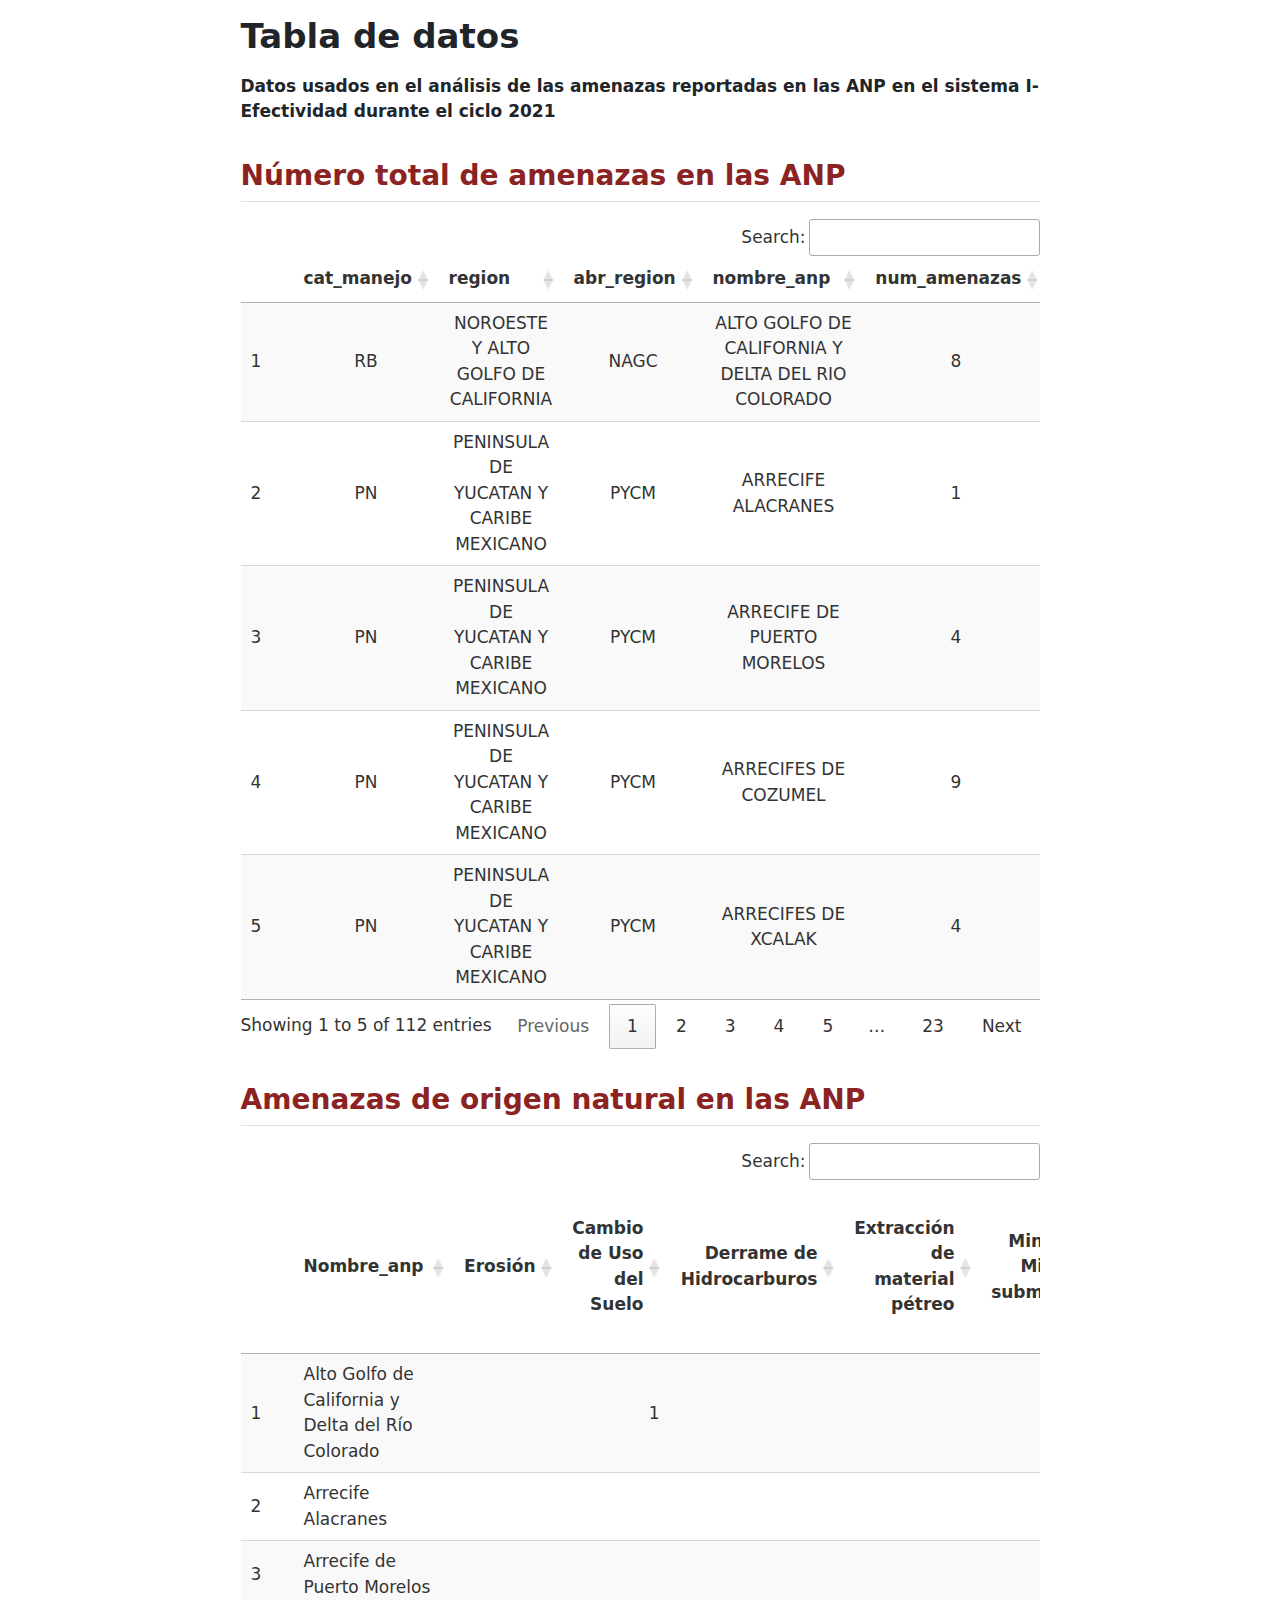
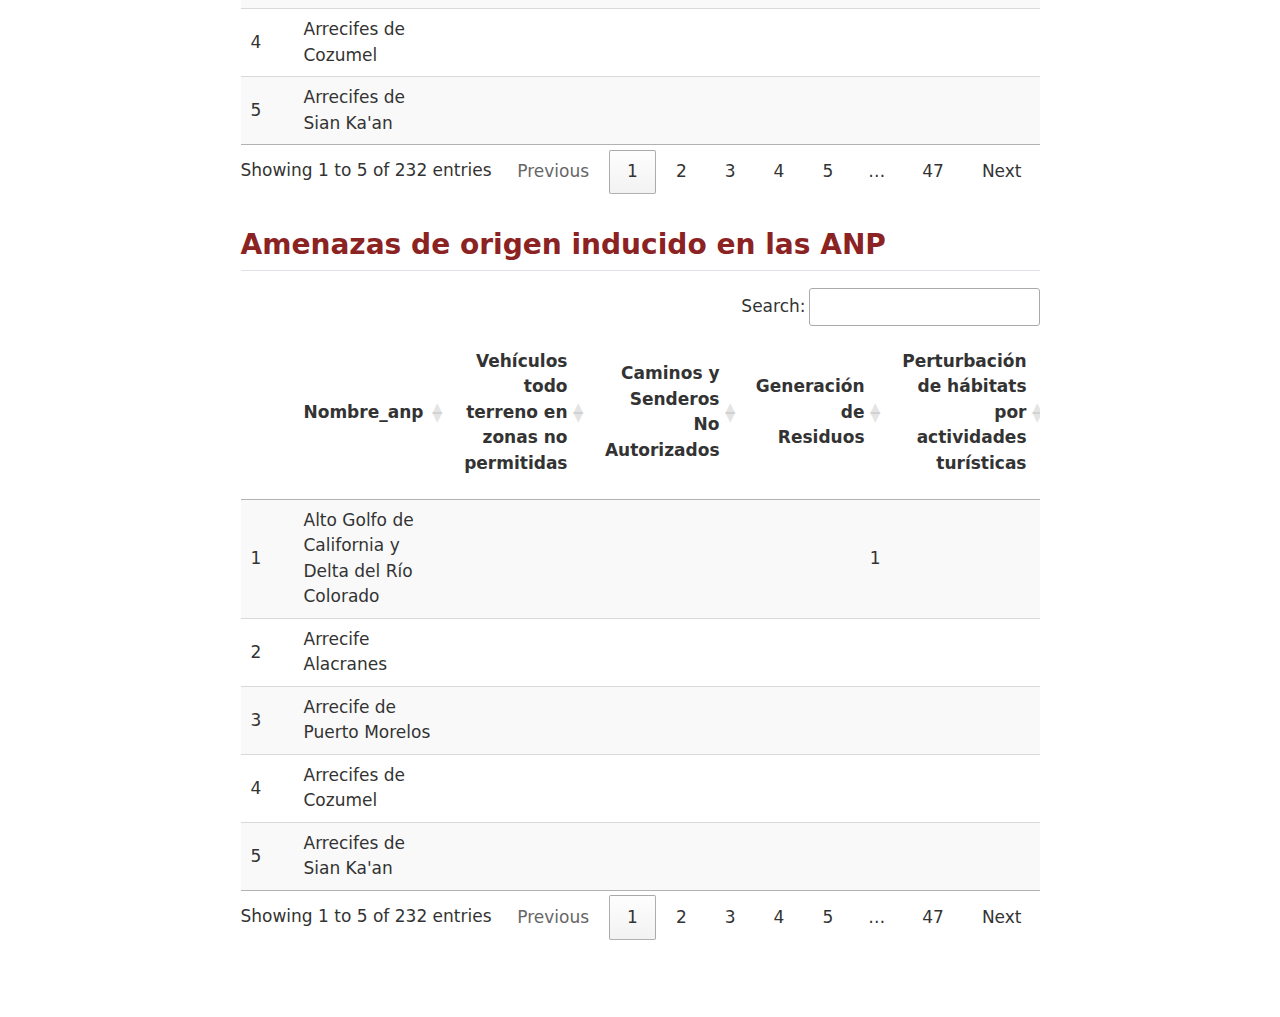
<file: views/tables.html>
<!DOCTYPE html>
<html xmlns="http://www.w3.org/1999/xhtml" lang="en" xml:lang="en"><head>

<meta charset="utf-8">
<meta name="generator" content="quarto-1.4.555">

<meta name="viewport" content="width=device-width, initial-scale=1.0, user-scalable=yes">


<title>Tabla de datos</title>
<style>
code{white-space: pre-wrap;}
span.smallcaps{font-variant: small-caps;}
div.columns{display: flex; gap: min(4vw, 1.5em);}
div.column{flex: auto; overflow-x: auto;}
div.hanging-indent{margin-left: 1.5em; text-indent: -1.5em;}
ul.task-list{list-style: none;}
ul.task-list li input[type="checkbox"] {
  width: 0.8em;
  margin: 0 0.8em 0.2em -1em; /* quarto-specific, see https://github.com/quarto-dev/quarto-cli/issues/4556 */ 
  vertical-align: middle;
}
</style>


<script src="tables_files/libs/clipboard/clipboard.min.js"></script>
<script src="tables_files/libs/quarto-html/quarto.js"></script>
<script src="tables_files/libs/quarto-html/popper.min.js"></script>
<script src="tables_files/libs/quarto-html/tippy.umd.min.js"></script>
<script src="tables_files/libs/quarto-html/anchor.min.js"></script>
<link href="tables_files/libs/quarto-html/tippy.css" rel="stylesheet">
<link href="tables_files/libs/quarto-html/quarto-syntax-highlighting.css" rel="stylesheet" id="quarto-text-highlighting-styles">
<script src="tables_files/libs/bootstrap/bootstrap.min.js"></script>
<link href="tables_files/libs/bootstrap/bootstrap-icons.css" rel="stylesheet">
<link href="tables_files/libs/bootstrap/bootstrap.min.css" rel="stylesheet" id="quarto-bootstrap" data-mode="light">
<link href="tables_files/libs/htmltools-fill-0.5.8.1/fill.css" rel="stylesheet">

<script src="tables_files/libs/htmlwidgets-1.6.4/htmlwidgets.js"></script>

<link href="tables_files/libs/datatables-css-0.0.0/datatables-crosstalk.css" rel="stylesheet">

<script src="tables_files/libs/datatables-binding-0.33/datatables.js"></script>

<script src="tables_files/libs/jquery-3.6.0/jquery-3.6.0.min.js"></script>

<link href="tables_files/libs/dt-core-1.13.6/css/jquery.dataTables.min.css" rel="stylesheet">

<link href="tables_files/libs/dt-core-1.13.6/css/jquery.dataTables.extra.css" rel="stylesheet">

<script src="tables_files/libs/dt-core-1.13.6/js/jquery.dataTables.min.js"></script>

<link href="tables_files/libs/crosstalk-1.2.1/css/crosstalk.min.css" rel="stylesheet">

<script src="tables_files/libs/crosstalk-1.2.1/js/crosstalk.min.js"></script>



</head>

<body class="fullcontent">

<div id="quarto-content" class="page-columns page-rows-contents page-layout-article">

<main class="content" id="quarto-document-content">

<header id="title-block-header" class="quarto-title-block default">
<div class="quarto-title">
<h1 class="title">Tabla de datos</h1>
</div>



<div class="quarto-title-meta">

    
  
    
  </div>
  


</header>


<p><strong>Datos usados en el análisis de las amenazas reportadas en las ANP en el sistema I-Efectividad durante el ciclo 2021</strong></p>
<h2 style="color: #8B2323;" class="anchored">
Número total de amenazas en las ANP
</h2>
<div class="cell">
<div class="cell-output-display">
<div class="datatables html-widget html-fill-item" id="htmlwidget-f2debad3cff1f7d7d4d3" style="width:100%;height:auto;"></div>
<script type="application/json" data-for="htmlwidget-f2debad3cff1f7d7d4d3">{"x":{"filter":"none","vertical":false,"data":[["1","2","3","4","5","6","7","8","9","10","11","12","13","14","15","16","17","18","19","20","21","22","23","24","25","26","27","28","29","30","31","32","33","34","35","36","37","38","39","40","41","42","43","44","45","46","47","48","49","50","51","52","53","54","55","56","57","58","59","60","61","62","63","64","65","66","67","68","69","70","71","72","73","74","75","76","77","78","79","80","81","82","83","84","85","86","87","88","89","90","91","92","93","94","95","96","97","98","99","100","101","102","103","104","105","106","107","108","109","110","111","112"],["RB","PN","PN","PN","PN","PN","APFF","APFF","RB","RB","PN","PN","MN","APFF","PN","APFF","APFF","RB","APFF","PN","MN","APFF","RB","APFF","APFF","PN","RB","PN","APFF","PN","APFF","APRN","APRN","PN","PN","PN","RB","PN","PN","PN","RB","RB","PN","PN","RB","PN","RB","APFF","PN","PN","RB","RB","PN","RB","RB","APFF","APFF","PN","PN","PN","PN","PN","PN","RB","RB","APFF","APFF","RB","RB","RB","APFF","RB","APFF","APFF","APFF","RB","APFF","PN","APFF","SANT","APFF","RB","RB","MN","RB","APFF","APFF","RB","PN","APFF","PN","RB","RB","RB","RB","APFF","APFF","PN","RB","RB","APFF","APFF","PN","RB","MN","MN","APFF","RB","APRN","RB","PN","PN"],["NOROESTE Y ALTO GOLFO DE CALIFORNIA","PENINSULA DE YUCATAN Y CARIBE MEXICANO","PENINSULA DE YUCATAN Y CARIBE MEXICANO","PENINSULA DE YUCATAN Y CARIBE MEXICANO","PENINSULA DE YUCATAN Y CARIBE MEXICANO","PENINSULA DE BAJA CALIFORNIA Y PACIFICO NORTE","PENINSULA DE YUCATAN Y CARIBE MEXICANO","PENINSULA DE BAJA CALIFORNIA Y PACIFICO NORTE","PENINSULA DE YUCATAN Y CARIBE MEXICANO","CENTRO Y EJE NEOVOLCANICO","OCCIDENTE Y PACIFICO CENTRO","FRONTERA SUR, ISTMO Y PACIFICO SUR","FRONTERA SUR, ISTMO Y PACIFICO SUR","FRONTERA SUR, ISTMO Y PACIFICO SUR","PENINSULA DE BAJA CALIFORNIA Y PACIFICO NORTE","PENINSULA DE BAJA CALIFORNIA Y PACIFICO NORTE","NORESTE Y SIERRA MADRE ORIENTAL","PENINSULA DE YUCATAN Y CARIBE MEXICANO","FRONTERA SUR, ISTMO Y PACIFICO SUR","NORTE Y SIERRA MADRE OCCIDENTAL","NORESTE Y SIERRA MADRE ORIENTAL","NORTE Y SIERRA MADRE OCCIDENTAL","OCCIDENTE Y PACIFICO CENTRO","FRONTERA SUR, ISTMO Y PACIFICO SUR","CENTRO Y EJE NEOVOLCANICO","PLANICIE COSTERA Y GOLFO DE MEXICO","PENINSULA DE BAJA CALIFORNIA Y PACIFICO NORTE","PENINSULA DE BAJA CALIFORNIA Y PACIFICO NORTE","CENTRO Y EJE NEOVOLCANICO","PENINSULA DE YUCATAN Y CARIBE MEXICANO","NORESTE Y SIERRA MADRE ORIENTAL","PLANICIE COSTERA Y GOLFO DE MEXICO","CENTRO Y EJE NEOVOLCANICO","NORTE Y SIERRA MADRE OCCIDENTAL","NORESTE Y SIERRA MADRE ORIENTAL","PENINSULA DE YUCATAN Y CARIBE MEXICANO","NOROESTE Y ALTO GOLFO DE CALIFORNIA","NORESTE Y SIERRA MADRE ORIENTAL","NORESTE Y SIERRA MADRE ORIENTAL","CENTRO Y EJE NEOVOLCANICO","FRONTERA SUR, ISTMO Y PACIFICO SUR","PENINSULA DE BAJA CALIFORNIA Y PACIFICO NORTE","NORESTE Y SIERRA MADRE ORIENTAL","FRONTERA SUR, ISTMO Y PACIFICO SUR","PENINSULA DE BAJA CALIFORNIA Y PACIFICO NORTE","OCCIDENTE Y PACIFICO CENTRO","NOROESTE Y ALTO GOLFO DE CALIFORNIA","NOROESTE Y ALTO GOLFO DE CALIFORNIA","OCCIDENTE Y PACIFICO CENTRO","CENTRO Y EJE NEOVOLCANICO","NORTE Y SIERRA MADRE OCCIDENTAL","FRONTERA SUR, ISTMO Y PACIFICO SUR","CENTRO Y EJE NEOVOLCANICO","FRONTERA SUR, ISTMO Y PACIFICO SUR","FRONTERA SUR, ISTMO Y PACIFICO SUR","PLANICIE COSTERA Y GOLFO DE MEXICO","PLANICIE COSTERA Y GOLFO DE MEXICO","FRONTERA SUR, ISTMO Y PACIFICO SUR","FRONTERA SUR, ISTMO Y PACIFICO SUR","CENTRO Y EJE NEOVOLCANICO","CENTRO Y EJE NEOVOLCANICO","CENTRO Y EJE NEOVOLCANICO","CENTRO Y EJE NEOVOLCANICO","PENINSULA DE YUCATAN Y CARIBE MEXICANO","PLANICIE COSTERA Y GOLFO DE MEXICO","NORESTE Y SIERRA MADRE ORIENTAL","PENINSULA DE YUCATAN Y CARIBE MEXICANO","NORESTE Y SIERRA MADRE ORIENTAL","CENTRO Y EJE NEOVOLCANICO","OCCIDENTE Y PACIFICO CENTRO","NOROESTE Y ALTO GOLFO DE CALIFORNIA","FRONTERA SUR, ISTMO Y PACIFICO SUR","FRONTERA SUR, ISTMO Y PACIFICO SUR","CENTRO Y EJE NEOVOLCANICO","NORESTE Y SIERRA MADRE ORIENTAL","PLANICIE COSTERA Y GOLFO DE MEXICO","NORTE Y SIERRA MADRE OCCIDENTAL","PLANICIE COSTERA Y GOLFO DE MEXICO","OCCIDENTE Y PACIFICO CENTRO","PENINSULA DE YUCATAN Y CARIBE MEXICANO","PENINSULA DE YUCATAN Y CARIBE MEXICANO","PENINSULA DE YUCATAN Y CARIBE MEXICANO","PENINSULA DE YUCATAN Y CARIBE MEXICANO","NORESTE Y SIERRA MADRE ORIENTAL","FRONTERA SUR, ISTMO Y PACIFICO SUR","NOROESTE Y ALTO GOLFO DE CALIFORNIA","NORESTE Y SIERRA MADRE ORIENTAL","CENTRO Y EJE NEOVOLCANICO","NORTE Y SIERRA MADRE OCCIDENTAL","OCCIDENTE Y PACIFICO CENTRO","PENINSULA DE BAJA CALIFORNIA Y PACIFICO NORTE","NORESTE Y SIERRA MADRE ORIENTAL","CENTRO Y EJE NEOVOLCANICO","CENTRO Y EJE NEOVOLCANICO","PENINSULA DE BAJA CALIFORNIA Y PACIFICO NORTE","NORESTE Y SIERRA MADRE ORIENTAL","PLANICIE COSTERA Y GOLFO DE MEXICO","PLANICIE COSTERA Y GOLFO DE MEXICO","CENTRO Y EJE NEOVOLCANICO","PENINSULA DE YUCATAN Y CARIBE MEXICANO","NORTE Y SIERRA MADRE OCCIDENTAL","PENINSULA DE BAJA CALIFORNIA Y PACIFICO NORTE","OCCIDENTE Y PACIFICO CENTRO","FRONTERA SUR, ISTMO Y PACIFICO SUR","FRONTERA SUR, ISTMO Y PACIFICO SUR","FRONTERA SUR, ISTMO Y PACIFICO SUR","PENINSULA DE YUCATAN Y CARIBE MEXICANO","OCCIDENTE Y PACIFICO CENTRO","FRONTERA SUR, ISTMO Y PACIFICO SUR","PENINSULA DE BAJA CALIFORNIA Y PACIFICO NORTE","PENINSULA DE BAJA CALIFORNIA Y PACIFICO NORTE","PENINSULA DE BAJA CALIFORNIA Y PACIFICO NORTE"],["NAGC","PYCM","PYCM","PYCM","PYCM","PBCPN","PYCM","PBCPN","PYCM","CEN","OCPC","FSIPS","FSIPS","FSIPS","PBCPN","PBCPN","NSMOr","PYCM","FSIPS","NSMOc","NSMOr","NSMOc","OCPC","FSIPS","CEN","PCGM","PBCPN","PBCPN","CEN","PYCM","NSMOr","PCGM","CEN","NSMOc","NSMOr","PYCM","NAGC","NSMOr","NSMOr","CEN","FSIPS","PBCPN","NSMOr","FSIPS","PBCPN","OCPC","NAGC","NAGC","OCPC","CEN","NSMOc","FSIPS","CEN","FSIPS","FSIPS","PCGM","PCGM","FSIPS","FSIPS","CEN","CEN","CEN","CEN","PYCM","PCGM","NSMOr","PYCM","NSMOr","CEN","OCPC","NAGC","FSIPS","FSIPS","CEN","NSMOr","PCGM","NSMOc","PCGM","OCPC","PYCM","PYCM","PYCM","PYCM","NSMOr","FSIPS","NAGC","NSMOr","CEN","NSMOc","OCPC","PBCPN","NSMOr","CEN","CEN","PBCPN","NSMOr","PCGM","PCGM","CEN","PYCM","NSMOc","PBCPN","OCPC","FSIPS","FSIPS","FSIPS","PYCM","OCPC","FSIPS","PBCPN","PBCPN","PBCPN"],["ALTO GOLFO DE CALIFORNIA Y DELTA DEL RIO COLORADO","ARRECIFE ALACRANES","ARRECIFE DE PUERTO MORELOS","ARRECIFES DE COZUMEL","ARRECIFES DE XCALAK","BAHIA DE LORETO","BALAAN KAAX","BALANDRA","BANCO CHINCHORRO","BARRANCA DE METZTITLAN","BARRANCA DEL CUPATITZIO","BENITO JUAREZ","BONAMPAK","BOQUERON DE TONALA","CABO PULMO","CABO SAN LUCAS","CANON DEL SANTA ELENA","CARIBE MEXICANO","CASCADA DE AGUA AZUL","CASCADA DE BASSASEACHIC","CERRO DE LA SILLA","CERRO MOHINORA","CHAMELA-CUIXMALA","CHAN KIN","CIENEGAS DEL LERMA","COFRE DE PEROTE","COMPLEJO LAGUNAR OJO DE LIEBRE","CONSTITUCION DE 1857","CORREDOR BIOLOGICO CHICHINAUTZIN","COSTA OCCIDENTAL DE ISLA MUJERES, PUNTA CANCUN Y PUNTA NIZUC","CUATROCIENEGAS","CUENCA HIDROGRAFICA DEL RIO NECAXA","CUENCAS DE LOS RIOS VALLE DE BRAVO, MALACATEPEC, TILOSTOC Y TEMASCALTEPEC","CUMBRES DE MAJALCA","CUMBRES DE MONTERREY","DZIBILCHANTUN","EL PINACATE Y GRAN DESIERTO DE ALTAR","EL POTOSI","EL SABINAL","EL TEPOZTECO","EL TRIUNFO","EL VIZCAINO","GOGORRON","HUATULCO","ISLA GUADALUPE","ISLA ISABEL ","ISLA SAN PEDRO MARTIR","ISLAS DEL GOLFO DE CALIFORNIA","ISLAS MARIETAS","IZTACCIHUATL-POPOCATEPETL","JANOS","LA ENCRUCIJADA","LA MALINCHE O MATLALCUEYATL","LA SEPULTURA","LACAN-TUN","LAGUNA DE TERMINOS","LAGUNA MADRE Y DELTA DEL RIO BRAVO","LAGUNAS DE CHACAHUA","LAGUNAS DE MONTEBELLO","LAGUNAS DE ZEMPOALA","LOS MARMOLES","LOS MARMOLES","LOS MARMOLES","LOS PETENES","LOS TUXTLAS","MADERAS DEL CARMEN","MANGLARES DE NICHUPTE","MAPIMI","MARIPOSA MONARCA","MARISMAS NACIONALES NAYARIT","MESETA DE CACAXTLA","MONTES AZULES","NAHA","NEVADO DE TOLUCA","OCAMPO","PANTANOS DE CENTLA","PAPIGOCHIC","PICO DE ORIZABA","PICO DE TANCITARO","PLAYA DE LA ISLA CONTOY","PORCION NORTE Y FRANJA COSTERA ORIENTAL TERRESTRES Y MARINAS DE LA ISLA DE COZUMEL ","RIA CELESTUN","RIA LAGARTOS","RIO BRAVO DEL NORTE","SELVA EL OCOTE","SIERRA DE ALAMOS-RIO CUCHUJAQUI","SIERRA DE ALVAREZ","SIERRA DE HUAUTLA","SIERRA DE ORGANOS","SIERRA DE QUILA","SIERRA DE SAN PEDRO MARTIR","SIERRA DEL ABRA TANCHIPA","SIERRA GORDA","SIERRA GORDA DE GUANAJUATO","SIERRA LA LAGUNA","SIERRA LA MOJONERA","SISTEMA ARRECIFAL LOBOS TUXPAN","SISTEMA ARRECIFAL VERACRUZANO","TEHUACAN-CUICATLAN","TIBURON BALLENA","TUTUACA","VALLE DE LOS CIRIOS","VOLCAN NEVADO DE COLIMA","VOLCAN TACANA","YAGUL","YAXCHILAN","YUM-BALAM","ZICUIRAN - INFIERNILLO","ZONA DE PROTECCION FORESTAL EN LOS TERRENOS QUE SE ENCUENTRAN EN LOS MUNICIPIOS DE LA CONCORDIA, ANGEL ALBINO CORZO, VILLA FLORES Y JIQUIPILAS, CHIAPAS","ZONA MARINA BAHIA DE LOS ANGELES, CANALES DE BALLENAS Y DE SALSIPUEDES","ZONA MARINA DEL ARCHIPIELAGO DE ESPIRITU SANTO","ZONA MARINA DEL ARCHIPIELAGO DE SAN LORENZO"],[8,1,4,9,4,2,3,3,6,6,4,3,9,1,3,1,5,3,3,4,4,7,4,7,5,6,1,1,3,5,6,1,6,4,6,4,6,4,4,2,5,4,3,7,3,4,5,10,1,4,7,7,7,8,7,10,1,3,8,2,5,1,1,1,3,5,7,3,5,10,10,5,4,6,5,4,2,5,3,5,8,1,1,4,7,8,5,1,3,1,3,2,4,8,3,4,5,3,9,3,4,4,2,6,1,4,4,2,4,4,2,3]],"container":"<table class=\"display\">\n  <thead>\n    <tr>\n      <th> <\/th>\n      <th>cat_manejo<\/th>\n      <th>region<\/th>\n      <th>abr_region<\/th>\n      <th>nombre_anp<\/th>\n      <th>num_amenazas<\/th>\n    <\/tr>\n  <\/thead>\n<\/table>","options":{"pageLength":5,"autoWidth":true,"dom":"ftipr","class":"cell-border text-center","columnDefs":[{"className":"dt-right","targets":5},{"orderable":false,"targets":0},{"name":" ","targets":0},{"name":"cat_manejo","targets":1},{"name":"region","targets":2},{"name":"abr_region","targets":3},{"name":"nombre_anp","targets":4},{"name":"num_amenazas","targets":5}],"order":[],"orderClasses":false,"lengthMenu":[5,10,25,50,100],"rowCallback":"function(row, data, displayNum, displayIndex, dataIndex) {\nvar value=data[1]; $(this.api().cell(row, 1).node()).css({'text-align':'center'});\nvar value=data[2]; $(this.api().cell(row, 2).node()).css({'text-align':'center'});\nvar value=data[3]; $(this.api().cell(row, 3).node()).css({'text-align':'center'});\nvar value=data[4]; $(this.api().cell(row, 4).node()).css({'text-align':'center'});\nvar value=data[5]; $(this.api().cell(row, 5).node()).css({'text-align':'center'});\n}"}},"evals":["options.rowCallback"],"jsHooks":[]}</script>
</div>
</div>
<h2 style="color: #8B2323;" class="anchored">
Amenazas de origen natural en las ANP
</h2>
<div class="cell">
<div class="cell-output-display">
<div class="datatables html-widget html-fill-item" id="htmlwidget-43c5877f9bd9580207ba" style="width:100%;height:auto;"></div>
<script type="application/json" data-for="htmlwidget-43c5877f9bd9580207ba">{"x":{"filter":"none","vertical":false,"data":[["1","2","3","4","5","6","7","8","9","10","11","12","13","14","15","16","17","18","19","20","21","22","23","24","25","26","27","28","29","30","31","32","33","34","35","36","37","38","39","40","41","42","43","44","45","46","47","48","49","50","51","52","53","54","55","56","57","58","59","60","61","62","63","64","65","66","67","68","69","70","71","72","73","74","75","76","77","78","79","80","81","82","83","84","85","86","87","88","89","90","91","92","93","94","95","96","97","98","99","100","101","102","103","104","105","106","107","108","109","110","111","112","113","114","115","116","117","118","119","120","121","122","123","124","125","126","127","128","129","130","131","132","133","134","135","136","137","138","139","140","141","142","143","144","145","146","147","148","149","150","151","152","153","154","155","156","157","158","159","160","161","162","163","164","165","166","167","168","169","170","171","172","173","174","175","176","177","178","179","180","181","182","183","184","185","186","187","188","189","190","191","192","193","194","195","196","197","198","199","200","201","202","203","204","205","206","207","208","209","210","211","212","213","214","215","216","217","218","219","220","221","222","223","224","225","226","227","228","229","230","231","232"],["Alto Golfo de California y Delta del Río Colorado","Arrecife Alacranes","Arrecife de Puerto Morelos","Arrecifes de Cozumel","Arrecifes de Sian Ka'an","Arrecifes de Xcalak","Arrecifes del Golfo de México-Sur","Bahía de Loreto","Bajos de Coyula","Bajos de Coyula II","Bajos del Norte","Bala'an K'aax","Balam Kin","Balam Kú","Balandra","Banco Chinchorro","Barra de la Cruz-Playa Grande","Barranca de Metztitlán","Barranca del Cupatitzio","Bavispe","Benito Juárez","Bonampak","Boquerón de Tonalá","Bosencheve","C.A.D.N.R. 001 Pabellón","C.A.D.N.R. 004 Don Martín","C.A.D.N.R. 026 Bajo Río San Juan","C.A.D.N.R. 043 Estado de Nayarit","Cabo Pulmo","Cabo San Lucas","Calakmul","Campo Verde","Canoas","Cañón de Santa Elena","Cañón del Río Blanco","Cañón del Sumidero","Cañón del Usumacinta","Caribe Mexicano","Carmen Serdán","Cascada de Agua Azul","Cascada de Bassaseachic","Cenote Aerolito","Cerro de Garnica","Cerro de La Estrella","Cerro de la Silla","Cerro de Las Campanas","Cerro Mohinora","Chamela-Cuixmala","Chan-Kin","Chunyaxché","Ciénegas del Lerma","Cofre de Perote o Nauhcampatépetl","Complejo Lagunar Ojo de Liebre","Constitución de 1857","Corredor Biológico Chichinautzin","Costa Occidental de Isla Mujeres, Punta Cancún y Punta Nizuc","Cotorra Serrana Occidental","Cuatrociénegas","Cumbres de Majalca","Cumbres de Monterrey","Cumbres del Ajusco","Desierto de los Leones","Desierto del Carmen o de Nixcongo","Dzibilchantún","El Chico","El Cimatario","El Histórico Coyoacán","El Jabalí","El Pinacate y Gran Desierto de Altar","El Potosí","El Sabinal","El Tepeyac","El Tepozteco","El Triunfo","El Veladero","El Vizcaíno","Felipe Carrillo Puerto","Fuentes Brotantes de Tlalpan","General Juan Álvarez","Gogorrón","Grutas de Cacahuamilpa","Hermenegildo Galeana","Huatulco","Huatulco II","Humedales de Montaña La Kisst y María Eugenia","Insurgente José María Morelos","Insurgente Miguel Hidalgo y Costilla","Isla Contoy","Isla Guadalupe","Isla Isabel","Isla San Pedro Mártir","Islas del Golfo de California","Islas del Pacífico de la Península de Baja California","Islas La Pajarera, Cocinas, Mamut, Colorada, San Pedro, San Agustín, San Andrés y Negrita y los Islotes Los Anegados, Novillas, Mosca y Submarino","Islas Marías","Islas Marietas","Iztaccíhuatl-Popocatépetl","Jacinto Pat","Jaguar","Janos","Juan M. Banderas","Kowtahyolo","La Encrucijada","La Michilía","La Montaña Malinche o Matlalcuéyatl","La porción norte y la franja costera oriental, terrestres y marinas de la Isla de Cozumel","La Primavera","La Sepultura","Lacan-Tun","Lago de Camécuaro","Lago de Texcoco","Lago Tláhuac-Xico","Laguna de Términos","Laguna Madre y Delta del Río Bravo","Lagunas de Chacahua","Lagunas de Montebello","Lagunas de Zempoala","Las Huertas","Lomas de Padierna","Loreto II","Los Mármoles","Los Novillos","Los Petenes","Los Remedios","Los Tuxtlas","Maderas del Carmen","Manglares de Nichupté","Manglares de Puerto Morelos","Mapimí","Mariposa Monarca","Marismas Nacionales Nayarit","Médanos de Samalayuca","Meseta de Cacaxtla","Metzabok","Molino de Flores Netzahualcóyotl","Montes Azules","Nahá","Nevado de Toluca","Nopoló","Nuevo Uxmal","Ocampo","Otoch Ma'ax Yetel Kooh","Pacífico Mexicano Profundo","Palenque","Pantanos de Centla","Papigochic","Peña Colorada","Pico de Orizaba","Pico de Tancítaro","Playa Cahuitán","Playa Ceuta","Playa Chacahua","Playa Chenkan","Playa Colola","Playa Cuitzmala","Playa Delfines","Playa El Tecuán","Playa El Verde Camacho","Playa Escobilla","Playa Huizache Caimanero","Playa Lechuguillas","Playa Maruata","Playa Mexiquillo","Playa Mismaloya","Playa Morro Ayuta","Playa Piedra de Tlacoyunque","Playa Platanitos","Playa Puerto Arista","Playa Rancho Nuevo","Playa Ría Lagartos","Playa Teopa","Playa Tierra Colorada","Playas de Isla Contoy","Playas del Totonacapan","Rayón","Revillagigedo","Ría Celestún","Ría Lagartos","Ricardo Flores Magón","Río Bravo del Norte","Ríos y Montañas de la Comarca Lagunera","Sacromonte","San Buenaventura","San Quintín","Selva El Ocote","Semidesierto Zacatecano","Sian Ka'an","Sierra de Álamos-Río Cuchujaqui","Sierra de Álvarez","Sierra de Huautla","Sierra de Manantlán","Sierra de Órganos","Sierra de Quila","Sierra de San Miguelito","Sierra de San Pedro Mártir","Sierra de Tamaulipas","Sierra de Vallejo-Río Ameca","Sierra del Abra Tanchipa","Sierra Gorda","Sierra Gorda de Guanajuato","Sierra La Laguna","Sierra La Mojonera","Sierra Tecuani","Sistema Arrecifal Lobos-Tuxpan","Sistema Arrecifal Veracruzano","Tangolunda","Tehuacán-Cuicatlán","Tiburón Ballena","Tlachinoltepetl","Tula","Tulum","Tutuaca","Uaymil","Valle de los Cirios","Ventilas Hidrotermales de la Cuenca de Guaymas y de la Dorsal del Pacífico Oriental","Vicente Guerrero","Volcán Nevado de Colima","Volcán Tacaná","Wanha'","Xicoténcatl","Yagul","Yaxchilán","Yum Balam","Z.P.F. en los terrenos que se encuentran en los mpios. de La Concordia, Ángel Albino Corzo, Villa Flores y Jiquipilas","Z.P.F.T.C.C. de los ríos Valle de Bravo, Malacatepec, Tilostoc y Temascaltepec","Z.P.F.V. la Cuenca Hidrográfica del Río Necaxa","Z.P.F.V. los terrenos forestales de Villa Allende","Zicuirán-Infiernillo","Zona marina Bahía de los Ángeles, canales de Ballenas y de Salsipuedes","Zona Marina de la Isla Isabel","Zona marina del Archipiélago de Espíritu Santo","Zona marina del Archipiélago de San Lorenzo"],[null,null,null,null,null,null,null,null,null,null,null,null,null,null,null,1,null,null,null,null,null,null,null,null,null,null,null,null,null,null,null,null,null,null,null,null,null,null,null,null,null,null,null,null,null,null,null,null,1,null,null,null,null,null,null,null,null,null,null,null,null,null,null,null,null,null,null,null,null,null,null,null,null,null,null,null,null,null,null,null,null,null,null,null,null,null,null,null,null,null,null,null,null,null,null,null,null,null,null,null,null,null,null,null,null,null,1,null,null,null,null,null,null,null,null,null,null,null,null,null,null,null,null,null,null,null,null,null,null,null,null,null,null,null,null,null,null,null,null,null,null,null,null,null,null,null,null,null,null,null,null,null,null,null,null,null,null,null,null,null,null,null,null,null,null,null,null,null,null,null,null,null,null,null,null,null,null,null,null,null,null,null,null,null,null,null,null,null,null,null,null,null,null,null,null,null,null,null,null,null,null,null,null,null,null,null,null,null,null,null,null,null,null,null,null,null,null,null,null,null,null,null,1,null,null,null,null,null,null,null,null,null],[1,null,null,null,null,null,null,null,null,null,null,null,null,null,null,null,null,1,null,null,null,1,null,null,null,null,null,null,null,null,null,null,null,null,null,null,1,1,null,null,null,null,null,null,null,null,1,null,null,null,null,1,null,null,null,null,null,1,null,null,null,null,null,null,null,null,null,null,null,null,null,null,null,1,null,null,null,null,null,null,null,null,null,null,null,null,null,null,null,null,null,null,null,null,null,null,1,null,null,1,null,null,1,null,1,null,1,1,1,null,null,null,1,1,null,null,null,null,null,null,null,null,null,null,1,null,null,null,null,null,1,null,null,null,null,1,null,1,null,null,null,null,null,null,1,null,null,null,1,null,null,null,null,null,null,null,null,null,null,null,null,null,null,null,null,null,null,null,null,null,null,null,null,null,null,null,null,null,null,null,null,null,null,null,1,null,null,null,null,null,1,null,null,null,null,null,null,1,null,1,null,null,null,null,null,null,1,null,null,null,null,null,null,1,null,null,1,1,null,null,null,null,null,null,1,1,null,null,null,null,null,null],[null,null,null,null,null,null,null,null,null,null,null,null,null,null,null,null,null,null,null,null,null,null,null,null,null,null,null,null,null,null,null,null,null,null,null,null,null,null,null,null,null,null,null,null,null,null,null,null,null,null,null,null,null,null,null,null,null,null,null,null,null,null,null,null,null,null,null,null,null,null,null,null,null,null,null,null,null,null,null,null,null,null,null,null,null,null,null,null,null,null,null,null,null,null,null,null,null,null,null,null,null,null,null,null,null,null,null,null,null,null,null,null,1,null,null,null,null,null,null,null,null,null,null,null,null,null,null,null,null,null,null,null,null,null,null,null,null,null,null,null,null,null,null,null,null,null,null,null,null,null,null,null,null,null,null,null,null,null,null,null,null,null,null,null,null,null,null,null,null,null,null,null,null,null,null,null,null,null,null,null,null,null,null,null,null,null,null,null,null,null,null,null,null,null,null,null,null,null,null,null,null,null,null,1,null,null,null,null,null,null,null,null,null,null,null,null,null,null,null,null,null,null,null,null,null,null,null,null,null,null,null,1],[null,null,null,null,null,null,null,null,null,null,null,null,null,null,null,null,null,null,null,null,null,null,null,null,null,null,null,null,null,null,null,null,null,null,null,null,null,null,null,null,null,null,null,null,null,null,null,null,null,null,null,null,null,null,null,null,null,null,null,null,null,null,null,null,null,null,null,null,null,null,null,null,null,null,null,null,null,null,null,null,null,null,null,null,null,null,null,null,null,null,null,null,null,null,null,null,null,null,null,null,null,null,null,null,null,null,null,null,null,null,null,null,null,null,null,null,null,null,null,null,null,null,null,null,null,null,null,null,null,null,null,null,null,null,null,null,null,null,null,null,null,null,null,null,null,null,null,null,null,null,null,null,null,null,null,null,null,null,null,null,null,null,null,null,null,null,null,null,null,null,null,null,null,null,null,null,null,null,null,null,null,null,null,null,null,null,null,null,null,null,null,null,null,null,null,null,null,null,null,1,null,null,null,null,null,null,null,null,null,null,null,null,null,null,null,null,null,null,null,null,null,null,null,null,null,null,null,null,null,null,null,null],[null,null,null,null,null,null,null,null,null,null,null,null,null,null,null,null,null,null,null,null,null,null,null,null,null,null,null,null,null,null,null,null,null,null,null,null,null,null,null,null,null,null,null,null,null,null,null,null,null,null,null,null,null,null,null,null,null,null,null,null,null,null,null,null,null,null,null,null,null,null,null,null,null,null,null,null,null,null,null,null,null,null,null,null,null,null,null,null,null,null,null,null,null,null,null,null,null,null,null,null,null,null,null,null,null,null,null,null,null,null,null,null,null,null,null,null,null,null,null,null,null,null,null,null,null,1,null,null,null,1,null,1,null,null,null,null,null,null,null,null,null,null,null,null,null,null,null,null,null,null,null,null,null,null,null,null,null,null,null,null,null,null,null,null,null,null,null,null,null,null,null,null,null,null,null,null,null,null,null,null,null,null,null,null,null,null,null,null,null,null,null,null,null,null,null,null,null,null,1,null,1,null,null,null,null,null,null,null,null,null,null,1,null,1,null,null,null,null,null,null,null,null,null,null,null,null,null,null,null,null,null,null],[null,null,null,null,null,null,null,null,null,null,null,null,null,null,null,null,null,null,null,null,null,null,null,null,null,null,null,null,null,null,null,null,null,null,null,null,null,null,null,null,null,null,null,null,null,null,null,null,null,null,null,null,null,null,null,null,null,null,null,null,null,null,null,null,null,null,null,null,null,null,null,null,null,null,null,null,null,null,null,null,null,null,null,null,null,null,null,null,null,null,null,null,null,null,null,null,null,null,null,null,null,null,null,null,1,null,null,null,null,null,null,null,null,null,null,null,null,null,null,null,null,null,null,null,null,null,null,null,null,null,1,null,null,null,null,null,null,1,null,null,null,null,null,null,null,null,null,null,null,null,null,null,null,null,null,null,null,null,null,null,null,null,null,null,null,null,null,null,null,null,null,null,null,null,null,null,null,null,null,null,null,null,null,null,null,null,null,null,null,null,null,null,null,null,null,null,null,null,null,null,null,null,null,null,null,null,null,null,null,null,null,null,null,null,null,null,null,null,null,null,null,null,null,null,1,null,null,null,null,null,null,null],[null,null,null,null,null,null,null,null,null,null,null,1,null,null,null,null,null,1,null,null,null,1,1,null,null,null,null,null,null,null,null,null,null,1,null,null,1,null,null,1,null,null,null,null,null,null,1,1,1,null,null,1,null,null,null,null,null,1,null,1,null,null,null,1,null,null,null,null,null,1,null,null,1,1,null,null,null,null,null,null,null,null,1,null,null,null,null,null,1,null,null,null,null,null,null,null,null,null,null,1,null,null,1,null,1,null,null,1,1,null,null,null,null,null,1,1,1,null,null,null,null,null,1,null,1,1,null,null,null,1,1,null,null,null,null,null,1,1,null,null,null,null,null,null,1,1,null,1,1,null,null,null,null,null,null,null,null,null,null,null,null,null,null,null,null,null,null,null,null,null,null,null,null,null,null,1,null,null,null,null,null,null,null,null,1,null,1,null,1,null,null,1,null,null,1,null,null,null,1,1,1,null,null,null,null,null,1,null,null,null,null,1,null,null,null,null,null,null,null,null,null,1,1,1,1,null,null,1,null,null,null,null],[null,null,1,1,null,null,null,null,null,null,null,null,null,null,null,1,null,null,null,null,null,null,null,null,null,null,null,null,1,null,null,null,null,null,null,null,null,null,null,null,null,null,null,null,null,null,null,null,null,null,null,null,null,null,null,1,null,null,null,null,null,null,null,null,null,null,null,null,null,null,null,null,null,null,null,null,null,null,null,null,null,null,null,null,null,null,null,1,null,1,null,null,null,null,null,null,null,null,null,null,null,null,null,null,null,1,null,null,null,null,null,null,null,null,null,null,null,null,null,null,null,null,null,null,null,null,null,null,null,null,null,null,null,null,null,null,null,null,null,null,null,null,null,null,null,null,null,null,null,null,null,null,null,null,null,null,null,null,null,null,null,null,null,null,null,null,null,null,null,null,null,null,null,null,null,null,null,null,null,null,null,null,null,null,null,null,null,null,null,null,null,null,null,null,null,null,null,null,null,null,null,null,null,null,null,null,null,null,null,null,null,null,null,null,null,null,null,null,null,null,null,null,null,null,null,null,null,null,null,null,null,null],[null,null,null,null,null,null,null,null,null,null,null,null,null,null,null,null,null,null,null,null,null,null,null,null,null,null,null,null,null,null,1,null,null,null,null,null,null,null,null,null,null,null,null,null,null,null,null,null,null,null,null,null,null,null,null,null,null,null,null,null,null,null,null,null,null,null,null,null,null,null,null,null,null,null,null,null,null,null,null,null,null,null,null,null,null,null,null,null,null,null,null,null,null,null,null,null,null,null,null,1,null,null,null,null,null,null,null,null,null,null,null,null,null,null,null,null,null,null,null,null,null,null,null,null,null,null,null,null,null,null,null,null,null,null,null,null,null,null,null,null,1,null,null,null,null,null,null,null,null,null,null,null,null,null,null,null,null,null,null,null,null,null,null,null,null,null,null,null,null,null,null,null,null,null,null,null,null,null,null,null,null,null,null,null,null,null,null,null,null,null,null,null,null,null,1,null,null,null,null,null,null,null,null,null,null,null,1,null,null,null,null,null,null,null,null,null,null,null,null,null,null,null,null,null,null,null,null,null,null,1,null,null],[null,null,null,null,null,null,null,null,null,null,null,null,null,null,null,null,null,null,null,null,null,null,null,null,null,null,null,null,1,null,null,null,null,null,null,null,null,null,null,null,null,null,null,null,null,null,null,null,null,null,null,null,null,null,null,null,null,null,null,null,null,null,null,null,null,null,null,null,null,null,null,null,null,null,null,null,null,null,null,null,null,null,null,null,null,null,null,null,1,null,null,null,null,null,null,null,null,null,null,null,null,null,null,null,null,null,null,null,null,null,null,null,null,null,null,null,null,null,null,null,null,null,null,null,null,null,null,null,null,null,null,null,null,null,null,null,null,null,null,null,null,null,null,null,null,null,null,null,null,null,null,null,null,null,null,null,null,null,null,null,null,null,null,null,null,null,null,null,null,null,null,null,null,null,null,1,null,null,null,null,null,null,null,null,null,null,null,1,null,null,null,null,null,null,null,null,null,null,null,null,null,null,null,null,null,null,null,1,null,null,null,null,null,null,null,null,null,null,null,null,null,null,null,null,null,null,null,null,null,null,null,null],[null,null,null,null,null,null,null,null,null,null,null,null,null,null,null,null,null,null,null,null,null,null,null,null,null,null,null,null,null,null,1,null,null,null,null,null,null,null,null,null,null,null,null,null,null,null,null,1,null,null,null,null,null,null,null,null,null,null,null,null,null,null,null,null,null,null,null,null,null,null,null,null,null,null,null,null,null,null,null,null,null,null,null,null,null,null,null,null,null,null,null,null,null,null,null,null,null,null,null,null,null,null,null,null,null,null,null,null,null,null,null,null,null,null,null,null,null,null,null,null,null,null,null,null,null,null,null,null,null,null,null,null,null,null,null,null,null,null,null,null,null,null,null,null,null,null,null,null,null,null,null,null,null,null,null,null,null,null,null,null,null,null,null,null,null,null,null,null,null,null,null,null,null,null,null,null,null,null,null,null,null,null,null,null,null,null,null,null,null,null,null,null,null,null,null,null,null,null,null,null,null,null,null,null,null,null,null,null,null,null,null,null,null,null,null,null,null,null,null,null,null,null,null,null,null,null,null,null,null,null,null,null],[null,null,null,1,null,1,null,null,null,null,null,null,null,null,null,null,null,null,null,null,null,null,null,null,null,null,null,null,null,null,null,null,null,null,null,null,null,null,null,null,null,null,null,null,null,null,null,1,null,null,null,null,null,null,null,null,null,null,null,null,null,null,null,null,null,null,null,null,null,null,null,null,null,null,null,null,null,null,null,null,null,null,null,null,null,null,null,null,null,null,null,null,null,null,null,null,null,null,null,null,null,null,null,null,null,1,null,null,null,null,null,null,null,null,null,null,null,null,null,null,null,null,null,null,null,null,1,null,null,null,null,null,null,null,null,null,null,null,null,null,null,null,null,null,null,null,null,null,null,null,null,null,null,null,null,null,null,null,null,null,null,null,null,null,null,null,null,null,null,null,null,null,null,null,null,null,null,null,null,null,null,null,null,null,null,null,null,null,null,null,null,null,null,null,null,null,null,null,null,null,null,null,null,null,null,null,null,null,null,null,null,null,null,null,null,null,null,null,null,null,null,null,1,null,null,null,null,null,null,null,null,null],[null,null,null,null,null,null,null,null,null,null,null,null,null,null,null,null,null,null,null,null,null,null,null,null,null,null,null,null,null,null,null,null,null,null,null,null,null,null,null,null,null,null,null,null,null,null,null,null,null,null,null,null,null,null,null,1,null,null,null,null,null,null,null,null,null,null,null,null,null,null,null,null,null,null,null,null,null,null,null,null,null,null,null,null,null,null,null,null,null,null,null,null,null,null,null,null,null,null,null,null,null,null,null,null,null,null,null,null,null,null,null,null,null,null,null,null,null,null,null,null,null,null,null,null,null,null,null,null,null,null,null,null,null,null,null,null,null,null,null,null,null,null,null,null,null,null,null,null,null,null,null,null,null,null,null,null,null,null,null,null,null,null,null,null,null,null,null,null,null,null,null,null,null,null,null,null,null,null,null,null,null,null,null,null,null,null,null,null,null,null,null,null,null,null,null,null,null,null,null,null,null,null,null,null,null,null,null,null,null,null,null,null,null,null,null,null,null,null,null,null,null,null,null,null,null,null,null,null,null,null,null,null],[null,null,null,null,null,null,null,null,null,null,null,null,null,null,null,null,null,null,null,null,null,null,null,null,null,null,null,null,null,null,null,null,null,null,null,null,null,null,null,null,null,null,null,null,null,null,null,null,null,null,null,null,null,null,null,null,null,null,null,null,null,null,null,null,null,null,null,null,null,null,null,null,null,null,null,null,null,null,null,null,null,null,null,null,null,null,null,null,null,null,null,1,null,null,null,null,null,null,null,null,null,null,null,null,1,null,null,null,null,null,null,null,null,null,null,null,null,null,null,null,null,null,null,null,null,1,null,null,null,null,1,null,null,null,null,null,null,null,null,null,null,null,null,null,null,null,null,1,null,null,null,null,null,null,null,null,null,null,null,null,null,null,null,null,null,null,null,null,null,null,null,null,null,null,null,null,null,null,null,null,null,null,null,null,null,null,null,null,null,null,null,null,null,null,null,null,null,null,null,null,null,null,null,null,null,null,null,null,null,null,null,null,null,null,null,null,null,null,null,null,null,null,null,null,null,null,null,null,null,null,null,null],[null,null,null,null,null,null,null,null,null,null,null,null,null,null,null,null,null,1,1,null,null,null,null,null,null,null,null,null,null,null,null,null,null,1,null,null,null,null,null,null,null,null,null,null,null,null,1,null,null,null,null,null,null,1,null,null,null,null,null,1,null,null,null,null,null,null,null,null,null,1,1,null,null,null,null,null,null,null,null,null,null,null,null,null,null,null,null,null,null,null,null,null,null,null,null,null,null,null,null,null,null,null,null,null,null,1,null,null,null,null,null,null,null,null,null,null,null,null,null,null,null,null,null,null,null,1,null,null,null,1,1,null,null,null,null,null,null,1,null,null,1,null,null,null,null,null,null,null,1,null,null,null,null,null,null,null,null,null,null,null,null,null,null,null,null,null,null,null,null,null,null,null,null,null,null,null,null,null,null,null,null,null,null,null,null,null,null,null,1,null,null,null,null,null,null,null,null,null,1,1,null,1,null,null,null,null,1,null,null,null,null,1,null,null,null,null,null,null,null,null,null,null,null,null,1,null,null,null,null,null,null,null],[null,null,null,null,null,null,null,null,null,null,null,null,null,null,null,null,null,null,null,null,null,null,null,null,null,null,null,null,null,null,null,null,null,null,null,null,null,null,null,null,null,null,null,null,null,null,1,null,null,null,null,null,null,null,null,null,null,null,null,null,null,null,null,null,null,null,null,null,null,null,null,null,null,null,null,null,null,null,null,null,null,null,null,null,null,null,null,null,null,null,null,null,null,null,null,null,null,null,null,null,null,null,null,null,null,null,null,null,null,null,null,null,null,null,null,null,null,null,null,null,null,null,null,null,null,null,null,null,null,null,null,null,null,null,null,null,null,null,null,null,null,null,null,null,null,null,null,null,null,null,null,null,null,null,null,null,null,null,null,null,null,null,null,null,null,null,null,null,null,null,null,null,null,null,null,null,null,null,null,null,null,null,null,null,null,null,null,null,null,null,null,null,null,null,null,null,null,null,null,null,null,null,null,null,null,null,null,null,null,null,null,null,null,null,null,null,null,null,null,null,null,null,null,null,null,null,null,null,null,null,null,null],[1,null,null,1,null,null,null,1,null,null,null,null,null,null,1,null,null,null,null,null,null,null,null,null,null,null,null,null,null,1,null,null,null,null,null,null,null,null,null,null,null,null,null,null,1,null,null,null,null,null,null,null,null,null,null,null,null,1,1,1,null,null,null,null,null,null,null,null,1,null,1,null,1,null,null,null,null,null,null,null,null,null,null,null,null,null,null,null,1,null,null,1,null,null,null,null,1,null,null,null,null,null,null,null,null,null,null,null,null,null,null,null,null,null,null,null,null,null,null,null,null,null,null,null,null,null,null,null,1,null,null,null,null,null,null,null,null,null,null,null,null,null,null,null,null,null,null,null,null,null,null,null,null,null,null,null,null,null,null,null,null,null,null,null,null,null,null,null,null,null,null,null,null,null,null,null,null,null,null,null,null,null,null,null,null,null,null,null,1,null,null,1,null,null,1,null,null,null,null,null,null,null,null,null,null,null,null,null,null,null,null,null,null,1,null,null,null,null,null,null,null,null,null,null,null,null,null,null,null,null,null,1],[null,null,null,null,null,null,null,1,null,null,null,null,null,null,1,null,null,null,null,null,null,null,null,null,null,null,null,null,1,1,null,null,null,null,null,null,null,null,null,null,null,null,null,null,null,null,null,null,null,null,null,null,1,null,null,null,null,null,null,null,null,null,null,null,null,null,null,null,1,null,null,null,null,null,null,null,null,null,null,null,null,null,null,null,null,null,null,null,null,null,null,null,null,null,null,null,null,null,null,null,null,null,null,null,null,null,null,null,null,null,null,null,null,null,null,null,null,null,null,null,null,null,null,null,null,null,null,null,null,null,null,null,null,null,null,null,null,null,null,null,null,null,null,null,null,null,null,null,null,null,null,null,null,null,null,null,null,null,null,null,null,null,null,null,null,null,null,null,null,null,null,null,null,null,null,null,null,null,null,null,null,null,null,null,null,null,null,null,null,null,null,null,null,null,null,null,null,null,null,null,null,null,null,null,null,null,null,null,null,null,null,null,null,null,null,null,null,null,null,null,null,null,null,null,null,null,null,null,1,null,null,null]],"container":"<table class=\"display\">\n  <thead>\n    <tr>\n      <th> <\/th>\n      <th>Nombre_anp<\/th>\n      <th>Erosión<\/th>\n      <th>Cambio de Uso del Suelo<\/th>\n      <th>Derrame de Hidrocarburos<\/th>\n      <th>Extracción de material pétreo<\/th>\n      <th>Minería / Minería submarina<\/th>\n      <th>Uso de plaguicidas y agroquímicos<\/th>\n      <th>Incendios Forestales<\/th>\n      <th>Blanqueamiento de coral<\/th>\n      <th>Sequías<\/th>\n      <th>Altas temperaturas (extremas)<\/th>\n      <th>Tormentas<\/th>\n      <th>Inundaciones<\/th>\n      <th>Huracanes<\/th>\n      <th>Zoonosis y enfermedades emergentes<\/th>\n      <th>Plagas<\/th>\n      <th>Transmisión de Patógenos<\/th>\n      <th>Turismo y visitación irregular, malas practicas turisticas<\/th>\n      <th>Actividades Ilegales<\/th>\n    <\/tr>\n  <\/thead>\n<\/table>","options":{"pageLength":5,"autoWidth":true,"dom":"ftipr","class":"cell-border text-center","columnDefs":[{"className":"dt-right","targets":[2,3,4,5,6,7,8,9,10,11,12,13,14,15,16,17,18,19]},{"orderable":false,"targets":0},{"name":" ","targets":0},{"name":"Nombre_anp","targets":1},{"name":"Erosión","targets":2},{"name":"Cambio de Uso del Suelo","targets":3},{"name":"Derrame de Hidrocarburos","targets":4},{"name":"Extracción de material pétreo","targets":5},{"name":"Minería / Minería submarina","targets":6},{"name":"Uso de plaguicidas y agroquímicos","targets":7},{"name":"Incendios Forestales","targets":8},{"name":"Blanqueamiento de coral","targets":9},{"name":"Sequías","targets":10},{"name":"Altas temperaturas (extremas)","targets":11},{"name":"Tormentas","targets":12},{"name":"Inundaciones","targets":13},{"name":"Huracanes","targets":14},{"name":"Zoonosis y enfermedades emergentes","targets":15},{"name":"Plagas","targets":16},{"name":"Transmisión de Patógenos","targets":17},{"name":"Turismo y visitación irregular, malas practicas turisticas","targets":18},{"name":"Actividades Ilegales","targets":19}],"order":[],"orderClasses":false,"lengthMenu":[5,10,25,50,100]}},"evals":[],"jsHooks":[]}</script>
</div>
</div>
<h2 style="color: #8B2323;" class="anchored">
Amenazas de origen inducido en las ANP
</h2>
<div class="cell">
<div class="cell-output-display">
<div class="datatables html-widget html-fill-item" id="htmlwidget-23f3652300760220fec1" style="width:100%;height:auto;"></div>
<script type="application/json" data-for="htmlwidget-23f3652300760220fec1">{"x":{"filter":"none","vertical":false,"data":[["1","2","3","4","5","6","7","8","9","10","11","12","13","14","15","16","17","18","19","20","21","22","23","24","25","26","27","28","29","30","31","32","33","34","35","36","37","38","39","40","41","42","43","44","45","46","47","48","49","50","51","52","53","54","55","56","57","58","59","60","61","62","63","64","65","66","67","68","69","70","71","72","73","74","75","76","77","78","79","80","81","82","83","84","85","86","87","88","89","90","91","92","93","94","95","96","97","98","99","100","101","102","103","104","105","106","107","108","109","110","111","112","113","114","115","116","117","118","119","120","121","122","123","124","125","126","127","128","129","130","131","132","133","134","135","136","137","138","139","140","141","142","143","144","145","146","147","148","149","150","151","152","153","154","155","156","157","158","159","160","161","162","163","164","165","166","167","168","169","170","171","172","173","174","175","176","177","178","179","180","181","182","183","184","185","186","187","188","189","190","191","192","193","194","195","196","197","198","199","200","201","202","203","204","205","206","207","208","209","210","211","212","213","214","215","216","217","218","219","220","221","222","223","224","225","226","227","228","229","230","231","232"],["Alto Golfo de California y Delta del Río Colorado","Arrecife Alacranes","Arrecife de Puerto Morelos","Arrecifes de Cozumel","Arrecifes de Sian Ka'an","Arrecifes de Xcalak","Arrecifes del Golfo de México-Sur","Bahía de Loreto","Bajos de Coyula","Bajos de Coyula II","Bajos del Norte","Bala'an K'aax","Balam Kin","Balam Kú","Balandra","Banco Chinchorro","Barra de la Cruz-Playa Grande","Barranca de Metztitlán","Barranca del Cupatitzio","Bavispe","Benito Juárez","Bonampak","Boquerón de Tonalá","Bosencheve","C.A.D.N.R. 001 Pabellón","C.A.D.N.R. 004 Don Martín","C.A.D.N.R. 026 Bajo Río San Juan","C.A.D.N.R. 043 Estado de Nayarit","Cabo Pulmo","Cabo San Lucas","Calakmul","Campo Verde","Canoas","Cañón de Santa Elena","Cañón del Río Blanco","Cañón del Sumidero","Cañón del Usumacinta","Caribe Mexicano","Carmen Serdán","Cascada de Agua Azul","Cascada de Bassaseachic","Cenote Aerolito","Cerro de Garnica","Cerro de La Estrella","Cerro de la Silla","Cerro de Las Campanas","Cerro Mohinora","Chamela-Cuixmala","Chan-Kin","Chunyaxché","Ciénegas del Lerma","Cofre de Perote o Nauhcampatépetl","Complejo Lagunar Ojo de Liebre","Constitución de 1857","Corredor Biológico Chichinautzin","Costa Occidental de Isla Mujeres, Punta Cancún y Punta Nizuc","Cotorra Serrana Occidental","Cuatrociénegas","Cumbres de Majalca","Cumbres de Monterrey","Cumbres del Ajusco","Desierto de los Leones","Desierto del Carmen o de Nixcongo","Dzibilchantún","El Chico","El Cimatario","El Histórico Coyoacán","El Jabalí","El Pinacate y Gran Desierto de Altar","El Potosí","El Sabinal","El Tepeyac","El Tepozteco","El Triunfo","El Veladero","El Vizcaíno","Felipe Carrillo Puerto","Fuentes Brotantes de Tlalpan","General Juan Álvarez","Gogorrón","Grutas de Cacahuamilpa","Hermenegildo Galeana","Huatulco","Huatulco II","Humedales de Montaña La Kisst y María Eugenia","Insurgente José María Morelos","Insurgente Miguel Hidalgo y Costilla","Isla Contoy","Isla Guadalupe","Isla Isabel","Isla San Pedro Mártir","Islas del Golfo de California","Islas del Pacífico de la Península de Baja California","Islas La Pajarera, Cocinas, Mamut, Colorada, San Pedro, San Agustín, San Andrés y Negrita y los Islotes Los Anegados, Novillas, Mosca y Submarino","Islas Marías","Islas Marietas","Iztaccíhuatl-Popocatépetl","Jacinto Pat","Jaguar","Janos","Juan M. Banderas","Kowtahyolo","La Encrucijada","La Michilía","La Montaña Malinche o Matlalcuéyatl","La porción norte y la franja costera oriental, terrestres y marinas de la Isla de Cozumel","La Primavera","La Sepultura","Lacan-Tun","Lago de Camécuaro","Lago de Texcoco","Lago Tláhuac-Xico","Laguna de Términos","Laguna Madre y Delta del Río Bravo","Lagunas de Chacahua","Lagunas de Montebello","Lagunas de Zempoala","Las Huertas","Lomas de Padierna","Loreto II","Los Mármoles","Los Novillos","Los Petenes","Los Remedios","Los Tuxtlas","Maderas del Carmen","Manglares de Nichupté","Manglares de Puerto Morelos","Mapimí","Mariposa Monarca","Marismas Nacionales Nayarit","Médanos de Samalayuca","Meseta de Cacaxtla","Metzabok","Molino de Flores Netzahualcóyotl","Montes Azules","Nahá","Nevado de Toluca","Nopoló","Nuevo Uxmal","Ocampo","Otoch Ma'ax Yetel Kooh","Pacífico Mexicano Profundo","Palenque","Pantanos de Centla","Papigochic","Peña Colorada","Pico de Orizaba","Pico de Tancítaro","Playa Cahuitán","Playa Ceuta","Playa Chacahua","Playa Chenkan","Playa Colola","Playa Cuitzmala","Playa Delfines","Playa El Tecuán","Playa El Verde Camacho","Playa Escobilla","Playa Huizache Caimanero","Playa Lechuguillas","Playa Maruata","Playa Mexiquillo","Playa Mismaloya","Playa Morro Ayuta","Playa Piedra de Tlacoyunque","Playa Platanitos","Playa Puerto Arista","Playa Rancho Nuevo","Playa Ría Lagartos","Playa Teopa","Playa Tierra Colorada","Playas de Isla Contoy","Playas del Totonacapan","Rayón","Revillagigedo","Ría Celestún","Ría Lagartos","Ricardo Flores Magón","Río Bravo del Norte","Ríos y Montañas de la Comarca Lagunera","Sacromonte","San Buenaventura","San Quintín","Selva El Ocote","Semidesierto Zacatecano","Sian Ka'an","Sierra de Álamos-Río Cuchujaqui","Sierra de Álvarez","Sierra de Huautla","Sierra de Manantlán","Sierra de Órganos","Sierra de Quila","Sierra de San Miguelito","Sierra de San Pedro Mártir","Sierra de Tamaulipas","Sierra de Vallejo-Río Ameca","Sierra del Abra Tanchipa","Sierra Gorda","Sierra Gorda de Guanajuato","Sierra La Laguna","Sierra La Mojonera","Sierra Tecuani","Sistema Arrecifal Lobos-Tuxpan","Sistema Arrecifal Veracruzano","Tangolunda","Tehuacán-Cuicatlán","Tiburón Ballena","Tlachinoltepetl","Tula","Tulum","Tutuaca","Uaymil","Valle de los Cirios","Ventilas Hidrotermales de la Cuenca de Guaymas y de la Dorsal del Pacífico Oriental","Vicente Guerrero","Volcán Nevado de Colima","Volcán Tacaná","Wanha'","Xicoténcatl","Yagul","Yaxchilán","Yum Balam","Z.P.F. en los terrenos que se encuentran en los mpios. de La Concordia, Ángel Albino Corzo, Villa Flores y Jiquipilas","Z.P.F.T.C.C. de los ríos Valle de Bravo, Malacatepec, Tilostoc y Temascaltepec","Z.P.F.V. la Cuenca Hidrográfica del Río Necaxa","Z.P.F.V. los terrenos forestales de Villa Allende","Zicuirán-Infiernillo","Zona marina Bahía de los Ángeles, canales de Ballenas y de Salsipuedes","Zona Marina de la Isla Isabel","Zona marina del Archipiélago de Espíritu Santo","Zona marina del Archipiélago de San Lorenzo"],[null,null,null,null,null,null,null,null,null,null,null,null,null,null,null,null,null,null,null,null,null,null,null,null,null,null,null,null,null,null,null,null,null,null,null,null,null,null,null,null,null,null,null,null,null,null,null,null,null,null,null,null,null,null,null,null,null,null,1,null,null,null,null,null,null,null,null,null,null,null,null,null,null,null,null,null,null,null,null,null,null,null,null,null,null,null,null,null,null,null,null,null,null,null,null,null,null,null,null,null,null,null,null,null,null,null,null,null,null,null,null,null,null,null,null,null,null,null,null,null,null,null,null,null,null,null,null,null,null,null,null,null,null,null,null,null,null,null,null,null,null,null,null,null,null,null,null,null,null,null,null,null,null,null,null,null,null,null,null,null,null,null,null,null,null,null,null,null,null,null,null,null,null,null,null,null,null,null,null,null,null,null,null,null,null,null,null,null,null,null,null,null,null,null,null,null,null,null,null,null,null,null,null,null,null,null,null,null,null,null,null,null,null,null,null,null,null,null,null,null,null,null,null,null,null,null,null,null,null,null,null,null],[null,null,null,null,null,null,null,null,null,null,null,null,null,null,null,null,null,null,null,null,null,1,null,null,null,null,null,null,null,null,null,null,null,null,null,null,null,null,null,null,null,null,null,null,null,null,null,null,null,null,null,null,null,null,null,null,null,null,null,null,null,null,null,null,null,null,null,null,null,null,null,null,1,null,null,null,null,null,null,null,null,null,null,null,null,null,null,null,null,null,null,null,null,null,null,null,null,null,null,null,null,null,null,null,null,null,null,null,null,null,null,null,null,null,null,null,null,null,null,null,null,null,null,null,null,null,null,null,null,null,null,1,null,null,null,null,null,null,null,null,null,null,null,null,null,null,null,null,null,null,null,null,null,null,null,null,null,null,null,null,null,null,null,null,null,null,null,null,null,null,null,null,null,null,null,null,null,null,null,null,null,null,null,null,null,null,null,null,null,null,null,null,null,null,null,null,null,null,null,null,null,null,null,null,null,null,null,null,null,null,null,null,null,null,null,null,null,null,null,null,null,null,null,null,null,null,null,null,null,null,null,null],[1,null,null,null,null,null,null,null,null,null,null,null,null,null,null,null,null,null,null,null,null,null,null,null,null,null,null,null,null,null,null,null,null,null,null,null,null,null,null,null,1,null,null,null,null,null,null,null,null,null,null,null,null,null,null,null,null,null,null,null,null,null,null,null,null,null,null,null,null,null,null,null,1,null,null,null,null,null,null,null,null,null,null,null,null,null,null,null,null,null,null,1,null,null,null,null,null,null,null,null,null,null,null,null,null,null,null,null,null,null,null,null,1,null,null,null,null,null,null,null,null,null,null,null,null,null,null,null,null,null,null,null,null,null,null,null,null,null,null,null,null,null,null,null,null,null,null,1,null,null,null,null,null,null,null,null,null,null,null,null,null,null,null,null,null,null,null,null,null,null,null,null,null,null,null,null,null,null,null,null,null,null,null,null,null,null,null,null,null,null,null,null,null,null,null,null,null,null,null,null,null,null,null,null,null,null,null,null,null,null,null,null,null,null,null,null,null,null,null,null,null,null,null,null,null,null,null,null,1,null,null,null],[null,null,null,null,null,null,null,null,null,null,null,null,null,null,null,null,null,null,null,null,null,null,null,null,null,null,null,null,null,null,null,null,null,null,null,null,null,null,null,null,null,null,null,null,null,null,null,null,null,null,null,null,null,null,null,null,null,null,null,null,null,null,null,null,null,null,null,null,null,null,1,null,1,null,null,null,null,null,null,null,null,null,1,null,null,null,null,null,null,1,null,1,null,null,null,null,null,null,null,null,null,null,null,null,null,null,null,null,null,null,null,null,null,null,null,null,null,null,null,null,null,null,null,null,null,null,null,null,null,null,null,null,null,null,null,null,null,null,null,null,null,null,null,null,null,null,null,1,null,null,null,null,null,null,null,null,null,null,null,null,null,null,null,null,null,null,null,null,null,null,null,null,null,null,null,null,null,null,null,null,null,null,null,null,null,null,null,null,null,null,null,1,null,null,null,null,null,null,null,null,null,null,null,null,1,null,null,null,null,null,null,null,null,null,null,null,null,null,null,null,null,null,null,null,null,null,null,null,null,null,1,null],[null,null,null,null,null,null,null,null,null,null,null,null,null,null,null,null,null,null,null,null,null,null,null,null,null,null,null,null,null,null,null,null,null,null,null,null,null,null,null,null,null,null,null,null,null,null,null,null,null,null,null,null,null,null,null,null,null,null,null,null,null,null,null,null,null,null,null,null,null,null,null,null,1,null,null,null,null,null,null,null,null,null,null,null,null,null,null,null,null,null,null,null,null,null,null,null,null,null,null,null,null,null,null,null,null,null,null,null,null,null,null,null,null,null,null,null,null,null,null,null,null,null,null,null,null,null,null,null,null,null,null,null,null,null,null,null,null,null,null,null,null,null,null,null,null,null,null,null,null,null,null,null,null,null,null,null,null,null,null,null,null,null,null,null,null,null,null,null,null,null,null,null,null,null,null,null,null,null,null,null,null,null,null,null,null,null,null,null,null,null,null,null,null,null,null,null,null,null,null,null,null,null,null,null,null,null,null,null,null,null,null,null,null,null,null,null,null,null,null,null,null,null,null,null,null,null,null,null,null,null,1,null],[null,null,null,null,null,null,null,null,null,null,null,null,null,null,null,null,null,null,null,null,null,null,null,null,null,null,null,null,null,null,null,null,null,null,null,null,null,null,null,null,null,null,null,null,null,null,null,null,null,null,null,null,null,null,null,null,null,null,1,null,null,null,null,null,null,null,null,null,null,null,null,null,null,null,null,null,null,null,null,null,null,null,null,null,null,null,null,null,null,null,null,null,null,null,null,null,null,null,null,null,null,null,null,null,null,null,null,null,null,null,null,null,null,null,null,null,null,null,null,null,null,null,null,null,null,null,null,null,null,null,null,null,null,null,null,null,null,null,null,null,null,null,null,null,null,null,null,1,null,null,null,null,null,null,null,null,null,null,null,null,null,null,null,null,null,null,null,null,null,null,null,null,null,null,null,null,null,null,null,null,null,null,null,null,null,null,null,null,null,null,null,null,null,null,null,null,null,null,null,null,null,null,null,null,1,null,null,null,null,null,null,null,null,null,null,null,null,null,null,null,null,null,null,null,null,null,null,null,null,null,null,null],[null,null,null,null,null,null,null,null,null,null,null,null,null,null,null,null,null,1,null,null,1,1,null,null,null,null,null,null,null,null,null,null,null,null,null,null,null,null,null,1,null,null,null,null,null,null,null,1,1,null,null,1,null,null,null,null,null,null,null,null,null,null,null,null,null,null,null,null,null,null,null,null,null,null,null,null,null,null,null,null,null,null,1,null,null,null,null,null,null,null,null,null,null,null,null,null,null,null,null,null,null,null,1,null,null,null,null,1,1,null,null,1,1,null,null,null,null,null,null,null,null,null,null,null,null,1,null,null,null,null,null,null,1,null,null,null,1,null,null,null,null,null,null,null,1,null,null,null,null,null,null,null,null,null,null,null,null,null,null,null,null,null,null,null,null,null,null,null,null,null,null,null,null,null,null,null,null,null,null,null,null,null,null,null,1,null,null,null,null,1,null,null,1,null,null,null,null,null,null,1,null,1,null,null,null,null,1,null,null,null,null,null,null,null,null,null,null,1,null,null,null,null,null,1,null,null,null,null,null,null,null,null],[null,null,null,null,null,null,null,null,null,null,null,1,null,null,null,null,null,null,1,null,null,1,null,null,null,null,null,null,null,null,1,null,null,null,null,null,null,null,null,null,null,null,null,null,null,null,null,1,1,null,null,1,null,null,null,null,null,null,1,null,null,null,null,null,null,null,null,null,1,1,null,null,null,1,null,null,null,null,null,null,null,null,1,null,null,null,null,null,null,null,null,null,null,null,null,null,1,null,null,null,null,null,1,null,1,null,null,null,1,null,null,1,1,null,null,1,1,null,null,null,null,null,null,null,1,null,null,null,null,1,1,null,1,null,null,null,1,1,null,null,null,null,null,null,null,null,null,1,null,null,null,null,null,null,null,null,null,null,null,null,null,null,null,null,null,null,null,null,null,null,null,null,null,null,null,null,null,null,null,null,null,null,null,null,null,null,null,null,1,null,null,null,null,null,null,null,null,null,1,1,null,null,null,null,null,null,null,null,null,null,null,null,null,null,null,null,null,1,null,null,null,null,null,1,1,null,null,null,null,null,null,null],[null,null,null,null,null,null,null,1,null,null,null,null,null,null,null,null,null,null,null,null,null,null,null,null,null,null,null,null,null,null,null,null,null,null,null,null,null,null,null,null,null,null,null,null,null,null,null,null,1,null,null,null,null,null,null,null,null,null,null,null,null,null,null,null,null,null,null,null,null,null,null,null,null,null,null,null,null,null,null,null,null,null,null,null,null,null,null,null,null,null,null,null,null,null,null,null,null,null,null,null,null,null,null,null,null,null,null,null,null,null,null,null,null,null,null,null,null,null,null,null,null,null,null,null,1,null,null,null,null,null,null,null,null,null,null,null,null,null,null,null,null,null,null,null,null,null,null,null,null,null,null,null,null,null,null,null,null,null,null,null,null,null,null,null,null,null,null,null,null,null,null,null,null,null,null,null,null,null,null,null,null,null,null,null,null,null,null,null,null,null,null,null,null,null,null,null,null,null,null,null,null,null,null,null,null,null,1,null,null,null,null,null,null,null,null,null,null,null,null,null,null,null,null,null,null,null,null,null,null,null,null,null],[null,null,1,1,null,1,null,1,null,null,null,null,null,null,1,1,null,null,null,null,1,null,null,null,null,null,null,null,1,1,null,null,null,null,null,null,null,null,null,null,null,null,null,null,null,null,null,null,1,null,null,null,1,null,null,1,null,null,null,null,null,null,null,null,null,null,null,null,null,null,null,null,null,null,null,null,null,null,null,null,null,null,null,null,null,null,null,null,null,1,null,null,null,null,null,1,null,null,null,null,null,null,null,null,null,1,null,null,1,null,null,1,1,null,1,1,null,null,null,null,null,null,null,null,null,null,1,null,null,null,1,null,null,null,null,null,null,null,null,null,null,null,null,null,null,null,null,null,null,null,null,null,null,null,null,null,null,null,null,null,null,null,null,null,null,null,null,null,null,null,null,null,null,null,null,null,null,null,null,null,null,null,null,null,1,null,null,null,null,null,null,null,null,null,1,null,null,null,null,null,null,null,null,1,1,null,null,null,null,null,null,null,null,null,null,null,null,null,null,null,null,null,1,null,null,null,null,null,1,null,null,1],[null,null,null,null,null,null,null,null,null,null,null,null,null,null,null,null,null,null,null,null,null,null,null,null,null,null,null,null,null,null,null,null,null,null,null,null,null,null,null,null,null,null,null,null,null,null,null,null,null,null,null,null,null,null,null,null,null,null,null,null,null,null,null,null,null,null,null,null,null,null,null,null,null,null,null,null,null,null,null,null,null,null,null,null,null,null,null,null,null,null,null,null,null,null,null,null,null,null,null,null,null,null,null,null,null,null,null,null,null,null,null,null,null,null,null,null,null,null,null,null,null,null,null,null,null,null,null,null,null,null,null,null,null,null,null,null,null,null,null,null,null,null,null,null,null,null,null,null,null,null,null,null,null,null,null,null,null,null,null,null,null,null,null,null,null,null,null,null,null,null,null,null,null,null,null,null,null,null,null,null,null,null,null,null,null,null,null,null,null,null,null,null,null,null,null,null,null,null,null,null,1,null,null,null,null,null,null,null,null,null,null,null,null,1,null,null,null,null,null,null,null,null,null,null,null,null,null,null,null,null,null,null],[null,null,null,null,null,null,null,null,null,null,null,null,null,null,null,null,null,null,null,null,null,null,null,null,null,null,null,null,null,null,null,null,null,null,null,null,null,null,null,null,null,null,null,null,null,null,null,null,null,null,null,null,null,null,null,null,null,null,null,null,null,null,null,null,null,null,null,null,null,null,null,null,1,null,null,null,null,null,null,null,null,null,null,null,null,null,null,null,null,null,1,null,null,null,null,null,null,null,null,null,null,null,null,null,null,null,null,null,null,null,null,null,null,null,null,null,null,null,null,null,null,null,null,null,null,null,null,null,null,null,null,null,null,null,null,null,null,1,null,null,null,null,null,null,null,1,null,null,null,null,null,null,null,null,null,null,null,null,null,null,null,null,null,null,null,null,null,null,null,null,null,null,null,null,null,null,null,null,null,null,null,null,null,null,null,null,null,null,null,null,null,null,null,null,null,null,null,null,null,null,null,null,null,null,null,null,null,null,null,null,null,null,null,null,null,null,null,null,null,null,null,null,null,null,null,null,null,null,null,null,null,null],[null,null,null,null,null,null,null,null,null,null,null,null,null,null,null,1,null,null,1,null,null,null,null,null,null,null,null,null,null,null,null,null,null,null,null,null,null,null,null,null,1,null,null,null,null,null,null,null,null,null,null,null,null,null,null,null,null,null,null,null,null,null,null,1,null,null,null,null,null,null,null,null,null,null,null,null,null,null,null,null,null,null,null,null,null,null,null,null,null,null,null,null,null,null,null,null,null,null,null,null,null,null,null,null,null,null,null,null,null,null,null,null,null,null,null,null,null,null,null,null,null,null,null,null,null,null,1,null,null,null,null,null,null,null,null,1,null,null,null,null,null,null,null,null,null,null,null,null,null,null,null,null,null,null,null,null,null,null,null,null,null,null,null,null,null,null,null,null,null,null,null,null,null,null,null,null,null,null,null,null,null,null,null,null,null,null,null,null,null,null,null,null,null,null,null,null,null,null,null,null,null,null,null,null,null,null,null,null,null,null,null,null,null,null,null,null,null,null,null,null,1,null,null,null,null,null,null,null,null,null,null,null],[1,null,null,null,null,null,null,null,null,null,null,null,null,null,null,null,null,null,null,null,null,1,null,null,null,null,null,null,null,null,1,null,null,1,null,null,1,null,null,null,1,null,null,null,1,null,1,null,1,null,null,null,null,null,null,null,null,null,1,null,null,null,null,1,null,null,null,null,1,1,null,null,null,1,null,1,null,null,null,1,null,null,null,null,null,null,null,null,null,null,null,null,null,null,null,null,1,null,null,1,null,null,null,null,1,null,null,1,1,null,null,null,1,null,null,null,null,null,null,null,null,null,null,null,null,1,null,null,1,1,1,null,1,null,null,1,null,1,null,null,1,null,null,null,1,null,null,null,null,null,null,null,null,null,null,null,null,null,null,null,null,null,null,null,null,null,null,null,null,null,null,null,null,null,null,null,null,null,null,null,null,null,null,null,1,null,null,null,1,null,null,1,null,null,null,null,null,1,null,1,null,null,null,null,null,null,1,null,null,null,null,null,null,null,null,null,1,null,null,null,null,null,null,null,null,null,null,1,null,null,null,null],[null,null,null,1,null,1,null,null,null,null,null,null,null,null,1,null,null,null,null,null,null,null,null,null,null,null,null,null,null,null,null,null,null,null,null,null,null,1,null,null,null,null,null,null,null,null,null,null,null,null,null,null,null,null,null,1,null,null,1,null,null,null,null,null,null,null,null,null,1,null,null,null,null,1,null,null,null,null,null,null,null,null,null,null,null,null,null,null,null,null,null,null,null,null,null,null,null,null,null,null,null,null,null,null,null,1,null,null,null,null,null,null,null,null,null,null,null,null,null,null,null,null,null,null,null,null,1,null,null,null,1,null,null,null,null,null,null,null,null,null,null,null,null,null,null,null,null,null,null,null,null,null,null,null,null,null,null,null,null,null,null,null,null,null,null,null,null,null,null,null,null,null,null,null,null,null,1,null,null,null,null,null,null,null,null,null,null,null,null,null,null,null,null,null,null,null,null,null,null,null,null,null,null,1,null,null,null,null,null,null,null,null,null,null,null,null,null,null,null,null,null,null,null,null,null,null,null,null,null,null,null,null],[1,null,null,null,null,null,null,null,null,null,null,null,null,null,null,null,null,null,null,null,null,1,null,null,null,null,null,null,null,null,null,null,null,null,null,null,null,null,null,null,null,null,null,null,null,null,null,null,null,null,null,null,null,null,null,null,null,null,null,null,null,null,null,null,null,null,null,null,null,null,null,null,null,null,null,null,null,null,null,null,null,null,null,null,null,null,null,null,null,null,null,null,null,null,null,null,null,null,null,null,null,null,null,null,null,null,null,null,null,null,null,null,1,null,1,null,null,null,null,null,null,null,null,null,null,null,null,null,null,null,null,null,1,null,null,null,null,null,null,null,null,null,null,null,null,null,null,null,null,null,null,null,null,null,null,null,null,null,null,null,null,null,null,null,null,null,null,null,null,null,null,null,null,null,null,null,null,null,null,null,null,null,null,null,null,null,null,null,null,null,null,null,null,null,null,null,null,null,null,null,null,null,null,null,null,null,null,1,null,null,null,null,null,null,null,null,null,null,null,null,null,null,null,null,null,null,null,null,1,null,null,null],[1,null,null,null,null,null,null,null,null,null,null,null,null,null,null,null,null,null,null,null,1,1,null,null,null,null,null,null,null,null,null,null,null,null,null,null,null,null,null,null,1,null,null,null,1,null,null,null,null,null,null,1,null,null,null,null,null,null,null,1,null,null,null,null,null,null,null,null,null,null,null,null,1,null,null,null,null,null,null,1,null,null,1,null,null,null,null,null,null,null,null,null,null,null,null,null,null,null,null,null,null,null,null,null,1,null,null,null,null,null,null,null,1,1,1,1,null,null,null,null,null,null,null,null,null,null,null,null,null,null,null,1,null,null,null,null,null,null,null,null,null,null,null,null,null,null,null,null,null,null,null,null,null,null,null,null,null,null,null,null,null,null,null,null,null,null,null,null,null,null,null,null,null,null,null,null,null,null,null,null,null,null,null,null,null,null,null,null,null,null,null,null,null,null,null,null,null,null,null,null,null,null,null,null,null,null,null,null,null,null,null,null,null,null,null,null,null,null,null,null,null,null,null,null,1,null,null,null,null,null,null,null],[1,null,null,1,null,null,null,null,null,null,null,null,null,null,null,1,null,1,null,null,null,null,null,null,null,null,null,null,null,null,null,null,null,1,null,null,null,1,null,1,null,null,null,null,1,null,null,null,null,null,null,1,null,null,null,null,null,1,null,1,null,null,null,null,null,null,null,null,null,null,1,null,null,null,null,null,null,null,null,1,null,null,null,null,null,null,null,null,null,null,null,null,null,null,null,null,null,null,null,null,null,null,null,null,null,1,null,1,null,null,null,null,null,null,null,1,null,null,null,null,null,null,null,null,null,null,1,null,null,null,null,1,null,null,null,null,null,1,null,null,1,null,null,null,1,null,null,null,null,null,null,null,null,null,null,null,null,null,null,null,null,null,null,null,null,null,null,null,null,null,null,null,null,null,null,null,null,null,null,null,null,null,null,null,null,null,null,null,null,null,null,null,null,null,null,null,null,null,null,null,null,null,null,null,null,null,1,null,null,null,null,null,null,null,null,null,null,null,null,null,null,1,1,1,null,null,null,null,null,null,null,null],[1,null,1,1,null,1,null,null,null,null,null,null,null,null,null,1,null,null,1,null,null,null,null,null,null,null,null,null,null,null,null,null,null,null,null,null,null,null,null,null,null,null,null,null,null,null,null,null,null,null,null,null,null,null,null,1,null,null,null,null,null,null,null,1,null,null,null,null,null,null,null,null,1,null,null,1,null,null,null,null,null,null,1,null,null,null,null,1,null,null,null,1,null,null,null,null,null,null,null,null,null,null,null,null,1,1,1,1,null,null,null,null,null,null,null,1,null,null,null,null,null,null,null,null,null,null,1,null,null,null,null,null,null,null,null,null,1,null,null,null,null,null,null,null,null,null,null,null,null,null,null,null,null,null,null,null,null,null,null,null,null,null,null,null,null,null,null,null,null,1,null,null,null,null,null,1,null,null,null,null,null,null,null,null,1,null,null,null,null,null,null,null,null,null,1,null,null,null,null,1,1,null,null,1,null,null,null,null,null,null,null,null,null,null,null,null,null,null,null,null,null,1,null,null,null,null,null,null,null,null,null,null],[null,null,null,null,null,null,null,null,null,null,null,null,null,null,null,null,null,null,null,null,null,null,null,null,null,null,null,null,null,null,null,null,null,null,null,null,null,null,null,null,null,null,null,null,null,null,1,null,null,null,null,null,null,null,null,null,null,null,null,null,null,null,null,null,null,null,null,null,null,null,null,null,null,null,null,null,null,null,null,null,null,null,null,null,null,null,null,null,null,null,null,null,null,null,null,null,null,null,null,null,null,null,null,null,null,null,null,null,null,null,null,null,null,null,null,1,null,null,null,null,null,null,null,null,null,null,null,null,null,null,null,null,null,null,null,null,null,null,null,null,null,null,null,null,null,null,null,null,null,null,null,null,null,null,null,null,null,null,null,null,null,null,null,null,null,null,null,null,null,null,null,null,null,null,null,null,null,null,null,null,null,null,null,null,null,null,null,null,null,null,null,null,null,null,null,null,null,null,null,null,null,null,null,null,null,null,null,null,null,null,null,null,null,null,null,null,null,null,null,null,null,null,null,null,1,null,null,null,null,null,null,null],[null,null,null,null,null,null,null,null,null,null,null,null,null,null,null,null,null,null,null,null,null,null,null,null,null,null,null,null,null,null,null,null,null,1,null,null,null,null,null,null,null,null,null,null,null,null,null,null,null,null,null,null,null,null,null,null,null,null,null,null,null,null,null,null,null,null,null,null,null,null,1,null,null,null,null,null,null,null,null,null,null,null,null,null,null,null,null,null,null,null,null,null,null,null,null,null,null,null,null,null,null,null,null,null,1,null,null,null,null,null,null,null,null,null,null,null,1,null,null,null,null,null,null,null,null,null,null,null,null,null,null,null,null,null,null,null,null,null,null,null,null,null,null,null,null,null,null,null,null,null,null,null,null,null,null,null,null,null,null,null,null,null,null,null,null,null,null,null,null,null,null,null,null,null,null,null,null,null,null,null,null,null,null,null,null,null,null,null,null,null,null,null,null,null,null,null,null,null,null,null,null,1,null,null,null,null,null,null,null,null,null,null,null,null,null,null,null,null,null,null,null,null,null,null,null,null,null,null,null,null,null,null],[null,null,null,null,null,null,null,null,null,null,null,null,null,null,null,null,null,null,null,null,null,1,null,null,null,null,null,null,null,null,null,null,null,null,null,null,null,null,null,null,null,null,null,null,null,null,null,null,null,null,null,null,null,null,null,null,null,1,null,null,null,null,null,null,null,null,null,null,null,null,null,null,1,null,null,null,null,null,null,null,null,null,null,null,null,null,null,null,null,null,null,null,null,null,null,null,null,null,null,null,null,null,null,null,null,null,null,null,1,null,null,null,null,null,null,1,null,null,null,null,null,null,null,null,null,null,null,null,null,null,null,null,null,null,null,null,null,null,null,null,1,null,null,null,null,null,null,null,null,null,null,null,null,null,null,null,null,null,null,null,null,null,null,null,null,null,null,null,null,null,null,null,null,null,null,null,null,null,null,null,null,null,null,null,null,null,null,null,null,null,null,null,null,null,null,null,null,null,null,null,null,1,null,null,null,null,null,null,null,null,null,null,null,null,null,null,null,1,null,null,null,1,null,null,null,null,null,null,null,null,null,null],[null,null,null,null,null,null,null,null,null,null,null,null,null,null,null,null,null,null,null,null,null,null,null,null,null,null,null,null,null,null,null,null,null,null,null,null,null,null,null,null,null,null,null,null,null,null,null,null,null,null,null,null,null,null,null,null,null,1,null,null,null,null,null,null,null,null,null,null,null,null,null,null,null,null,null,null,null,null,null,null,null,null,null,null,null,null,null,null,null,null,null,null,null,null,null,null,null,null,null,null,null,null,null,null,null,null,null,null,null,null,null,null,null,null,null,null,null,null,null,null,null,null,null,null,null,null,null,null,null,null,null,null,null,null,null,null,null,null,null,null,null,null,null,null,null,null,null,null,null,null,null,null,null,null,null,null,null,null,null,null,null,null,null,null,null,null,null,null,null,null,null,null,null,null,null,null,null,null,null,null,null,null,null,null,null,null,null,null,null,null,null,null,null,null,null,null,null,null,null,null,null,null,null,null,null,null,null,null,null,null,null,null,null,null,null,null,null,null,null,null,null,null,null,null,null,null,null,null,null,null,null,null],[null,null,1,1,null,null,null,null,null,null,null,null,null,null,null,null,null,null,null,null,null,null,null,null,null,null,null,null,null,null,null,null,null,null,null,null,null,null,null,null,null,null,null,null,null,null,null,null,null,null,null,null,null,null,null,null,null,null,null,null,null,null,null,null,null,null,null,null,null,null,null,null,null,null,null,null,null,null,null,null,null,null,null,null,null,null,null,null,null,null,null,null,null,null,null,null,null,null,null,null,null,null,null,null,null,null,null,null,null,null,null,1,1,null,null,null,null,null,null,null,null,null,null,null,null,null,1,null,null,null,null,null,null,null,null,null,null,null,null,null,null,null,null,null,null,null,null,null,null,null,null,null,null,null,null,null,null,null,null,null,null,null,null,null,null,null,null,null,null,null,null,null,null,null,null,null,null,null,null,null,null,null,null,null,null,null,null,null,null,null,null,null,null,null,null,null,null,null,null,null,null,null,null,null,1,null,1,null,null,null,null,null,null,null,null,null,null,null,null,null,null,null,null,null,null,null,null,null,null,null,null,null],[null,null,null,null,null,null,null,null,null,null,null,null,null,null,null,null,null,null,null,null,null,null,null,null,null,null,null,null,null,null,null,null,null,null,null,null,null,null,null,null,null,null,null,null,null,null,null,null,null,null,null,null,null,null,null,null,null,null,null,null,null,null,null,null,null,null,null,null,null,null,null,null,1,null,null,null,null,null,null,null,null,null,null,null,null,null,null,null,null,null,null,null,null,null,null,null,null,null,null,null,null,null,null,null,null,null,null,null,null,null,null,null,null,null,null,null,null,null,null,null,null,null,null,null,null,null,null,null,null,null,null,null,null,null,null,null,null,null,null,null,null,null,null,null,null,null,null,null,null,null,null,null,null,null,null,null,null,null,null,null,null,null,null,null,null,null,null,null,null,null,null,null,null,null,null,null,null,null,null,null,null,null,null,null,null,null,null,null,null,null,null,null,null,null,null,null,null,null,null,null,null,null,null,null,null,null,null,null,null,null,null,null,null,null,null,null,null,null,null,null,null,null,null,null,null,null,null,null,null,null,null,null],[null,null,null,null,null,null,null,null,null,null,null,null,null,null,null,null,null,null,null,null,null,null,null,null,null,null,null,null,null,null,null,null,null,null,null,null,null,null,null,null,null,null,null,null,null,null,null,null,null,null,null,null,null,null,null,null,null,null,null,null,null,null,null,null,null,null,null,null,null,null,null,null,null,null,null,null,null,null,null,null,null,null,null,null,null,null,null,null,null,null,null,null,null,null,null,null,null,null,null,null,null,null,null,null,null,null,1,null,null,null,null,null,null,null,null,null,null,null,null,null,null,null,null,null,null,null,null,null,null,null,null,null,null,null,null,null,null,null,null,null,null,null,null,null,null,null,null,null,null,null,null,null,null,null,null,null,null,null,null,null,null,null,null,null,null,null,null,null,null,null,null,null,null,null,null,null,null,null,null,null,null,null,null,null,null,null,null,null,null,null,null,null,null,null,null,null,null,null,null,null,null,null,null,null,null,null,null,null,null,null,null,null,null,null,null,null,null,null,null,null,null,null,null,null,null,null,null,null,null,null,null,null]],"container":"<table class=\"display\">\n  <thead>\n    <tr>\n      <th> <\/th>\n      <th>Nombre_anp<\/th>\n      <th>Vehículos todo terreno en zonas no permitidas<\/th>\n      <th>Caminos y Senderos No Autorizados<\/th>\n      <th>Generación de Residuos<\/th>\n      <th>Perturbación de hábitats por actividades turísticas<\/th>\n      <th>Interacción con Fauna Silvestre<\/th>\n      <th>Exceso de concentración de visitantes<\/th>\n      <th>Caza Ilegal<\/th>\n      <th>Tala Ilegal<\/th>\n      <th>Tráfico de Especies<\/th>\n      <th>Pesca Ilegal<\/th>\n      <th>Extracción de Minerales<\/th>\n      <th>Delincuencia organizada<\/th>\n      <th>Asentamientos humanos irregulares<\/th>\n      <th>Ganaderia dentro de ANP<\/th>\n      <th>Construcción de obras de infraestructura (Megaproyectos sin autorización)<\/th>\n      <th>Explotación de recursos acuículas<\/th>\n      <th>Desarrollo residencial y comercial<\/th>\n      <th>Basura y desechos sólidos<\/th>\n      <th>Presencia de Especies exóticas invasoras<\/th>\n      <th>Efluentes agrícolas y silvícolas<\/th>\n      <th>Sobreexplotación de recursos hidrológicos<\/th>\n      <th>Recolección de plantas terrestres<\/th>\n      <th>Desinformación para la conservación del ANP<\/th>\n      <th>Aguas residuales<\/th>\n      <th>Daño al patrimonio cultural<\/th>\n      <th>Contaminación de mantos freáticos<\/th>\n    <\/tr>\n  <\/thead>\n<\/table>","options":{"pageLength":5,"autoWidth":true,"dom":"ftipr","class":"cell-border text-center","columnDefs":[{"className":"dt-right","targets":[2,3,4,5,6,7,8,9,10,11,12,13,14,15,16,17,18,19,20,21,22,23,24,25,26,27]},{"orderable":false,"targets":0},{"name":" ","targets":0},{"name":"Nombre_anp","targets":1},{"name":"Vehículos todo terreno en zonas no permitidas","targets":2},{"name":"Caminos y Senderos No Autorizados","targets":3},{"name":"Generación de Residuos","targets":4},{"name":"Perturbación de hábitats por actividades turísticas","targets":5},{"name":"Interacción con Fauna Silvestre","targets":6},{"name":"Exceso de concentración de visitantes","targets":7},{"name":"Caza Ilegal","targets":8},{"name":"Tala Ilegal","targets":9},{"name":"Tráfico de Especies","targets":10},{"name":"Pesca Ilegal","targets":11},{"name":"Extracción de Minerales","targets":12},{"name":"Delincuencia organizada","targets":13},{"name":"Asentamientos humanos irregulares","targets":14},{"name":"Ganaderia dentro de ANP","targets":15},{"name":"Construcción de obras de infraestructura (Megaproyectos sin autorización)","targets":16},{"name":"Explotación de recursos acuículas","targets":17},{"name":"Desarrollo residencial y comercial","targets":18},{"name":"Basura y desechos sólidos","targets":19},{"name":"Presencia de Especies exóticas invasoras","targets":20},{"name":"Efluentes agrícolas y silvícolas","targets":21},{"name":"Sobreexplotación de recursos hidrológicos","targets":22},{"name":"Recolección de plantas terrestres","targets":23},{"name":"Desinformación para la conservación del ANP","targets":24},{"name":"Aguas residuales","targets":25},{"name":"Daño al patrimonio cultural","targets":26},{"name":"Contaminación de mantos freáticos","targets":27}],"order":[],"orderClasses":false,"lengthMenu":[5,10,25,50,100]}},"evals":[],"jsHooks":[]}</script>
</div>
</div>

</main>
<!-- /main column -->
<script id="quarto-html-after-body" type="application/javascript">
window.document.addEventListener("DOMContentLoaded", function (event) {
  const toggleBodyColorMode = (bsSheetEl) => {
    const mode = bsSheetEl.getAttribute("data-mode");
    const bodyEl = window.document.querySelector("body");
    if (mode === "dark") {
      bodyEl.classList.add("quarto-dark");
      bodyEl.classList.remove("quarto-light");
    } else {
      bodyEl.classList.add("quarto-light");
      bodyEl.classList.remove("quarto-dark");
    }
  }
  const toggleBodyColorPrimary = () => {
    const bsSheetEl = window.document.querySelector("link#quarto-bootstrap");
    if (bsSheetEl) {
      toggleBodyColorMode(bsSheetEl);
    }
  }
  toggleBodyColorPrimary();  
  const icon = "";
  const anchorJS = new window.AnchorJS();
  anchorJS.options = {
    placement: 'right',
    icon: icon
  };
  anchorJS.add('.anchored');
  const isCodeAnnotation = (el) => {
    for (const clz of el.classList) {
      if (clz.startsWith('code-annotation-')) {                     
        return true;
      }
    }
    return false;
  }
  const clipboard = new window.ClipboardJS('.code-copy-button', {
    text: function(trigger) {
      const codeEl = trigger.previousElementSibling.cloneNode(true);
      for (const childEl of codeEl.children) {
        if (isCodeAnnotation(childEl)) {
          childEl.remove();
        }
      }
      return codeEl.innerText;
    }
  });
  clipboard.on('success', function(e) {
    // button target
    const button = e.trigger;
    // don't keep focus
    button.blur();
    // flash "checked"
    button.classList.add('code-copy-button-checked');
    var currentTitle = button.getAttribute("title");
    button.setAttribute("title", "Copied!");
    let tooltip;
    if (window.bootstrap) {
      button.setAttribute("data-bs-toggle", "tooltip");
      button.setAttribute("data-bs-placement", "left");
      button.setAttribute("data-bs-title", "Copied!");
      tooltip = new bootstrap.Tooltip(button, 
        { trigger: "manual", 
          customClass: "code-copy-button-tooltip",
          offset: [0, -8]});
      tooltip.show();    
    }
    setTimeout(function() {
      if (tooltip) {
        tooltip.hide();
        button.removeAttribute("data-bs-title");
        button.removeAttribute("data-bs-toggle");
        button.removeAttribute("data-bs-placement");
      }
      button.setAttribute("title", currentTitle);
      button.classList.remove('code-copy-button-checked');
    }, 1000);
    // clear code selection
    e.clearSelection();
  });
    var localhostRegex = new RegExp(/^(?:http|https):\/\/localhost\:?[0-9]*\//);
    var mailtoRegex = new RegExp(/^mailto:/);
      var filterRegex = new RegExp('/' + window.location.host + '/');
    var isInternal = (href) => {
        return filterRegex.test(href) || localhostRegex.test(href) || mailtoRegex.test(href);
    }
    // Inspect non-navigation links and adorn them if external
 	var links = window.document.querySelectorAll('a[href]:not(.nav-link):not(.navbar-brand):not(.toc-action):not(.sidebar-link):not(.sidebar-item-toggle):not(.pagination-link):not(.no-external):not([aria-hidden]):not(.dropdown-item):not(.quarto-navigation-tool)');
    for (var i=0; i<links.length; i++) {
      const link = links[i];
      if (!isInternal(link.href)) {
        // undo the damage that might have been done by quarto-nav.js in the case of
        // links that we want to consider external
        if (link.dataset.originalHref !== undefined) {
          link.href = link.dataset.originalHref;
        }
      }
    }
  function tippyHover(el, contentFn, onTriggerFn, onUntriggerFn) {
    const config = {
      allowHTML: true,
      maxWidth: 500,
      delay: 100,
      arrow: false,
      appendTo: function(el) {
          return el.parentElement;
      },
      interactive: true,
      interactiveBorder: 10,
      theme: 'quarto',
      placement: 'bottom-start',
    };
    if (contentFn) {
      config.content = contentFn;
    }
    if (onTriggerFn) {
      config.onTrigger = onTriggerFn;
    }
    if (onUntriggerFn) {
      config.onUntrigger = onUntriggerFn;
    }
    window.tippy(el, config); 
  }
  const noterefs = window.document.querySelectorAll('a[role="doc-noteref"]');
  for (var i=0; i<noterefs.length; i++) {
    const ref = noterefs[i];
    tippyHover(ref, function() {
      // use id or data attribute instead here
      let href = ref.getAttribute('data-footnote-href') || ref.getAttribute('href');
      try { href = new URL(href).hash; } catch {}
      const id = href.replace(/^#\/?/, "");
      const note = window.document.getElementById(id);
      if (note) {
        return note.innerHTML;
      } else {
        return "";
      }
    });
  }
  const xrefs = window.document.querySelectorAll('a.quarto-xref');
  const processXRef = (id, note) => {
    // Strip column container classes
    const stripColumnClz = (el) => {
      el.classList.remove("page-full", "page-columns");
      if (el.children) {
        for (const child of el.children) {
          stripColumnClz(child);
        }
      }
    }
    stripColumnClz(note)
    if (id === null || id.startsWith('sec-')) {
      // Special case sections, only their first couple elements
      const container = document.createElement("div");
      if (note.children && note.children.length > 2) {
        container.appendChild(note.children[0].cloneNode(true));
        for (let i = 1; i < note.children.length; i++) {
          const child = note.children[i];
          if (child.tagName === "P" && child.innerText === "") {
            continue;
          } else {
            container.appendChild(child.cloneNode(true));
            break;
          }
        }
        if (window.Quarto?.typesetMath) {
          window.Quarto.typesetMath(container);
        }
        return container.innerHTML
      } else {
        if (window.Quarto?.typesetMath) {
          window.Quarto.typesetMath(note);
        }
        return note.innerHTML;
      }
    } else {
      // Remove any anchor links if they are present
      const anchorLink = note.querySelector('a.anchorjs-link');
      if (anchorLink) {
        anchorLink.remove();
      }
      if (window.Quarto?.typesetMath) {
        window.Quarto.typesetMath(note);
      }
      // TODO in 1.5, we should make sure this works without a callout special case
      if (note.classList.contains("callout")) {
        return note.outerHTML;
      } else {
        return note.innerHTML;
      }
    }
  }
  for (var i=0; i<xrefs.length; i++) {
    const xref = xrefs[i];
    tippyHover(xref, undefined, function(instance) {
      instance.disable();
      let url = xref.getAttribute('href');
      let hash = undefined; 
      if (url.startsWith('#')) {
        hash = url;
      } else {
        try { hash = new URL(url).hash; } catch {}
      }
      if (hash) {
        const id = hash.replace(/^#\/?/, "");
        const note = window.document.getElementById(id);
        if (note !== null) {
          try {
            const html = processXRef(id, note.cloneNode(true));
            instance.setContent(html);
          } finally {
            instance.enable();
            instance.show();
          }
        } else {
          // See if we can fetch this
          fetch(url.split('#')[0])
          .then(res => res.text())
          .then(html => {
            const parser = new DOMParser();
            const htmlDoc = parser.parseFromString(html, "text/html");
            const note = htmlDoc.getElementById(id);
            if (note !== null) {
              const html = processXRef(id, note);
              instance.setContent(html);
            } 
          }).finally(() => {
            instance.enable();
            instance.show();
          });
        }
      } else {
        // See if we can fetch a full url (with no hash to target)
        // This is a special case and we should probably do some content thinning / targeting
        fetch(url)
        .then(res => res.text())
        .then(html => {
          const parser = new DOMParser();
          const htmlDoc = parser.parseFromString(html, "text/html");
          const note = htmlDoc.querySelector('main.content');
          if (note !== null) {
            // This should only happen for chapter cross references
            // (since there is no id in the URL)
            // remove the first header
            if (note.children.length > 0 && note.children[0].tagName === "HEADER") {
              note.children[0].remove();
            }
            const html = processXRef(null, note);
            instance.setContent(html);
          } 
        }).finally(() => {
          instance.enable();
          instance.show();
        });
      }
    }, function(instance) {
    });
  }
      let selectedAnnoteEl;
      const selectorForAnnotation = ( cell, annotation) => {
        let cellAttr = 'data-code-cell="' + cell + '"';
        let lineAttr = 'data-code-annotation="' +  annotation + '"';
        const selector = 'span[' + cellAttr + '][' + lineAttr + ']';
        return selector;
      }
      const selectCodeLines = (annoteEl) => {
        const doc = window.document;
        const targetCell = annoteEl.getAttribute("data-target-cell");
        const targetAnnotation = annoteEl.getAttribute("data-target-annotation");
        const annoteSpan = window.document.querySelector(selectorForAnnotation(targetCell, targetAnnotation));
        const lines = annoteSpan.getAttribute("data-code-lines").split(",");
        const lineIds = lines.map((line) => {
          return targetCell + "-" + line;
        })
        let top = null;
        let height = null;
        let parent = null;
        if (lineIds.length > 0) {
            //compute the position of the single el (top and bottom and make a div)
            const el = window.document.getElementById(lineIds[0]);
            top = el.offsetTop;
            height = el.offsetHeight;
            parent = el.parentElement.parentElement;
          if (lineIds.length > 1) {
            const lastEl = window.document.getElementById(lineIds[lineIds.length - 1]);
            const bottom = lastEl.offsetTop + lastEl.offsetHeight;
            height = bottom - top;
          }
          if (top !== null && height !== null && parent !== null) {
            // cook up a div (if necessary) and position it 
            let div = window.document.getElementById("code-annotation-line-highlight");
            if (div === null) {
              div = window.document.createElement("div");
              div.setAttribute("id", "code-annotation-line-highlight");
              div.style.position = 'absolute';
              parent.appendChild(div);
            }
            div.style.top = top - 2 + "px";
            div.style.height = height + 4 + "px";
            div.style.left = 0;
            let gutterDiv = window.document.getElementById("code-annotation-line-highlight-gutter");
            if (gutterDiv === null) {
              gutterDiv = window.document.createElement("div");
              gutterDiv.setAttribute("id", "code-annotation-line-highlight-gutter");
              gutterDiv.style.position = 'absolute';
              const codeCell = window.document.getElementById(targetCell);
              const gutter = codeCell.querySelector('.code-annotation-gutter');
              gutter.appendChild(gutterDiv);
            }
            gutterDiv.style.top = top - 2 + "px";
            gutterDiv.style.height = height + 4 + "px";
          }
          selectedAnnoteEl = annoteEl;
        }
      };
      const unselectCodeLines = () => {
        const elementsIds = ["code-annotation-line-highlight", "code-annotation-line-highlight-gutter"];
        elementsIds.forEach((elId) => {
          const div = window.document.getElementById(elId);
          if (div) {
            div.remove();
          }
        });
        selectedAnnoteEl = undefined;
      };
        // Handle positioning of the toggle
    window.addEventListener(
      "resize",
      throttle(() => {
        elRect = undefined;
        if (selectedAnnoteEl) {
          selectCodeLines(selectedAnnoteEl);
        }
      }, 10)
    );
    function throttle(fn, ms) {
    let throttle = false;
    let timer;
      return (...args) => {
        if(!throttle) { // first call gets through
            fn.apply(this, args);
            throttle = true;
        } else { // all the others get throttled
            if(timer) clearTimeout(timer); // cancel #2
            timer = setTimeout(() => {
              fn.apply(this, args);
              timer = throttle = false;
            }, ms);
        }
      };
    }
      // Attach click handler to the DT
      const annoteDls = window.document.querySelectorAll('dt[data-target-cell]');
      for (const annoteDlNode of annoteDls) {
        annoteDlNode.addEventListener('click', (event) => {
          const clickedEl = event.target;
          if (clickedEl !== selectedAnnoteEl) {
            unselectCodeLines();
            const activeEl = window.document.querySelector('dt[data-target-cell].code-annotation-active');
            if (activeEl) {
              activeEl.classList.remove('code-annotation-active');
            }
            selectCodeLines(clickedEl);
            clickedEl.classList.add('code-annotation-active');
          } else {
            // Unselect the line
            unselectCodeLines();
            clickedEl.classList.remove('code-annotation-active');
          }
        });
      }
  const findCites = (el) => {
    const parentEl = el.parentElement;
    if (parentEl) {
      const cites = parentEl.dataset.cites;
      if (cites) {
        return {
          el,
          cites: cites.split(' ')
        };
      } else {
        return findCites(el.parentElement)
      }
    } else {
      return undefined;
    }
  };
  var bibliorefs = window.document.querySelectorAll('a[role="doc-biblioref"]');
  for (var i=0; i<bibliorefs.length; i++) {
    const ref = bibliorefs[i];
    const citeInfo = findCites(ref);
    if (citeInfo) {
      tippyHover(citeInfo.el, function() {
        var popup = window.document.createElement('div');
        citeInfo.cites.forEach(function(cite) {
          var citeDiv = window.document.createElement('div');
          citeDiv.classList.add('hanging-indent');
          citeDiv.classList.add('csl-entry');
          var biblioDiv = window.document.getElementById('ref-' + cite);
          if (biblioDiv) {
            citeDiv.innerHTML = biblioDiv.innerHTML;
          }
          popup.appendChild(citeDiv);
        });
        return popup.innerHTML;
      });
    }
  }
});
</script>
</div> <!-- /content -->




</body></html>
</file>
<file: index_files/libs/quarto-html/tippy.css>
.tippy-box[data-animation=fade][data-state=hidden]{opacity:0}[data-tippy-root]{max-width:calc(100vw - 10px)}.tippy-box{position:relative;background-color:#333;color:#fff;border-radius:4px;font-size:14px;line-height:1.4;white-space:normal;outline:0;transition-property:transform,visibility,opacity}.tippy-box[data-placement^=top]>.tippy-arrow{bottom:0}.tippy-box[data-placement^=top]>.tippy-arrow:before{bottom:-7px;left:0;border-width:8px 8px 0;border-top-color:initial;transform-origin:center top}.tippy-box[data-placement^=bottom]>.tippy-arrow{top:0}.tippy-box[data-placement^=bottom]>.tippy-arrow:before{top:-7px;left:0;border-width:0 8px 8px;border-bottom-color:initial;transform-origin:center bottom}.tippy-box[data-placement^=left]>.tippy-arrow{right:0}.tippy-box[data-placement^=left]>.tippy-arrow:before{border-width:8px 0 8px 8px;border-left-color:initial;right:-7px;transform-origin:center left}.tippy-box[data-placement^=right]>.tippy-arrow{left:0}.tippy-box[data-placement^=right]>.tippy-arrow:before{left:-7px;border-width:8px 8px 8px 0;border-right-color:initial;transform-origin:center right}.tippy-box[data-inertia][data-state=visible]{transition-timing-function:cubic-bezier(.54,1.5,.38,1.11)}.tippy-arrow{width:16px;height:16px;color:#333}.tippy-arrow:before{content:"";position:absolute;border-color:transparent;border-style:solid}.tippy-content{position:relative;padding:5px 9px;z-index:1}
</file>
<file: index_files/libs/quarto-html/quarto-syntax-highlighting.css>
/* quarto syntax highlight colors */
:root {
  --quarto-hl-ot-color: #003B4F;
  --quarto-hl-at-color: #657422;
  --quarto-hl-ss-color: #20794D;
  --quarto-hl-an-color: #5E5E5E;
  --quarto-hl-fu-color: #4758AB;
  --quarto-hl-st-color: #20794D;
  --quarto-hl-cf-color: #003B4F;
  --quarto-hl-op-color: #5E5E5E;
  --quarto-hl-er-color: #AD0000;
  --quarto-hl-bn-color: #AD0000;
  --quarto-hl-al-color: #AD0000;
  --quarto-hl-va-color: #111111;
  --quarto-hl-bu-color: inherit;
  --quarto-hl-ex-color: inherit;
  --quarto-hl-pp-color: #AD0000;
  --quarto-hl-in-color: #5E5E5E;
  --quarto-hl-vs-color: #20794D;
  --quarto-hl-wa-color: #5E5E5E;
  --quarto-hl-do-color: #5E5E5E;
  --quarto-hl-im-color: #00769E;
  --quarto-hl-ch-color: #20794D;
  --quarto-hl-dt-color: #AD0000;
  --quarto-hl-fl-color: #AD0000;
  --quarto-hl-co-color: #5E5E5E;
  --quarto-hl-cv-color: #5E5E5E;
  --quarto-hl-cn-color: #8f5902;
  --quarto-hl-sc-color: #5E5E5E;
  --quarto-hl-dv-color: #AD0000;
  --quarto-hl-kw-color: #003B4F;
}

/* other quarto variables */
:root {
  --quarto-font-monospace: SFMono-Regular, Menlo, Monaco, Consolas, "Liberation Mono", "Courier New", monospace;
}

pre > code.sourceCode > span {
  color: #003B4F;
}

code span {
  color: #003B4F;
}

code.sourceCode > span {
  color: #003B4F;
}

div.sourceCode,
div.sourceCode pre.sourceCode {
  color: #003B4F;
}

code span.ot {
  color: #003B4F;
  font-style: inherit;
}

code span.at {
  color: #657422;
  font-style: inherit;
}

code span.ss {
  color: #20794D;
  font-style: inherit;
}

code span.an {
  color: #5E5E5E;
  font-style: inherit;
}

code span.fu {
  color: #4758AB;
  font-style: inherit;
}

code span.st {
  color: #20794D;
  font-style: inherit;
}

code span.cf {
  color: #003B4F;
  font-style: inherit;
}

code span.op {
  color: #5E5E5E;
  font-style: inherit;
}

code span.er {
  color: #AD0000;
  font-style: inherit;
}

code span.bn {
  color: #AD0000;
  font-style: inherit;
}

code span.al {
  color: #AD0000;
  font-style: inherit;
}

code span.va {
  color: #111111;
  font-style: inherit;
}

code span.bu {
  font-style: inherit;
}

code span.ex {
  font-style: inherit;
}

code span.pp {
  color: #AD0000;
  font-style: inherit;
}

code span.in {
  color: #5E5E5E;
  font-style: inherit;
}

code span.vs {
  color: #20794D;
  font-style: inherit;
}

code span.wa {
  color: #5E5E5E;
  font-style: italic;
}

code span.do {
  color: #5E5E5E;
  font-style: italic;
}

code span.im {
  color: #00769E;
  font-style: inherit;
}

code span.ch {
  color: #20794D;
  font-style: inherit;
}

code span.dt {
  color: #AD0000;
  font-style: inherit;
}

code span.fl {
  color: #AD0000;
  font-style: inherit;
}

code span.co {
  color: #5E5E5E;
  font-style: inherit;
}

code span.cv {
  color: #5E5E5E;
  font-style: italic;
}

code span.cn {
  color: #8f5902;
  font-style: inherit;
}

code span.sc {
  color: #5E5E5E;
  font-style: inherit;
}

code span.dv {
  color: #AD0000;
  font-style: inherit;
}

code span.kw {
  color: #003B4F;
  font-style: inherit;
}

.prevent-inlining {
  content: "</";
}

/*# sourceMappingURL=debc5d5d77c3f9108843748ff7464032.css.map */
</file>
<file: index_files/libs/htmltools-fill-0.5.8.1/fill.css>
@layer htmltools {
  .html-fill-container {
    display: flex;
    flex-direction: column;
    /* Prevent the container from expanding vertically or horizontally beyond its
    parent's constraints. */
    min-height: 0;
    min-width: 0;
  }
  .html-fill-container > .html-fill-item {
    /* Fill items can grow and shrink freely within
    available vertical space in fillable container */
    flex: 1 1 auto;
    min-height: 0;
    min-width: 0;
  }
  .html-fill-container > :not(.html-fill-item) {
    /* Prevent shrinking or growing of non-fill items */
    flex: 0 0 auto;
  }
}
</file>
<file: index_files/libs/highcharts-9.3.1/css/motion.css>
/* $("div:has(#play-controls)").css({"position" : "relative"})
div:has(#play-controls) {
  position : relative;
}
 */
 
.loading {
    margin-top: 10em;
    text-align: center;
    color: gray;
}

#play-controls {
    position: absolute;
    bottom: 0;
    text-align: center;
    min-width: 310px;
    max-width: 800px;
    margin: 0 auto;
    padding: 5px 0 1em 0;
}

#play-controls * {
    display: inline-block;
    vertical-align: middle;
}

#play-pause-button {
    color: #666666;
    width: 30px;
    height: 30px;
    text-align: center;
    font-size: 15px;
    cursor: pointer;
    border: 1px solid silver;
    border-radius: 3px;
    background: #f8f8f8;
}

#play-range {
    margin: 2.5%;
    width: 70%;
}

#play-output {
    color: #666666;
    font-family: Arial, Helvetica, sans-serif;
}
</file>
<file: index_files/libs/datatables-css-0.0.0/datatables-crosstalk.css>
.dt-crosstalk-fade {
  opacity: 0.2;
}

html body div.DTS div.dataTables_scrollBody {
  background: none;
}


/*
Fix https://github.com/rstudio/DT/issues/563
If the `table.display` is set to "block" (e.g., pkgdown), the browser will display
datatable objects strangely. The search panel and the page buttons will still be
in full-width but the table body will be "compact" and shorter.
In therory, having this attributes will affect `dom="t"`
with `display: block` users. But in reality, there should be no one.
We may remove the below lines in the future if the upstream agree to have this there.
See https://github.com/DataTables/DataTablesSrc/issues/160
*/

table.dataTable {
  display: table;
}


/*
When DTOutput(fill = TRUE), it receives a .html-fill-item class (via htmltools::bindFillRole()), which effectively amounts to `flex: 1 1 auto`. That's mostly fine, but the case where `fillContainer=TRUE`+`height:auto`+`flex-basis:auto` and the container (e.g., a bslib::card()) doesn't have a defined height is a bit problematic since the table wants to fit the parent but the parent wants to fit the table, which results pretty small table height (maybe because there is a minimum height somewhere?). It seems better in this case to impose a 400px height default for the table, which we can do by setting `flex-basis` to 400px (the table is still allowed to grow/shrink when the container has an opinionated height).
*/

.html-fill-container > .html-fill-item.datatables {
  flex-basis: 400px;
}
</file>
<file: views/tables_files/libs/quarto-html/tippy.css>
.tippy-box[data-animation=fade][data-state=hidden]{opacity:0}[data-tippy-root]{max-width:calc(100vw - 10px)}.tippy-box{position:relative;background-color:#333;color:#fff;border-radius:4px;font-size:14px;line-height:1.4;white-space:normal;outline:0;transition-property:transform,visibility,opacity}.tippy-box[data-placement^=top]>.tippy-arrow{bottom:0}.tippy-box[data-placement^=top]>.tippy-arrow:before{bottom:-7px;left:0;border-width:8px 8px 0;border-top-color:initial;transform-origin:center top}.tippy-box[data-placement^=bottom]>.tippy-arrow{top:0}.tippy-box[data-placement^=bottom]>.tippy-arrow:before{top:-7px;left:0;border-width:0 8px 8px;border-bottom-color:initial;transform-origin:center bottom}.tippy-box[data-placement^=left]>.tippy-arrow{right:0}.tippy-box[data-placement^=left]>.tippy-arrow:before{border-width:8px 0 8px 8px;border-left-color:initial;right:-7px;transform-origin:center left}.tippy-box[data-placement^=right]>.tippy-arrow{left:0}.tippy-box[data-placement^=right]>.tippy-arrow:before{left:-7px;border-width:8px 8px 8px 0;border-right-color:initial;transform-origin:center right}.tippy-box[data-inertia][data-state=visible]{transition-timing-function:cubic-bezier(.54,1.5,.38,1.11)}.tippy-arrow{width:16px;height:16px;color:#333}.tippy-arrow:before{content:"";position:absolute;border-color:transparent;border-style:solid}.tippy-content{position:relative;padding:5px 9px;z-index:1}
</file>
<file: views/tables_files/libs/quarto-html/quarto-syntax-highlighting.css>
/* quarto syntax highlight colors */
:root {
  --quarto-hl-ot-color: #003B4F;
  --quarto-hl-at-color: #657422;
  --quarto-hl-ss-color: #20794D;
  --quarto-hl-an-color: #5E5E5E;
  --quarto-hl-fu-color: #4758AB;
  --quarto-hl-st-color: #20794D;
  --quarto-hl-cf-color: #003B4F;
  --quarto-hl-op-color: #5E5E5E;
  --quarto-hl-er-color: #AD0000;
  --quarto-hl-bn-color: #AD0000;
  --quarto-hl-al-color: #AD0000;
  --quarto-hl-va-color: #111111;
  --quarto-hl-bu-color: inherit;
  --quarto-hl-ex-color: inherit;
  --quarto-hl-pp-color: #AD0000;
  --quarto-hl-in-color: #5E5E5E;
  --quarto-hl-vs-color: #20794D;
  --quarto-hl-wa-color: #5E5E5E;
  --quarto-hl-do-color: #5E5E5E;
  --quarto-hl-im-color: #00769E;
  --quarto-hl-ch-color: #20794D;
  --quarto-hl-dt-color: #AD0000;
  --quarto-hl-fl-color: #AD0000;
  --quarto-hl-co-color: #5E5E5E;
  --quarto-hl-cv-color: #5E5E5E;
  --quarto-hl-cn-color: #8f5902;
  --quarto-hl-sc-color: #5E5E5E;
  --quarto-hl-dv-color: #AD0000;
  --quarto-hl-kw-color: #003B4F;
}

/* other quarto variables */
:root {
  --quarto-font-monospace: SFMono-Regular, Menlo, Monaco, Consolas, "Liberation Mono", "Courier New", monospace;
}

pre > code.sourceCode > span {
  color: #003B4F;
}

code span {
  color: #003B4F;
}

code.sourceCode > span {
  color: #003B4F;
}

div.sourceCode,
div.sourceCode pre.sourceCode {
  color: #003B4F;
}

code span.ot {
  color: #003B4F;
  font-style: inherit;
}

code span.at {
  color: #657422;
  font-style: inherit;
}

code span.ss {
  color: #20794D;
  font-style: inherit;
}

code span.an {
  color: #5E5E5E;
  font-style: inherit;
}

code span.fu {
  color: #4758AB;
  font-style: inherit;
}

code span.st {
  color: #20794D;
  font-style: inherit;
}

code span.cf {
  color: #003B4F;
  font-style: inherit;
}

code span.op {
  color: #5E5E5E;
  font-style: inherit;
}

code span.er {
  color: #AD0000;
  font-style: inherit;
}

code span.bn {
  color: #AD0000;
  font-style: inherit;
}

code span.al {
  color: #AD0000;
  font-style: inherit;
}

code span.va {
  color: #111111;
  font-style: inherit;
}

code span.bu {
  font-style: inherit;
}

code span.ex {
  font-style: inherit;
}

code span.pp {
  color: #AD0000;
  font-style: inherit;
}

code span.in {
  color: #5E5E5E;
  font-style: inherit;
}

code span.vs {
  color: #20794D;
  font-style: inherit;
}

code span.wa {
  color: #5E5E5E;
  font-style: italic;
}

code span.do {
  color: #5E5E5E;
  font-style: italic;
}

code span.im {
  color: #00769E;
  font-style: inherit;
}

code span.ch {
  color: #20794D;
  font-style: inherit;
}

code span.dt {
  color: #AD0000;
  font-style: inherit;
}

code span.fl {
  color: #AD0000;
  font-style: inherit;
}

code span.co {
  color: #5E5E5E;
  font-style: inherit;
}

code span.cv {
  color: #5E5E5E;
  font-style: italic;
}

code span.cn {
  color: #8f5902;
  font-style: inherit;
}

code span.sc {
  color: #5E5E5E;
  font-style: inherit;
}

code span.dv {
  color: #AD0000;
  font-style: inherit;
}

code span.kw {
  color: #003B4F;
  font-style: inherit;
}

.prevent-inlining {
  content: "</";
}

/*# sourceMappingURL=debc5d5d77c3f9108843748ff7464032.css.map */
</file>
<file: views/tables_files/libs/htmltools-fill-0.5.8.1/fill.css>
@layer htmltools {
  .html-fill-container {
    display: flex;
    flex-direction: column;
    /* Prevent the container from expanding vertically or horizontally beyond its
    parent's constraints. */
    min-height: 0;
    min-width: 0;
  }
  .html-fill-container > .html-fill-item {
    /* Fill items can grow and shrink freely within
    available vertical space in fillable container */
    flex: 1 1 auto;
    min-height: 0;
    min-width: 0;
  }
  .html-fill-container > :not(.html-fill-item) {
    /* Prevent shrinking or growing of non-fill items */
    flex: 0 0 auto;
  }
}
</file>
<file: views/tables_files/libs/datatables-css-0.0.0/datatables-crosstalk.css>
.dt-crosstalk-fade {
  opacity: 0.2;
}

html body div.DTS div.dataTables_scrollBody {
  background: none;
}


/*
Fix https://github.com/rstudio/DT/issues/563
If the `table.display` is set to "block" (e.g., pkgdown), the browser will display
datatable objects strangely. The search panel and the page buttons will still be
in full-width but the table body will be "compact" and shorter.
In therory, having this attributes will affect `dom="t"`
with `display: block` users. But in reality, there should be no one.
We may remove the below lines in the future if the upstream agree to have this there.
See https://github.com/DataTables/DataTablesSrc/issues/160
*/

table.dataTable {
  display: table;
}


/*
When DTOutput(fill = TRUE), it receives a .html-fill-item class (via htmltools::bindFillRole()), which effectively amounts to `flex: 1 1 auto`. That's mostly fine, but the case where `fillContainer=TRUE`+`height:auto`+`flex-basis:auto` and the container (e.g., a bslib::card()) doesn't have a defined height is a bit problematic since the table wants to fit the parent but the parent wants to fit the table, which results pretty small table height (maybe because there is a minimum height somewhere?). It seems better in this case to impose a 400px height default for the table, which we can do by setting `flex-basis` to 400px (the table is still allowed to grow/shrink when the container has an opinionated height).
*/

.html-fill-container > .html-fill-item.datatables {
  flex-basis: 400px;
}
</file>
<file: index_files/libs/selectize-0.12.0/selectize.bootstrap3.css>
/**
 * selectize.bootstrap3.css (v0.12.0) - Bootstrap 3 Theme
 * Copyright (c) 2013–2015 Brian Reavis & contributors
 *
 * Licensed under the Apache License, Version 2.0 (the "License"); you may not use this
 * file except in compliance with the License. You may obtain a copy of the License at:
 * http://www.apache.org/licenses/LICENSE-2.0
 *
 * Unless required by applicable law or agreed to in writing, software distributed under
 * the License is distributed on an "AS IS" BASIS, WITHOUT WARRANTIES OR CONDITIONS OF
 * ANY KIND, either express or implied. See the License for the specific language
 * governing permissions and limitations under the License.
 *
 * @author Brian Reavis <brian@thirdroute.com>
 */
.selectize-control.plugin-drag_drop.multi > .selectize-input > div.ui-sortable-placeholder {
  visibility: visible !important;
  background: #f2f2f2 !important;
  background: rgba(0, 0, 0, 0.06) !important;
  border: 0 none !important;
  -webkit-box-shadow: inset 0 0 12px 4px #ffffff;
  box-shadow: inset 0 0 12px 4px #ffffff;
}
.selectize-control.plugin-drag_drop .ui-sortable-placeholder::after {
  content: '!';
  visibility: hidden;
}
.selectize-control.plugin-drag_drop .ui-sortable-helper {
  -webkit-box-shadow: 0 2px 5px rgba(0, 0, 0, 0.2);
  box-shadow: 0 2px 5px rgba(0, 0, 0, 0.2);
}
.selectize-dropdown-header {
  position: relative;
  padding: 3px 12px;
  border-bottom: 1px solid #d0d0d0;
  background: #f8f8f8;
  -webkit-border-radius: 4px 4px 0 0;
  -moz-border-radius: 4px 4px 0 0;
  border-radius: 4px 4px 0 0;
}
.selectize-dropdown-header-close {
  position: absolute;
  right: 12px;
  top: 50%;
  color: #333333;
  opacity: 0.4;
  margin-top: -12px;
  line-height: 20px;
  font-size: 20px !important;
}
.selectize-dropdown-header-close:hover {
  color: #000000;
}
.selectize-dropdown.plugin-optgroup_columns .optgroup {
  border-right: 1px solid #f2f2f2;
  border-top: 0 none;
  float: left;
  -webkit-box-sizing: border-box;
  -moz-box-sizing: border-box;
  box-sizing: border-box;
}
.selectize-dropdown.plugin-optgroup_columns .optgroup:last-child {
  border-right: 0 none;
}
.selectize-dropdown.plugin-optgroup_columns .optgroup:before {
  display: none;
}
.selectize-dropdown.plugin-optgroup_columns .optgroup-header {
  border-top: 0 none;
}
.selectize-control.plugin-remove_button [data-value] {
  position: relative;
  padding-right: 24px !important;
}
.selectize-control.plugin-remove_button [data-value] .remove {
  z-index: 1;
  /* fixes ie bug (see #392) */
  position: absolute;
  top: 0;
  right: 0;
  bottom: 0;
  width: 17px;
  text-align: center;
  font-weight: bold;
  font-size: 12px;
  color: inherit;
  text-decoration: none;
  vertical-align: middle;
  display: inline-block;
  padding: 1px 0 0 0;
  border-left: 1px solid rgba(0, 0, 0, 0);
  -webkit-border-radius: 0 2px 2px 0;
  -moz-border-radius: 0 2px 2px 0;
  border-radius: 0 2px 2px 0;
  -webkit-box-sizing: border-box;
  -moz-box-sizing: border-box;
  box-sizing: border-box;
}
.selectize-control.plugin-remove_button [data-value] .remove:hover {
  background: rgba(0, 0, 0, 0.05);
}
.selectize-control.plugin-remove_button [data-value].active .remove {
  border-left-color: rgba(0, 0, 0, 0);
}
.selectize-control.plugin-remove_button .disabled [data-value] .remove:hover {
  background: none;
}
.selectize-control.plugin-remove_button .disabled [data-value] .remove {
  border-left-color: rgba(77, 77, 77, 0);
}
.selectize-control {
  position: relative;
}
.selectize-dropdown,
.selectize-input,
.selectize-input input {
  color: #333333;
  font-family: inherit;
  font-size: inherit;
  line-height: 20px;
  -webkit-font-smoothing: inherit;
}
.selectize-input,
.selectize-control.single .selectize-input.input-active {
  background: #ffffff;
  cursor: text;
  display: inline-block;
}
.selectize-input {
  border: 1px solid #cccccc;
  padding: 6px 12px;
  display: inline-block;
  width: 100%;
  overflow: hidden;
  position: relative;
  z-index: 1;
  -webkit-box-sizing: border-box;
  -moz-box-sizing: border-box;
  box-sizing: border-box;
  -webkit-box-shadow: none;
  box-shadow: none;
  -webkit-border-radius: 4px;
  -moz-border-radius: 4px;
  border-radius: 4px;
}
.selectize-control.multi .selectize-input.has-items {
  padding: 5px 12px 2px;
}
.selectize-input.full {
  background-color: #ffffff;
}
.selectize-input.disabled,
.selectize-input.disabled * {
  cursor: default !important;
}
.selectize-input.focus {
  -webkit-box-shadow: inset 0 1px 2px rgba(0, 0, 0, 0.15);
  box-shadow: inset 0 1px 2px rgba(0, 0, 0, 0.15);
}
.selectize-input.dropdown-active {
  -webkit-border-radius: 4px 4px 0 0;
  -moz-border-radius: 4px 4px 0 0;
  border-radius: 4px 4px 0 0;
}
.selectize-input > * {
  vertical-align: baseline;
  display: -moz-inline-stack;
  display: inline-block;
  zoom: 1;
  *display: inline;
}
.selectize-control.multi .selectize-input > div {
  cursor: pointer;
  margin: 0 3px 3px 0;
  padding: 1px 3px;
  background: #efefef;
  color: #333333;
  border: 0 solid rgba(0, 0, 0, 0);
}
.selectize-control.multi .selectize-input > div.active {
  background: #428bca;
  color: #ffffff;
  border: 0 solid rgba(0, 0, 0, 0);
}
.selectize-control.multi .selectize-input.disabled > div,
.selectize-control.multi .selectize-input.disabled > div.active {
  color: #808080;
  background: #ffffff;
  border: 0 solid rgba(77, 77, 77, 0);
}
.selectize-input > input {
  display: inline-block !important;
  padding: 0 !important;
  min-height: 0 !important;
  max-height: none !important;
  max-width: 100% !important;
  margin: 0 !important;
  text-indent: 0 !important;
  border: 0 none !important;
  background: none !important;
  line-height: inherit !important;
  -webkit-user-select: auto !important;
  -webkit-box-shadow: none !important;
  box-shadow: none !important;
}
.selectize-input > input::-ms-clear {
  display: none;
}
.selectize-input > input:focus {
  outline: none !important;
}
.selectize-input::after {
  content: ' ';
  display: block;
  clear: left;
}
.selectize-input.dropdown-active::before {
  content: ' ';
  display: block;
  position: absolute;
  background: #ffffff;
  height: 1px;
  bottom: 0;
  left: 0;
  right: 0;
}
.selectize-dropdown {
  position: absolute;
  z-index: 10;
  border: 1px solid #d0d0d0;
  background: #ffffff;
  margin: -1px 0 0 0;
  border-top: 0 none;
  -webkit-box-sizing: border-box;
  -moz-box-sizing: border-box;
  box-sizing: border-box;
  -webkit-box-shadow: 0 1px 3px rgba(0, 0, 0, 0.1);
  box-shadow: 0 1px 3px rgba(0, 0, 0, 0.1);
  -webkit-border-radius: 0 0 4px 4px;
  -moz-border-radius: 0 0 4px 4px;
  border-radius: 0 0 4px 4px;
}
.selectize-dropdown [data-selectable] {
  cursor: pointer;
  overflow: hidden;
}
.selectize-dropdown [data-selectable] .highlight {
  background: rgba(255, 237, 40, 0.4);
  -webkit-border-radius: 1px;
  -moz-border-radius: 1px;
  border-radius: 1px;
}
.selectize-dropdown [data-selectable],
.selectize-dropdown .optgroup-header {
  padding: 3px 12px;
}
.selectize-dropdown .optgroup:first-child .optgroup-header {
  border-top: 0 none;
}
.selectize-dropdown .optgroup-header {
  color: #777777;
  background: #ffffff;
  cursor: default;
}
.selectize-dropdown .active {
  background-color: #f5f5f5;
  color: #262626;
}
.selectize-dropdown .active.create {
  color: #262626;
}
.selectize-dropdown .create {
  color: rgba(51, 51, 51, 0.5);
}
.selectize-dropdown-content {
  overflow-y: auto;
  overflow-x: hidden;
  max-height: 200px;
}
.selectize-control.single .selectize-input,
.selectize-control.single .selectize-input input {
  cursor: pointer;
}
.selectize-control.single .selectize-input.input-active,
.selectize-control.single .selectize-input.input-active input {
  cursor: text;
}
.selectize-control.single .selectize-input:after {
  content: ' ';
  display: block;
  position: absolute;
  top: 50%;
  right: 17px;
  margin-top: -3px;
  width: 0;
  height: 0;
  border-style: solid;
  border-width: 5px 5px 0 5px;
  border-color: #333333 transparent transparent transparent;
}
.selectize-control.single .selectize-input.dropdown-active:after {
  margin-top: -4px;
  border-width: 0 5px 5px 5px;
  border-color: transparent transparent #333333 transparent;
}
.selectize-control.rtl.single .selectize-input:after {
  left: 17px;
  right: auto;
}
.selectize-control.rtl .selectize-input > input {
  margin: 0 4px 0 -2px !important;
}
.selectize-control .selectize-input.disabled {
  opacity: 0.5;
  background-color: #ffffff;
}
.selectize-dropdown,
.selectize-dropdown.form-control {
  height: auto;
  padding: 0;
  margin: 2px 0 0 0;
  z-index: 1000;
  background: #ffffff;
  border: 1px solid #cccccc;
  border: 1px solid rgba(0, 0, 0, 0.15);
  -webkit-border-radius: 4px;
  -moz-border-radius: 4px;
  border-radius: 4px;
  -webkit-box-shadow: 0 6px 12px rgba(0, 0, 0, 0.175);
  box-shadow: 0 6px 12px rgba(0, 0, 0, 0.175);
}
.selectize-dropdown .optgroup-header {
  font-size: 12px;
  line-height: 1.42857143;
}
.selectize-dropdown .optgroup:first-child:before {
  display: none;
}
.selectize-dropdown .optgroup:before {
  content: ' ';
  display: block;
  height: 1px;
  margin: 9px 0;
  overflow: hidden;
  background-color: #e5e5e5;
  margin-left: -12px;
  margin-right: -12px;
}
.selectize-dropdown-content {
  padding: 5px 0;
}
.selectize-dropdown-header {
  padding: 6px 12px;
}
.selectize-input {
  min-height: 34px;
}
.selectize-input.dropdown-active {
  -webkit-border-radius: 4px;
  -moz-border-radius: 4px;
  border-radius: 4px;
}
.selectize-input.dropdown-active::before {
  display: none;
}
.selectize-input.focus {
  border-color: #66afe9;
  outline: 0;
  -webkit-box-shadow: inset 0 1px 1px rgba(0,0,0,.075), 0 0 8px rgba(102, 175, 233, 0.6);
  box-shadow: inset 0 1px 1px rgba(0,0,0,.075), 0 0 8px rgba(102, 175, 233, 0.6);
}
.has-error .selectize-input {
  border-color: #a94442;
  -webkit-box-shadow: inset 0 1px 1px rgba(0, 0, 0, 0.075);
  box-shadow: inset 0 1px 1px rgba(0, 0, 0, 0.075);
}
.has-error .selectize-input:focus {
  border-color: #843534;
  -webkit-box-shadow: inset 0 1px 1px rgba(0, 0, 0, 0.075), 0 0 6px #ce8483;
  box-shadow: inset 0 1px 1px rgba(0, 0, 0, 0.075), 0 0 6px #ce8483;
}
.selectize-control.multi .selectize-input.has-items {
  padding-left: 9px;
  padding-right: 9px;
}
.selectize-control.multi .selectize-input > div {
  -webkit-border-radius: 3px;
  -moz-border-radius: 3px;
  border-radius: 3px;
}
.form-control.selectize-control {
  padding: 0;
  height: auto;
  border: none;
  background: none;
  -webkit-box-shadow: none;
  box-shadow: none;
  -webkit-border-radius: 0;
  -moz-border-radius: 0;
  border-radius: 0;
}
</file>
<file: index_files/libs/crosstalk-1.2.1/css/crosstalk.min.css>
.container-fluid.crosstalk-bscols{margin-left:-30px;margin-right:-30px;white-space:normal}body>.container-fluid.crosstalk-bscols{margin-left:auto;margin-right:auto}.crosstalk-input-checkboxgroup .crosstalk-options-group .crosstalk-options-column{display:inline-block;padding-right:12px;vertical-align:top}@media only screen and (max-width: 480px){.crosstalk-input-checkboxgroup .crosstalk-options-group .crosstalk-options-column{display:block;padding-right:inherit}}.crosstalk-input{margin-bottom:15px}.crosstalk-input .control-label{margin-bottom:0;vertical-align:middle}.crosstalk-input input[type="checkbox"]{margin:4px 0 0;margin-top:1px;line-height:normal}.crosstalk-input .checkbox{position:relative;display:block;margin-top:10px;margin-bottom:10px}.crosstalk-input .checkbox>label{padding-left:20px;margin-bottom:0;font-weight:400;cursor:pointer}.crosstalk-input .checkbox input[type="checkbox"],.crosstalk-input .checkbox-inline input[type="checkbox"]{position:absolute;margin-top:2px;margin-left:-20px}.crosstalk-input .checkbox+.checkbox{margin-top:-5px}.crosstalk-input .checkbox-inline{position:relative;display:inline-block;padding-left:20px;margin-bottom:0;font-weight:400;vertical-align:middle;cursor:pointer}.crosstalk-input .checkbox-inline+.checkbox-inline{margin-top:0;margin-left:10px}
</file>
<file: views/tables_files/libs/crosstalk-1.2.1/css/crosstalk.min.css>
.container-fluid.crosstalk-bscols{margin-left:-30px;margin-right:-30px;white-space:normal}body>.container-fluid.crosstalk-bscols{margin-left:auto;margin-right:auto}.crosstalk-input-checkboxgroup .crosstalk-options-group .crosstalk-options-column{display:inline-block;padding-right:12px;vertical-align:top}@media only screen and (max-width: 480px){.crosstalk-input-checkboxgroup .crosstalk-options-group .crosstalk-options-column{display:block;padding-right:inherit}}.crosstalk-input{margin-bottom:15px}.crosstalk-input .control-label{margin-bottom:0;vertical-align:middle}.crosstalk-input input[type="checkbox"]{margin:4px 0 0;margin-top:1px;line-height:normal}.crosstalk-input .checkbox{position:relative;display:block;margin-top:10px;margin-bottom:10px}.crosstalk-input .checkbox>label{padding-left:20px;margin-bottom:0;font-weight:400;cursor:pointer}.crosstalk-input .checkbox input[type="checkbox"],.crosstalk-input .checkbox-inline input[type="checkbox"]{position:absolute;margin-top:2px;margin-left:-20px}.crosstalk-input .checkbox+.checkbox{margin-top:-5px}.crosstalk-input .checkbox-inline{position:relative;display:inline-block;padding-left:20px;margin-bottom:0;font-weight:400;vertical-align:middle;cursor:pointer}.crosstalk-input .checkbox-inline+.checkbox-inline{margin-top:0;margin-left:10px}
</file>
